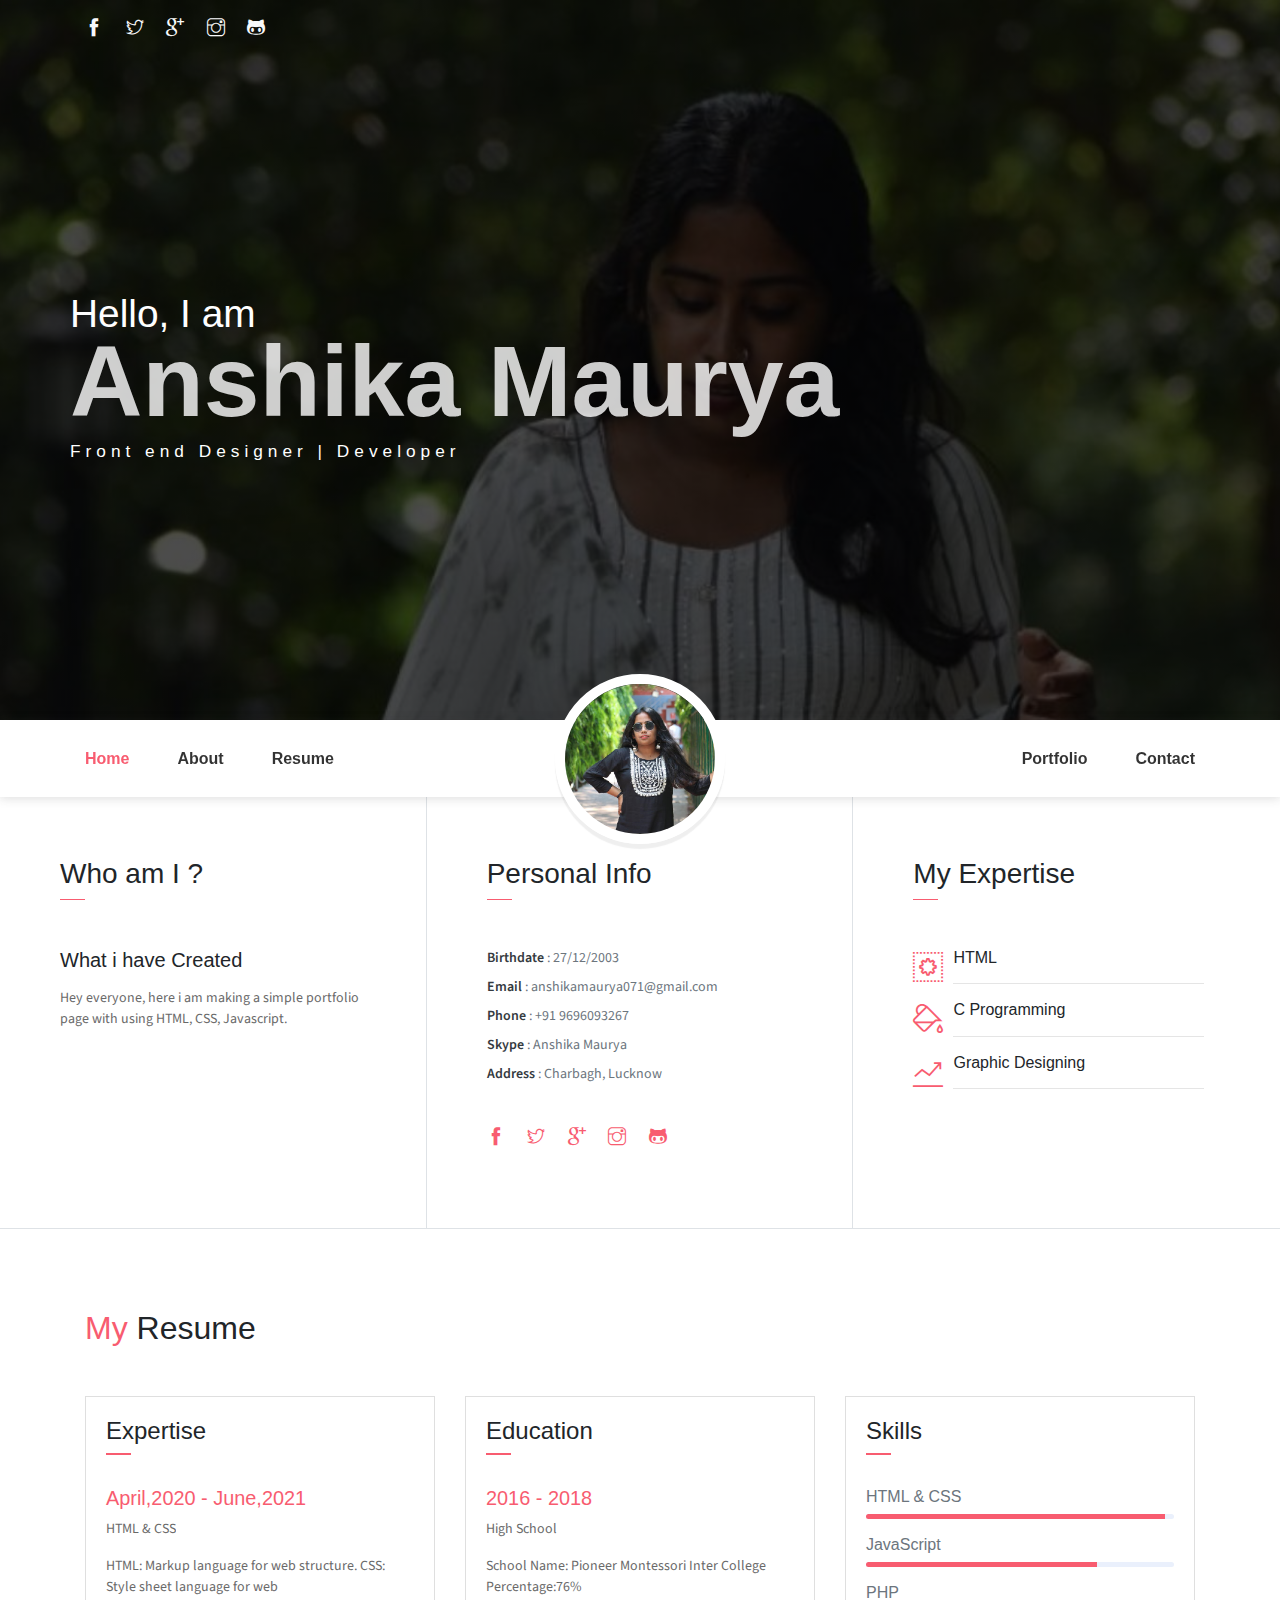
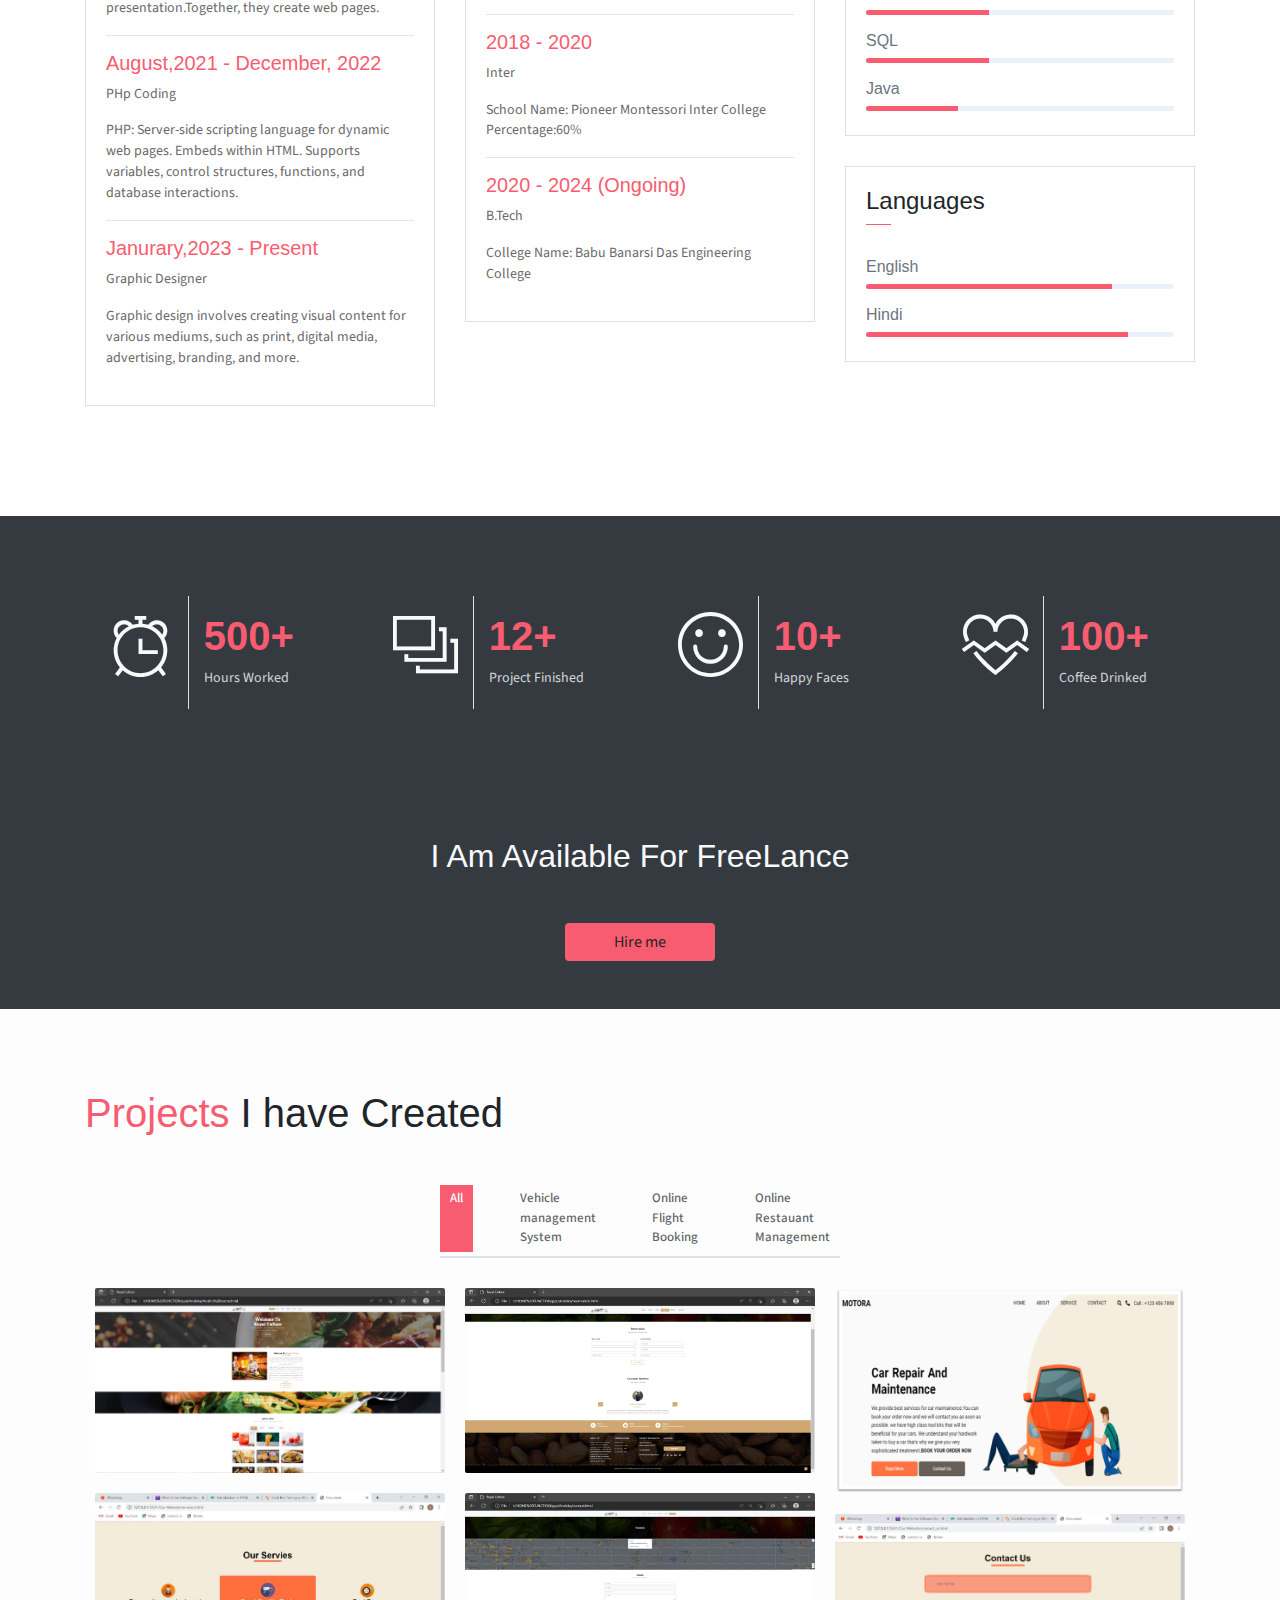
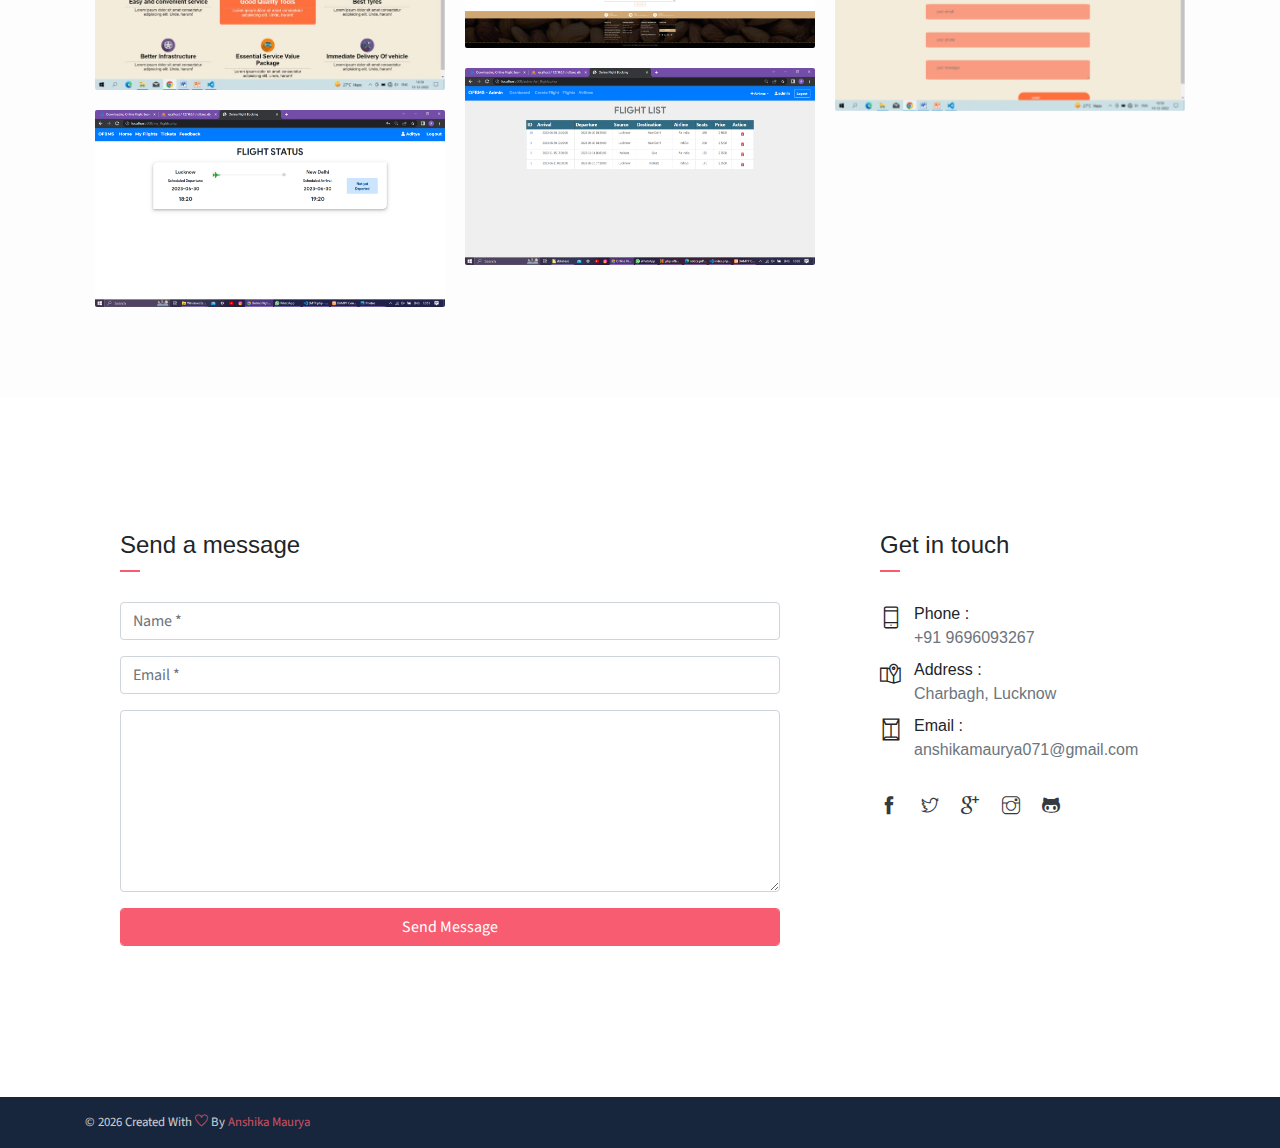
<file: Task 1/Portfolio/index.html>
<!DOCTYPE html>
<html lang="en">
<head>
	<meta charset="utf-8">
    <meta name="viewport" content="width=device-width, initial-scale=1, shrink-to-fit=no">
    <meta name="description" content="Start your development with Anshika Maurya landing page.">
    <meta name="author" content="Anshika">
    <title>Anshika Maurya Landing page | Free Bootstrap 4.3.x landing page</title>
    
    <link rel="stylesheet" href="assets/vendors/themify-icons/css/themify-icons.css">
   
	<link rel="stylesheet" href="assets/css/Style.css">
</head>
<body data-spy="scroll" data-target=".navbar" data-offset="40" id="home">
    <header class="header">
        <div class="container">
            <ul class="social-icons pt-3">
                <li class="social-item"><a class="social-link text-light" href="#"><i class="ti-facebook" aria-hidden="true"></i></a></li>
                <li class="social-item"><a class="social-link text-light" href="https://twitter.com/aashinchan07?t=FTQ0jx3XIH4JYIc_XwpByA&s=08"><i class="ti-twitter" aria-hidden="true"></i></a></li>
                <li class="social-item"><a class="social-link text-light" href="https://codepen.io/Anshika-Maurya"><i class="ti-google" aria-hidden="true"></i></a></li>
                <li class="social-item"><a class="social-link text-light" href="https://www.instagram.com/__ansh_i_/"><i class="ti-instagram" aria-hidden="true"></i></a></li>
                <li class="social-item"><a class="social-link text-light" href="https://github.com/Anshikmaurya2906"><i class="ti-github" aria-hidden="true"></i></a></li>
            </ul>  
            <div class="header-content">
                <h4 class="header-subtitle" >Hello, I am</h4>
                <h1 class="header-title">Anshika Maurya</h1>
                <h6 class="header-mono" >Front end Designer | Developer</h6>
                
            </div>
        </div>
    </header>
    <nav class="navbar sticky-top navbar-expand-lg navbar-light bg-white" data-spy="affix" data-offset-top="510">
        <div class="container">
            <button class="navbar-toggler ml-auto" type="button" data-toggle="collapse" data-target="#navbarSupportedContent" aria-controls="navbarSupportedContent" aria-expanded="false" aria-label="Toggle navigation">
                <span class="navbar-toggler-icon"></span>
            </button>
            <div class="collapse mt-sm-20 navbar-collapse" id="navbarSupportedContent">
                <ul class="navbar-nav mr-auto">
                    <li class="nav-item">
                        <a href="#home" class="nav-link">Home</a>
                    </li>
                    <li class="nav-item">
                        <a href="#about" class="nav-link">About</a>
                    </li>
                    <li class="nav-item">
                        <a href="#resume" class="nav-link">Resume</a>
                    </li>
                </ul>
                <ul class="navbar-nav brand">
                    <img src="assets/imgs/avatar.png" alt="" class="brand-img">
                    <li class="brand-txt">
                        <h5 class="brand-title">Anshika Maurya</h5>
                        <div class="brand-subtitle">Web Designer | Developer</div>
                    </li>
                </ul>
                <ul class="navbar-nav ml-auto">
                    <li class="nav-item">
                        <a href="#portfolio" class="nav-link">Portfolio</a>
                    </li>
                    <li class="nav-item last-item">
                        <a href="#contact" class="nav-link">Contact</a>
                    </li>
                </ul>
            </div>
        </div>
    </nav>
    <div class="container-fluid">
        <div id="about" class="row about-section">
            <div class="col-lg-4 about-card">
                <h3 class="font-weight-light">Who am I ?</h3>
                <span class="line mb-5"></span>
                <h5 class="mb-3">What i have Created</h5>
                <p class="mt-20">Hey everyone, here i am making a simple portfolio page with using HTML, CSS, Javascript.</p>
                 </div>
            <div class="col-lg-4 about-card">
                <h3 class="font-weight-light">Personal Info</h3>
                <span class="line mb-5"></span>
                <ul class="mt40 info list-unstyled">
                    <li><span>Birthdate</span> : 27/12/2003</li>
                    <li><span>Email</span> : anshikamaurya071@gmail.com</li>
                    <li><span>Phone</span> : +91 9696093267</li>
                    <li><span>Skype</span> : Anshika Maurya </li>
                    <li><span>Address</span> :  Charbagh, Lucknow</li>
                </ul>
                <ul class="social-icons pt-3">
                    <li class="social-item"><a class="social-link" href="#"><i class="ti-facebook" aria-hidden="true"></i></a></li>
                    <li class="social-item"><a class="social-link" href="https://twitter.com/aashinchan07?t=FTQ0jx3XIH4JYIc_XwpByA&s=08"><i class="ti-twitter" aria-hidden="true"></i></a></li>
                    <li class="social-item"><a class="social-link" href="https://codepen.io/Anshika-Maurya"><i class="ti-google" aria-hidden="true"></i></a></li>
                    <li class="social-item"><a class="social-link" href="https://www.instagram.com/__ansh_i_/"><i class="ti-instagram" aria-hidden="true"></i></a></li>
                    <li class="social-item"><a class="social-link" href="https://github.com/Anshikmaurya2906"><i class="ti-github" aria-hidden="true"></i></a></li></ul>  
            </div>
            <div class="col-lg-4 about-card">
                <h3 class="font-weight-light">My Expertise</h3>
                <span class="line mb-5"></span>
                <div class="row">
                    <div class="col-1 text-danger pt-1"><i class="ti-widget icon-lg"></i></div>
                    <div class="col-10 ml-auto mr-3">
                        <h6>HTML</h6>
                        <p class="subtitle"> </p>
                        <hr>
                    </div>
                </div>
                <div class="row">
                    <div class="col-1 text-danger pt-1"><i class="ti-paint-bucket icon-lg"></i></div>
                    <div class="col-10 ml-auto mr-3">
                        <h6>C Programming</h6>
                        <p class="subtitle"> </p>
                        <hr>
                    </div>
                </div>
                <div class="row">
                    <div class="col-1 text-danger pt-1"><i class="ti-stats-up icon-lg"></i></div>
                    <div class="col-10 ml-auto mr-3">
                        <h6>Graphic Designing</h6>
                        <p class="subtitle"></p>
                        <hr>
                    </div>
                </div>
            </div>
        </div>
    </div>

    <!--Resume Section-->
    <section class="section" id="resume">
        <div class="container">
            <h2 class="mb-5"><span class="text-danger">My</span> Resume</h2>
            <div class="row">
                <div class="col-md-6 col-lg-4">
                    <div class="card">
                       <div class="card-header">
                            <div class="mt-2">
                                <h4>Expertise</h4>
                                <span class="line"></span>  
                            </div>
                        </div>
                        <div class="card-body">
                            <h6 class="title text-danger">April,2020 - June,2021</h6>
                            <P>HTML & CSS</P>
                            <P class="subtitle">HTML: Markup language for web structure. CSS: Style sheet language for web presentation.Together, they create web pages.</P>
                            <hr>
                            <h6 class="title text-danger">August,2021 - December, 2022</h6>
                            <P>PHp Coding</P>
                            <P class="subtitle">PHP: Server-side scripting language for dynamic web pages. Embeds within HTML. Supports variables, control structures, functions, and database interactions.</P>
                            <hr>
                            <h6 class="title text-danger">Janurary,2023 - Present</h6>
                            <P>Graphic Designer</P>
                            <P class="subtitle">Graphic design involves creating visual content for various mediums, such as print, digital media, advertising, branding, and more.</P>
                        </div>
                    </div>
                </div>
                <div class="col-md-6 col-lg-4">
                    <div class="card">
                       <div class="card-header">
                            <div class="mt-2">
                                <h4>Education</h4>
                                <span class="line"></span>  
                            </div>
                        </div>
                        <div class="card-body">
                            <h6 class="title text-danger">2016 - 2018</h6>
                            <P>High School</P>
                            <P class="subtitle">School Name: Pioneer Montessori Inter College 
                                Percentage:76%
                            </P>
                            <hr>
                            <h6 class="title text-danger">2018 - 2020</h6>
                            <P>Inter </P>
                            <P class="subtitle">School Name: Pioneer Montessori Inter College 
                                Percentage:60%</P>
                            <hr>
                            <h6 class="title text-danger">2020 - 2024 (Ongoing)</h6>
                            <P>B.Tech </P>
                            <P class="subtitle">College Name: Babu Banarsi Das Engineering College
                            </P>
                            
                        </div>
                    </div>
                </div>
                <div class="col-lg-4">
                    <div class="card">
                       <div class="card-header">
                            <div class="pull-left">
                                <h4 class="mt-2">Skills</h4>
                                <span class="line"></span>  
                            </div>
                        </div>
                        <div class="card-body pb-2">
                           <h6>HTML &amp; CSS</h6>
                            <div class="progress mb-3">
                                <div class="progress-bar bg-danger" role="progressbar" style="width: 97%" aria-valuenow="25" aria-valuemin="0" aria-valuemax="100"></div>
                            </div>
                            <h6>JavaScript</h6>
                            <div class="progress mb-3">
                                <div class="progress-bar bg-danger" role="progressbar" style="width: 75%" aria-valuenow="25" aria-valuemin="0" aria-valuemax="100"></div>
                            </div>
                            <h6>PHP</h6>
                            <div class="progress mb-3">
                                <div class="progress-bar bg-danger" role="progressbar" style="width: 40%" aria-valuenow="50" aria-valuemin="0" aria-valuemax="100"></div>
                            </div>
                            <h6>SQL</h6>
                            <div class="progress mb-3">
                                <div class="progress-bar bg-danger" role="progressbar" style="width: 40%" aria-valuenow="75" aria-valuemin="0" aria-valuemax="100"></div>
                            </div>
                            <h6>Java</h6>
                            <div class="progress mb-3">
                                <div class="progress-bar bg-danger" role="progressbar" style="width: 30%" aria-valuenow="75" aria-valuemin="0" aria-valuemax="100"></div>
                            </div>
                        </div>
                    </div>
                    <div class="card">
                       <div class="card-header">
                            <div class="pull-left">
                                <h4 class="mt-2">Languages</h4>
                                <span class="line"></span>  
                            </div>
                        </div>
                        <div class="card-body pb-2">
                           <h6>English</h6>
                            <div class="progress mb-3">
                                <div class="progress-bar bg-danger" role="progressbar" style="width: 80%" aria-valuenow="25" aria-valuemin="0" aria-valuemax="100"></div>
                            </div>
                            <h6>Hindi</h6>
                            <div class="progress mb-3">
                                <div class="progress-bar bg-danger" role="progressbar" style="width: 85%" aria-valuenow="25" aria-valuemin="0" aria-valuemax="100"></div>
                            </div>
                        </div>
                    </div>
                </div>
            </div>
        </div>
    </section>

    <section class="section bg-dark text-center">
        <div class="container">
            <div class="row text-center">
                <div class="col-md-6 col-lg-3">
                    <div class="row ">
                        <div class="col-5 text-right text-light border-right py-3">
                            <div class="m-auto"><i class="ti-alarm-clock icon-xl"></i></div>
                        </div>
                        <div class="col-7 text-left py-3">
                            <h1 class="text-danger font-weight-bold font40">500+</h1>
                            <p class="text-light mb-1">Hours Worked</p>
                        </div>
                    </div>
                </div>
                <div class="col-md-6 col-lg-3">
                    <div class="row">
                        <div class="col-5 text-right text-light border-right py-3">
                            <div class="m-auto"><i class="ti-layers-alt icon-xl"></i></div>
                        </div>
                        <div class="col-7 text-left py-3">
                            <h1 class="text-danger font-weight-bold font40">12+</h1>
                            <p class="text-light mb-1">Project Finished</p>
                        </div>
                    </div>
                </div>
                <div class="col-md-6 col-lg-3">
                    <div class="row">
                        <div class="col-5 text-right text-light border-right py-3">
                            <div class="m-auto"><i class="ti-face-smile icon-xl"></i></div>
                        </div>
                        <div class="col-7 text-left py-3">
                            <h1 class="text-danger font-weight-bold font40">10+</h1>
                            <p class="text-light mb-1">Happy Faces</p>
                        </div>
                    </div>
                </div>
                <div class="col-md-6 col-lg-3">
                    <div class="row">
                        <div class="col-5 text-right text-light border-right py-3">
                            <div class="m-auto"><i class="ti-heart-broken icon-xl"></i></div>
                        </div>
                        <div class="col-7 text-left py-3">
                            <h1 class="text-danger font-weight-bold font40">100+</h1>
                            <p class="text-light mb-1">Coffee Drinked</p>
                        </div>
                    </div>
                </div>
            </div>
        </div>
    </section>

  
    </section>
    <section class="section bg-dark py-5">
        <div class="container text-center">
            <h2 class="text-light mb-5 font-weight-normal">I Am Available For FreeLance</h2>
            <button class="btn bg-primary w-lg" >Hire me</button>
        </div>
    </section>

    <!-- Portfolio Section -->
    <section class="section bg-custom-gray" id="portfolio">
        <div class="container">
            <h1 class="mb-5"><span class="text-danger">Projects</span> I have Created</h1>
            <div class="portfolio">
                <div class="filters">
                    <a href="#" data-filter=".new" class="active">
                        All
                    </a>
                    <a href="#" data-filter=".advertising">
                        Vehicle management System
                    </a>
                    <a href="#" data-filter=".branding">
                        Online Flight Booking
                    </a>
                    <a href="#" data-filter=".web">
                        Online Restauant Management
                    </a>
                </div>
                <div class="portfolio-container"> 
                    <div class="col-md-6 col-lg-4 web new">
                        <div class="portfolio-item"> 
                            <img src="assets/imgs/P1.1.png" class="img-fluid" alt="Download free bootstrap 4 admin dashboard, free boootstrap 4 templates">
                            <div class="content-holder">
                                <a class="img-popup" href="assets/imgs/P1.1.png"></a>
                                <div class="text-holder">
                                    <h6 class="title">Online Restauant Management</h6>
                                    <p class="subtitle">Home</p>
                                </div>
                            </div>   
                        </div>             
                    </div>
                    <div class="col-md-6 col-lg-4 web new">
                        <div class="portfolio-item">
                            <img src="assets/imgs/P1.2.png" class="img-fluid" alt="Download free bootstrap 4 admin dashboard, free boootstrap 4 templates">
                            <div class="content-holder">
                                <a class="img-popup" href="assets/imgs/P1.2.png"></a>
                                <div class="text-holder">
                                    <h6 class="title">Online Restauant Management</h6>
                                    <p class="subtitle">Contact Us</p>
                                </div>
                            </div> 
                        </div>                         
                    </div>
                    <div class="col-md-6 col-lg-4 advertising new">
                        <div class="portfolio-item">
                            <img src="assets/imgs/P2.2.png" class="img-fluid" alt="Download free bootstrap 4 admin dashboard, free boootstrap 4 templates">                         
                            <div class="content-holder">
                                <a class="img-popup" href="assets/imgs/P2.2.png"></a>
                                <div class="text-holder">
                                    <h6 class="title">Vehicle management System</h6>
                                    <p class="subtitle">Car Repair & Maintennance</p>
                                </div>
                            </div>    
                        </div>              
                    </div> 
                    <div class="col-md-6 col-lg-4 web">
                        <div class="portfolio-item">
                            <img src="assets/imgs/P1.4.png" class="img-fluid" alt="Download free bootstrap 4 admin dashboard, free boootstrap 4 templates">
                            <div class="content-holder">
                                <a class="img-popup" href="assets/imgs/P1.4.png"></a>
                                <div class="text-holder">
                                    <h6 class="title">Online Restauant Management</h6>
                                    <p class="subtitle">Feedback Page</p>
                                </div>
                            </div>
                        </div>                                                     
                    </div>

                    <div class="col-md-6 col-lg-4 advertising"> 
                        <div class="portfolio-item">
                            <img src="assets/imgs/P2.1.png" class="img-fluid" alt="Download free bootstrap 4 admin dashboard, free boootstrap 4 templates">                               
                            <div class="content-holder">
                                <a class="img-popup" href="assets/imgs/P2.1.png"></a>
                                <div class="text-holder">
                                    <h6 class="title">Vehicle management System</h6>
                                    <p class="subtitle">Home</p>
                                </div>
                            </div>
                        </div>                                                       
                    </div> 
                    <div class="col-md-6 col-lg-4 web new">
                        <div class="portfolio-item">
                            <img src="assets/imgs/P1.3.png" class="img-fluid" alt="Download free bootstrap 4 admin dashboard, free boootstrap 4 templates">  
                           <div class="content-holder">
                                <a class="img-popup" href="assets/imgs/P1.3.png"></a>
                                <div class="text-holder">
                                    <h6 class="title">Online Restauant Management</h6>
                                    <p class="subtitle">Feedback</p>
                                </div>
                            </div>
                        </div>                                                     
                    </div>
                    <div class="col-md-6 col-lg-4 advertising new">
                        <div class="portfolio-item">
                            <img src="assets/imgs/P2.3.png" class="img-fluid" alt="Download free bootstrap 4 admin dashboard, free boootstrap 4 templates">       
                           <div class="content-holder">
                                <a class="img-popup" href="assets/imgs/P2.3.png"></a>
                                <div class="text-holder">
                                    <h6 class="title">Vehicle management System</h6>
                                    <p class="subtitle">Our Services</p>
                                </div>
                            </div>
                        </div>                                                       
                    </div> 
                    <div class="col-md-6 col-lg-4 advertising new"> 
                        <div class="portfolio-item">
                            <img src="assets/imgs/P2.4.png" class="img-fluid" alt="Download free bootstrap 4 admin dashboard, free boootstrap 4 templates">            
                            <div class="content-holder">
                                <a class="img-popup" href="assets/imgs/P2.4.png"></a>
                                <div class="text-holder">
                                    <h6 class="title">Vehicle management System</h6>
                                    <p class="subtitle">Contact us</p>
                                </div>
                            </div>
                        </div>
                                
                    </div> 
                    <div class="col-md-6 col-lg-4 branding new">
                        <div class="portfolio-item">
                            <img src="assets/imgs/P3.1.png" class="img-fluid" alt="Download free bootstrap 4 admin dashboard, free boootstrap 4 templates">                        
                            <div class="content-holder">
                                <a class="img-popup" href="assets/imgs/P3.1.png"></a>
                                <div class="text-holder">
                                    <h6 class="title">Online Flight Booking</h6>
                                    <p class="subtitle">Flight List</p>
                                </div>
                            </div> 
                        </div>
                    </div> 
                    <div class="col-md-6 col-lg-4 branding">
                        <div class="portfolio-item">
                            <img src="assets/imgs/P3.2.png" class="img-fluid" alt="Download free bootstrap 4 admin dashboard, free boootstrap 4 templates">  
                            <div class="content-holder">
                                <a class="img-popup" href="assets/imgs/P3.2.png"></a>
                                <div class="text-holder">
                                    <h6 class="title">Online Flight Booking</h6>
                                    <p class="subtitle">Flight Scheduling</p>
                                </div>
                            </div>
                        </div>                                                     
                    </div> 
                    <div class="col-md-6 col-lg-4 branding new">
                        <div class="portfolio-item">
                            <img src="assets/imgs/P3.3.png" class="img-fluid" alt="Download free bootstrap 4 admin dashboard, free boootstrap 4 templates">   
                            <div class="content-holder">
                                <a class="img-popup" href="assets/imgs/P3.3.png"></a>
                                <div class="text-holder">
                                    <h6 class="title">Online Flight Booking</h6>
                                    <p class="subtitle">Flight Status</p>
                                </div>
                            </div>
                        </div>                                                    
                    </div> 
                    <div class="col-md-6 col-lg-4 branding">
                        <div class="portfolio-item">
                            <img src="assets/imgs/P3.4.png" class="img-fluid" alt="Download free bootstrap 4 admin dashboard, free boootstrap 4 templates">                      
                            <div class="content-holder">
                                <a class="img-popup" href="assets/imgs/P3.4.png"></a>
                                <div class="text-holder">
                                    <h6 class="title">Online Flight Booking</h6>
                                    <p class="subtitle">E-Ticket</p>
                                </div>
                            </div>
                        </div>                                                      
                    </div> 
                    <div class="col-md-6 col-lg-4 branding">
                        <div class="portfolio-item">
                            <img src="assets/imgs/P3.5.png" class="img-fluid" alt="Download free bootstrap 4 admin dashboard, free boootstrap 4 templates">          
                            <div class="content-holder">
                                <a class="img-popup" href="assets/imgs/P3.5.png"></a>
                                <div class="text-holder">
                                    <h6 class="title">Online Flight Booking</h6>
                                    <p class="subtitle">Add Flight Details</p>
                                </div>
                            </div>
                        </div>                                                   
                    </div>
                </div> 
            </div>  
        </div>            
    </section>
    <!-- End of portfolio section -->

    <div class="section contact" id="contact">
        <div id="map" class="map"></div>
        <div class="container">
            <div class="row">
                <div class="col-lg-8">
                    <div class="contact-form-card">
                        <h4 class="contact-title">Send a message</h4>
                        <form action="">
                            <div class="form-group">
                                <input  class="form-control" type="text" placeholder="Name *" required>
                            </div>
                            <div class="form-group">
                                <input class="form-control" type="email" placeholder="Email *" required>
                            </div>
                            <div class="form-group">
                                <textarea class="form-control" id=" placeholder="Message *" rows="7" required></textarea>
                            </div>
                            <div class="form-group ">
                                <button type="submit" class="form-control btn btn-primary" >Send Message</button>
                            </div>
                        </form>
                    </div>
                </div>
                <div class="col-lg-4">
                    <div class="contact-info-card">
                        <h4 class="contact-title">Get in touch</h4>
                        <div class="row mb-2">
                            <div class="col-1 pt-1 mr-1">
                                <i class="ti-mobile icon-md"></i>
                            </div>
                            <div class="col-10 ">
                                <h6 class="d-inline">Phone : <br> <span class="text-muted">+91 9696093267</span></h6>
                            </div>
                        </div>
                        <div class="row mb-2">
                            <div class="col-1 pt-1 mr-1">
                                <i class="ti-map-alt icon-md"></i>
                            </div>
                            <div class="col-10">
                                <h6 class="d-inline">Address :<br> <span class="text-muted">Charbagh, Lucknow</span></h6>
                            </div>
                        </div>
                        <div class="row mb-2">
                            <div class="col-1 pt-1 mr-1">
                                <i class="ti-envelope icon-md"></i>
                            </div>
                            <div class="col-10">
                                <h6 class="d-inline">Email :<br> <span class="text-muted">anshikamaurya071@gmail.com</span></h6>
                            </div>
                        </div>
                        <ul class="social-icons pt-4">
                            <li class="social-item"><a class="social-link text-dark" href="#"><i class="ti-facebook" aria-hidden="true"></i></a></li>
                            <li class="social-item"><a class="social-link text-dark" href="https://twitter.com/aashinchan07?t=FTQ0jx3XIH4JYIc_XwpByA&s=08"><i class="ti-twitter" aria-hidden="true"></i></a></li>
                            <li class="social-item"><a class="social-link text-dark" href="https://codepen.io/Anshika-Maurya"><i class="ti-google" aria-hidden="true"></i></a></li>
                            <li class="social-item"><a class="social-link text-dark" href="https://www.instagram.com/__ansh_i_/"><i class="ti-instagram" aria-hidden="true"></i></a></li>
                            <li class="social-item"><a class="social-link text-dark" href="https://github.com/Anshikmaurya2906"><i class="ti-github" aria-hidden="true"></i></a></li>
                        </ul> 
                    </div>
                </div>
            </div>

        </div>
    </div>
    <footer class="footer py-3">
        <div class="container">
            <p class="small mb-0 text-light">
                &copy; <script>document.write(new Date().getFullYear())</script> Created With <i class="ti-heart text-danger"></i> By <span class="text-danger" title="Bootstrap 4 Themes and Dashboards">Anshika Maurya</span></a> 
            </p>
        </div>
    </footer>

	<!-- core  -->
    <script src="assets/vendors/jquery/jquery-3.4.1.js"></script>
    <script src="assets/vendors/bootstrap/bootstrap.bundle.js"></script>

    <!-- bootstrap 3 affix -->
    <script src="assets/vendors/bootstrap/bootstrap.affix.js"></script>

    <!-- Isotope  -->
    <script src="assets/vendors/isotope/isotope.pkgd.js"></script>
    
   
    <!--  js -->
    <script src="assets/js/Javascript.js"></script>

</body>
</html>
</file>
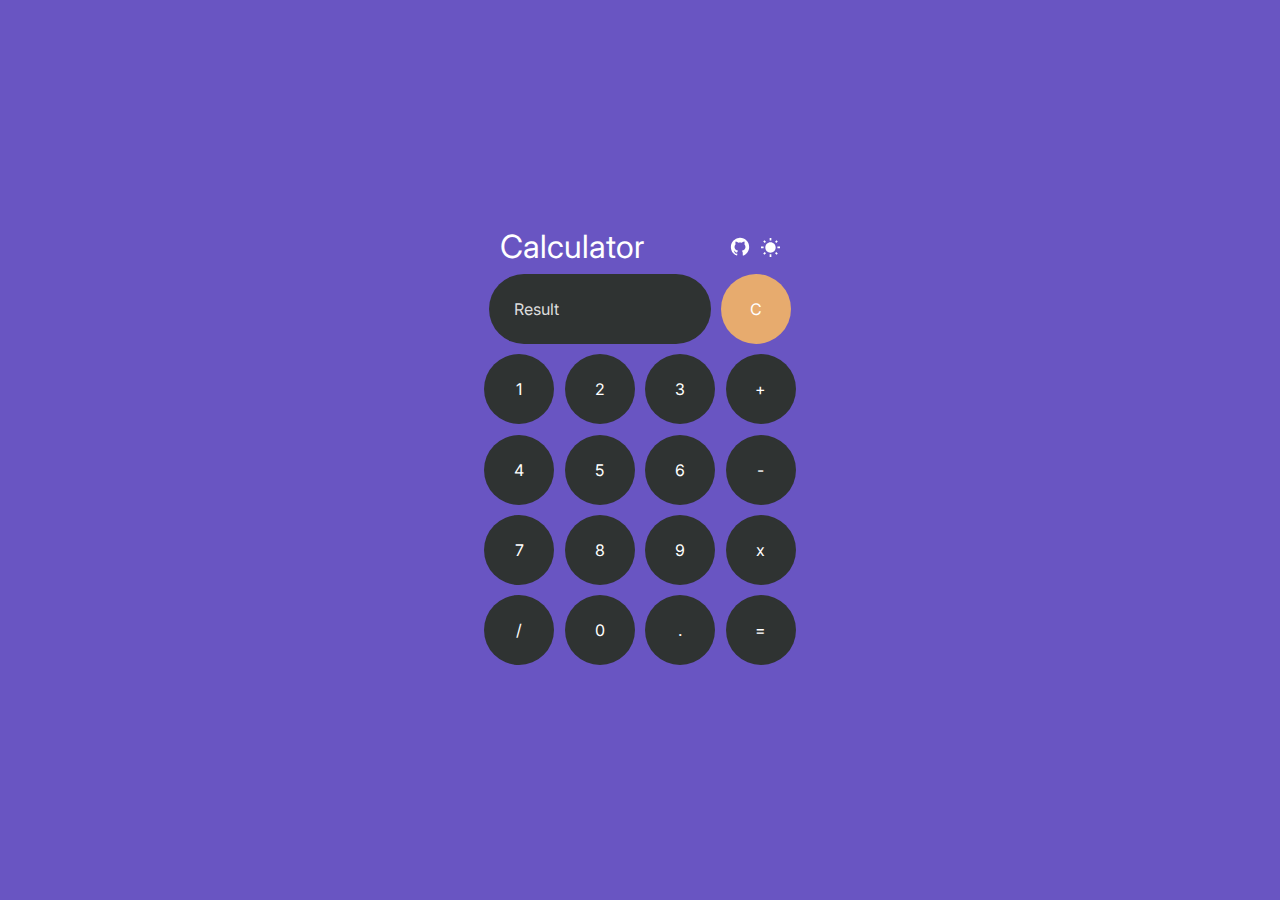
<file: Task 2/Calculator/index.html>
<!DOCTYPE html>
<html lang="en">

<head>
  <meta charset="utf-8" />
  <meta http-equiv="X-UA-Compatible" content="IE=edge" />
  <title>Calculator</title>
  <meta name="description" content="Simple Calculator With Dark Mode." />
  <meta name="viewport" content="width=device-width, initial-scale=1" />
  <link rel="icon" type="image/x-icon" href="assets/calculator.ico">
  <link rel="stylesheet" href="styles/dark.css" id="theme" />
  <link rel="preconnect" href="https://fonts.googleapis.com">
  <link rel="preconnect" href="https://fonts.gstatic.com" crossorigin>
  <link href="https://fonts.googleapis.com/css2?family=Inter:wght@300;400&display=swap" rel="stylesheet">
</head>

<body>
  <div class="wrapper">
    <div class="container">
      <div class="header-container">
        <!-- This heading also notifies about the theme change.-->
        <h1 id="toast">Calculator</h1>
        <div class="top-buttons">
          <a href="https://github.com/zxcodes/JavaScript-Calculator">
            <img src="assets/GitHubLight.svg" alt="Sun Icon" height="22.5" width="22.5" id="github-icon">
          </a>
          <button type="button" onclick="changeTheme()" class="theme-button">
            <img src="assets/SunIcon.svg" alt="Theme Icon" height="19" width="19" id="theme-icon">
          </button>
        </div>
      </div>
      <div class="first-row">
        <input type="text" name="result" id="result" placeholder="Result" readonly />
        <input type="button" value="C" onclick="result.value=''" id="clear-button" />
      </div>
      <div class="second-row">
        <input type="button" value="1" onclick="liveScreen(1)" />
        <input type="button" value="2" onclick="liveScreen(2)" />
        <input type="button" value="3" onclick="liveScreen(3)" />
        <input type="button" value="+" onclick="liveScreen('+')" />
      </div>
      <div class="third-row">
        <input type="button" value="4" onclick=" liveScreen(4)" />
        <input type="button" value="5" onclick=" liveScreen(5)" />
        <input type="button" value="6" onclick=" liveScreen(6)" />
        <input type="button" value="-" onclick="liveScreen('-')" />
      </div>
      <div class="fourth-row">
        <input type="button" value="7" onclick="liveScreen(7)" />
        <input type="button" value="8" onclick="liveScreen(8)" />
        <input type="button" value="9" onclick=" liveScreen(9)" />
        <input type="button" value="x" onclick="liveScreen('*')" />
      </div>
      <div class="fifth-row">
        <input type="button" value="/" onclick="liveScreen('/')" />
        <input type="button" value="0" onclick="liveScreen(0)" />
        <input type="button" value="." onclick="liveScreen('.')" />
        <input type="button" value="=" onclick="calculate(result.value)" />
      </div>
    </div>
  </div>
  <script src="scripts/script.js">
  </script>
</body>

</html>
</file>
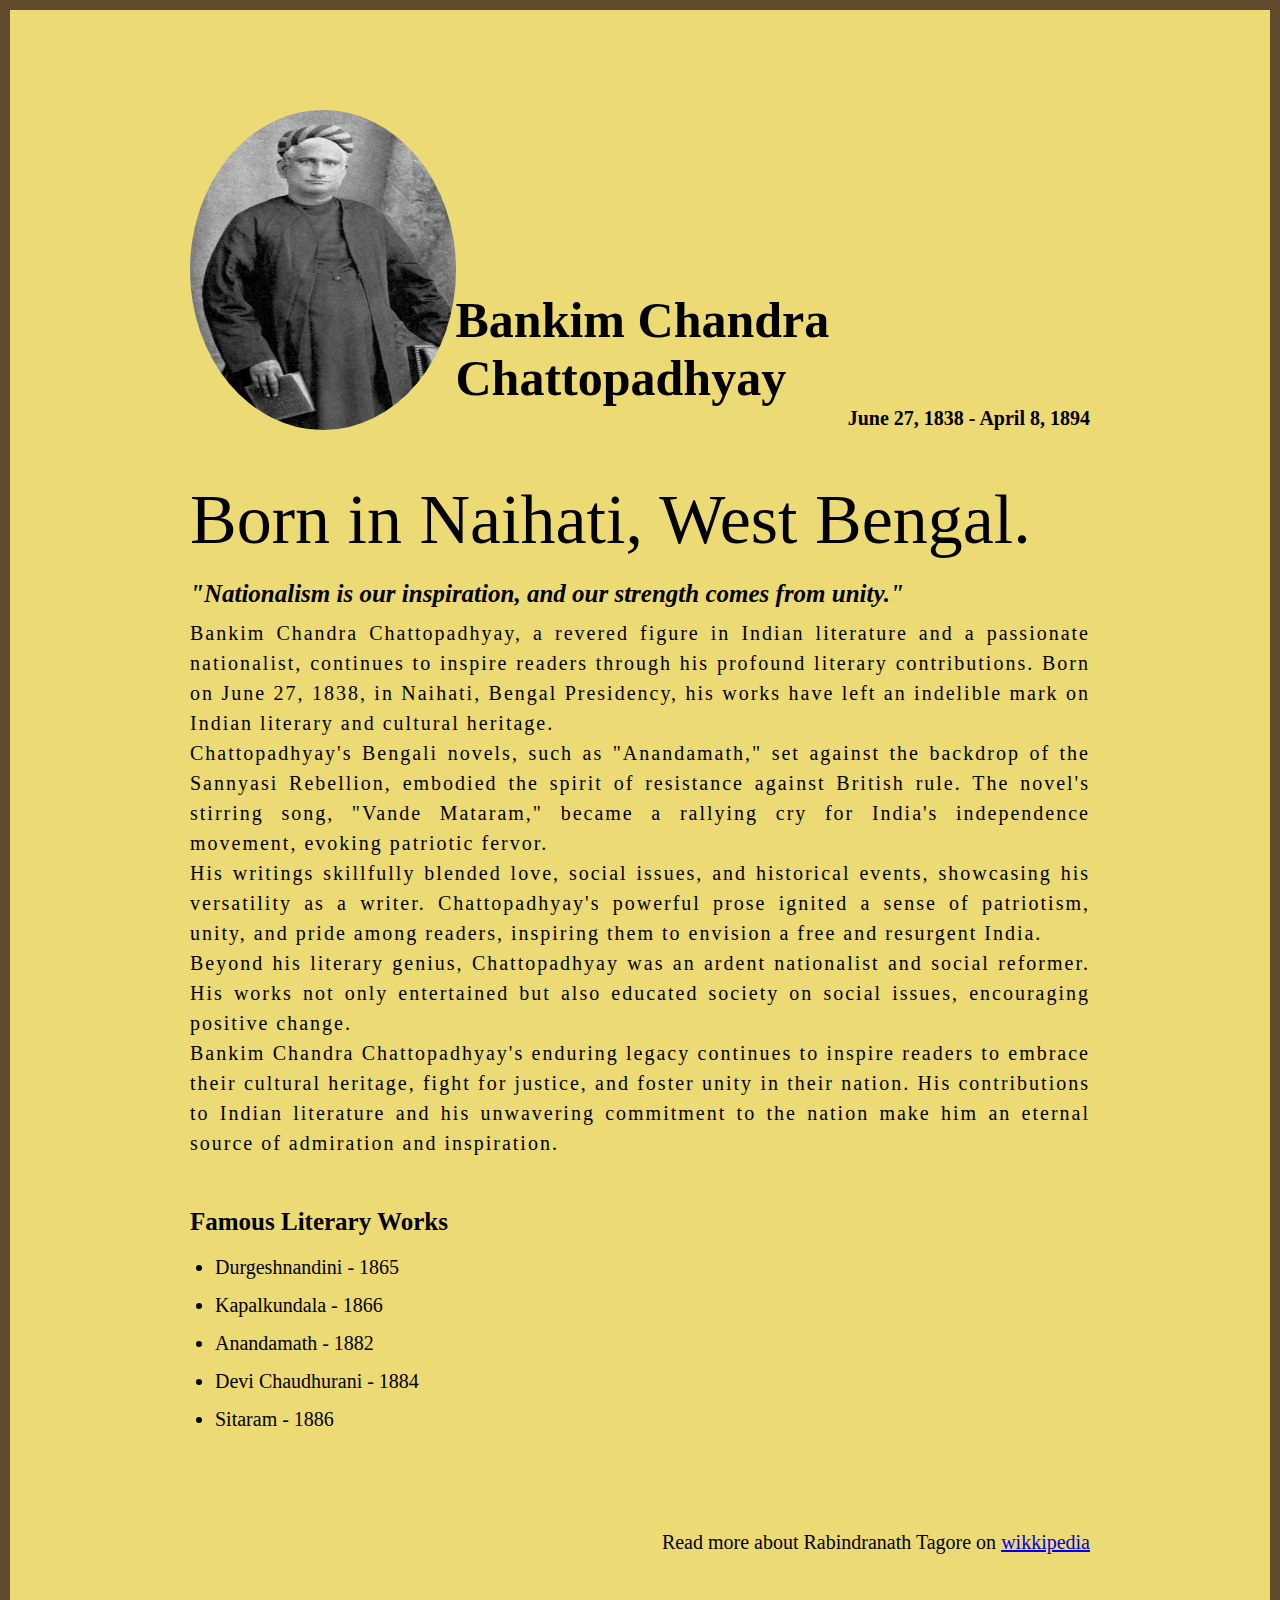
<file: Task 2/Tribute Webpag/index.html>
<!DOCTYPE html>
<html lang="en">
<head>
    <meta charset="UTF-8">
    <meta http-equiv="X-UA-Compatible" content="IE=edge">
    <meta name="viewport" content="width=device-width, initial-scale=1.0">
    <title>Tribute Website | Bankim Chandra Chattopadhyay</title>
    <link rel="stylesheet" href="style.css">
    
</head>
<body>
    <div class="container">
        <div class="content">
            <section class="top_section">
                <div class="image_container">
                    <img src="./images/Bankim_Chattapadhyay.jpg" alt="tribute" />
                </div>
                <div>
                    <h1>Bankim Chandra Chattopadhyay</h1>
                    <h4>June 27, 1838 - April 8, 1894</h4>
                </div>
            </section>
            <section class="about_section">
                <h2>Born in Naihati, West Bengal.</h2>
                <h5><i>"Nationalism is our inspiration, and our strength comes from unity."</i></h5>
                <p>Bankim Chandra Chattopadhyay, a revered figure in Indian literature and a passionate nationalist, continues to inspire readers through his profound literary contributions. Born on June 27, 1838, in Naihati, Bengal Presidency, his works have left an indelible mark on Indian literary and cultural heritage.
                     </p>
                     <p>
                    Chattopadhyay's Bengali novels, such as "Anandamath," set against the backdrop of the Sannyasi Rebellion, embodied the spirit of resistance against British rule. The novel's stirring song, "Vande Mataram," became a rallying cry for India's independence movement, evoking patriotic fervor.
                </p>
                    <p> His writings skillfully blended love, social issues, and historical events, showcasing his versatility as a writer. Chattopadhyay's powerful prose ignited a sense of patriotism, unity, and pride among readers, inspiring them to envision a free and resurgent India.
                    </p>                
                    <p>Beyond his literary genius, Chattopadhyay was an ardent nationalist and social reformer. His works not only entertained but also educated society on social issues, encouraging positive change.
                    </p>
                    <p>Bankim Chandra Chattopadhyay's enduring legacy continues to inspire readers to embrace their cultural heritage, fight for justice, and foster unity in their nation. His contributions to Indian literature and his unwavering commitment to the nation make him an eternal source of admiration and inspiration.
                    </p>
            </section>
            <section class="literary_works_section">
                <h3><b>Famous Literary Works</b></h3>
                <ul>
                    <li>Durgeshnandini - 1865</li>
                    <li>Kapalkundala - 1866</li>
                    <li>Anandamath - 1882</li>     
                    <li>Devi Chaudhurani - 1884</li>
                    <li>Sitaram - 1886</li>         
                </ul>
            </section>
            <footer>
                <p>Read more about Rabindranath Tagore on <a href="https://en.wikipedia.org/wiki/Bankim_Chandra_Chatterjee">wikkipedia</a></p>
            </footer>
        </div>
    </div>
</body>
</html>
</file>
<file: Task 1/Portfolio/assets/vendors/themify-icons/css/themify-icons.css>
@font-face {
	font-family: 'themify';
	src:url("../fonts/themify.eot?-fvbane");
	src:url("../fonts/themify.eot?#iefix-fvbane") format("embedded-opentype"),
		url("../fonts/themify.woff?-fvbane") format("woff"),
		url("../fonts/themify.ttf?-fvbane") format("truetype"),
		url("../fonts/themify.svg?-fvbane#themify") format("svg");
	font-weight: normal;
	font-style: normal;
}

[class^="ti-"], [class*=" ti-"] {
	font-family: 'themify';
	speak: none;
	font-style: normal;
	font-weight: normal;
	font-variant: normal;
	text-transform: none;
	line-height: 1;

	/* Better Font Rendering =========== */
	-webkit-font-smoothing: antialiased;
	-moz-osx-font-smoothing: grayscale;
}

.ti-wand:before {
	content: "\e600";
}
.ti-volume:before {
	content: "\e601";
}
.ti-user:before {
	content: "\e602";
}
.ti-unlock:before {
	content: "\e603";
}
.ti-unlink:before {
	content: "\e604";
}
.ti-trash:before {
	content: "\e605";
}
.ti-thought:before {
	content: "\e606";
}
.ti-target:before {
	content: "\e607";
}
.ti-tag:before {
	content: "\e608";
}
.ti-tablet:before {
	content: "\e609";
}
.ti-star:before {
	content: "\e60a";
}
.ti-spray:before {
	content: "\e60b";
}
.ti-signal:before {
	content: "\e60c";
}
.ti-shopping-cart:before {
	content: "\e60d";
}
.ti-shopping-cart-full:before {
	content: "\e60e";
}
.ti-settings:before {
	content: "\e60f";
}
.ti-search:before {
	content: "\e610";
}
.ti-zoom-in:before {
	content: "\e611";
}
.ti-zoom-out:before {
	content: "\e612";
}
.ti-cut:before {
	content: "\e613";
}
.ti-ruler:before {
	content: "\e614";
}
.ti-ruler-pencil:before {
	content: "\e615";
}
.ti-ruler-alt:before {
	content: "\e616";
}
.ti-bookmark:before {
	content: "\e617";
}
.ti-bookmark-alt:before {
	content: "\e618";
}
.ti-reload:before {
	content: "\e619";
}
.ti-plus:before {
	content: "\e61a";
}
.ti-pin:before {
	content: "\e61b";
}
.ti-pencil:before {
	content: "\e61c";
}
.ti-pencil-alt:before {
	content: "\e61d";
}
.ti-paint-roller:before {
	content: "\e61e";
}
.ti-paint-bucket:before {
	content: "\e61f";
}
.ti-na:before {
	content: "\e620";
}
.ti-mobile:before {
	content: "\e621";
}
.ti-minus:before {
	content: "\e622";
}
.ti-medall:before {
	content: "\e623";
}
.ti-medall-alt:before {
	content: "\e624";
}
.ti-marker:before {
	content: "\e625";
}
.ti-marker-alt:before {
	content: "\e626";
}
.ti-arrow-up:before {
	content: "\e627";
}
.ti-arrow-right:before {
	content: "\e628";
}
.ti-arrow-left:before {
	content: "\e629";
}
.ti-arrow-down:before {
	content: "\e62a";
}
.ti-lock:before {
	content: "\e62b";
}
.ti-location-arrow:before {
	content: "\e62c";
}
.ti-link:before {
	content: "\e62d";
}
.ti-layout:before {
	content: "\e62e";
}
.ti-layers:before {
	content: "\e62f";
}
.ti-layers-alt:before {
	content: "\e630";
}
.ti-key:before {
	content: "\e631";
}
.ti-import:before {
	content: "\e632";
}
.ti-image:before {
	content: "\e633";
}
.ti-heart:before {
	content: "\e634";
}
.ti-heart-broken:before {
	content: "\e635";
}
.ti-hand-stop:before {
	content: "\e636";
}
.ti-hand-open:before {
	content: "\e637";
}
.ti-hand-drag:before {
	content: "\e638";
}
.ti-folder:before {
	content: "\e639";
}
.ti-flag:before {
	content: "\e63a";
}
.ti-flag-alt:before {
	content: "\e63b";
}
.ti-flag-alt-2:before {
	content: "\e63c";
}
.ti-eye:before {
	content: "\e63d";
}
.ti-export:before {
	content: "\e63e";
}
.ti-exchange-vertical:before {
	content: "\e63f";
}
.ti-desktop:before {
	content: "\e640";
}
.ti-cup:before {
	content: "\e641";
}
.ti-crown:before {
	content: "\e642";
}
.ti-comments:before {
	content: "\e643";
}
.ti-comment:before {
	content: "\e644";
}
.ti-comment-alt:before {
	content: "\e645";
}
.ti-close:before {
	content: "\e646";
}
.ti-clip:before {
	content: "\e647";
}
.ti-angle-up:before {
	content: "\e648";
}
.ti-angle-right:before {
	content: "\e649";
}
.ti-angle-left:before {
	content: "\e64a";
}
.ti-angle-down:before {
	content: "\e64b";
}
.ti-check:before {
	content: "\e64c";
}
.ti-check-box:before {
	content: "\e64d";
}
.ti-camera:before {
	content: "\e64e";
}
.ti-announcement:before {
	content: "\e64f";
}
.ti-brush:before {
	content: "\e650";
}
.ti-briefcase:before {
	content: "\e651";
}
.ti-bolt:before {
	content: "\e652";
}
.ti-bolt-alt:before {
	content: "\e653";
}
.ti-blackboard:before {
	content: "\e654";
}
.ti-bag:before {
	content: "\e655";
}
.ti-move:before {
	content: "\e656";
}
.ti-arrows-vertical:before {
	content: "\e657";
}
.ti-arrows-horizontal:before {
	content: "\e658";
}
.ti-fullscreen:before {
	content: "\e659";
}
.ti-arrow-top-right:before {
	content: "\e65a";
}
.ti-arrow-top-left:before {
	content: "\e65b";
}
.ti-arrow-circle-up:before {
	content: "\e65c";
}
.ti-arrow-circle-right:before {
	content: "\e65d";
}
.ti-arrow-circle-left:before {
	content: "\e65e";
}
.ti-arrow-circle-down:before {
	content: "\e65f";
}
.ti-angle-double-up:before {
	content: "\e660";
}
.ti-angle-double-right:before {
	content: "\e661";
}
.ti-angle-double-left:before {
	content: "\e662";
}
.ti-angle-double-down:before {
	content: "\e663";
}
.ti-zip:before {
	content: "\e664";
}
.ti-world:before {
	content: "\e665";
}
.ti-wheelchair:before {
	content: "\e666";
}
.ti-view-list:before {
	content: "\e667";
}
.ti-view-list-alt:before {
	content: "\e668";
}
.ti-view-grid:before {
	content: "\e669";
}
.ti-uppercase:before {
	content: "\e66a";
}
.ti-upload:before {
	content: "\e66b";
}
.ti-underline:before {
	content: "\e66c";
}
.ti-truck:before {
	content: "\e66d";
}
.ti-timer:before {
	content: "\e66e";
}
.ti-ticket:before {
	content: "\e66f";
}
.ti-thumb-up:before {
	content: "\e670";
}
.ti-thumb-down:before {
	content: "\e671";
}
.ti-text:before {
	content: "\e672";
}
.ti-stats-up:before {
	content: "\e673";
}
.ti-stats-down:before {
	content: "\e674";
}
.ti-split-v:before {
	content: "\e675";
}
.ti-split-h:before {
	content: "\e676";
}
.ti-smallcap:before {
	content: "\e677";
}
.ti-shine:before {
	content: "\e678";
}
.ti-shift-right:before {
	content: "\e679";
}
.ti-shift-left:before {
	content: "\e67a";
}
.ti-shield:before {
	content: "\e67b";
}
.ti-notepad:before {
	content: "\e67c";
}
.ti-server:before {
	content: "\e67d";
}
.ti-quote-right:before {
	content: "\e67e";
}
.ti-quote-left:before {
	content: "\e67f";
}
.ti-pulse:before {
	content: "\e680";
}
.ti-printer:before {
	content: "\e681";
}
.ti-power-off:before {
	content: "\e682";
}
.ti-plug:before {
	content: "\e683";
}
.ti-pie-chart:before {
	content: "\e684";
}
.ti-paragraph:before {
	content: "\e685";
}
.ti-panel:before {
	content: "\e686";
}
.ti-package:before {
	content: "\e687";
}
.ti-music:before {
	content: "\e688";
}
.ti-music-alt:before {
	content: "\e689";
}
.ti-mouse:before {
	content: "\e68a";
}
.ti-mouse-alt:before {
	content: "\e68b";
}
.ti-money:before {
	content: "\e68c";
}
.ti-microphone:before {
	content: "\e68d";
}
.ti-menu:before {
	content: "\e68e";
}
.ti-menu-alt:before {
	content: "\e68f";
}
.ti-map:before {
	content: "\e690";
}
.ti-map-alt:before {
	content: "\e691";
}
.ti-loop:before {
	content: "\e692";
}
.ti-location-pin:before {
	content: "\e693";
}
.ti-list:before {
	content: "\e694";
}
.ti-light-bulb:before {
	content: "\e695";
}
.ti-Italic:before {
	content: "\e696";
}
.ti-info:before {
	content: "\e697";
}
.ti-infinite:before {
	content: "\e698";
}
.ti-id-badge:before {
	content: "\e699";
}
.ti-hummer:before {
	content: "\e69a";
}
.ti-home:before {
	content: "\e69b";
}
.ti-help:before {
	content: "\e69c";
}
.ti-headphone:before {
	content: "\e69d";
}
.ti-harddrives:before {
	content: "\e69e";
}
.ti-harddrive:before {
	content: "\e69f";
}
.ti-gift:before {
	content: "\e6a0";
}
.ti-game:before {
	content: "\e6a1";
}
.ti-filter:before {
	content: "\e6a2";
}
.ti-files:before {
	content: "\e6a3";
}
.ti-file:before {
	content: "\e6a4";
}
.ti-eraser:before {
	content: "\e6a5";
}
.ti-envelope:before {
	content: "\e6a6";
}
.ti-download:before {
	content: "\e6a7";
}
.ti-direction:before {
	content: "\e6a8";
}
.ti-direction-alt:before {
	content: "\e6a9";
}
.ti-dashboard:before {
	content: "\e6aa";
}
.ti-control-stop:before {
	content: "\e6ab";
}
.ti-control-shuffle:before {
	content: "\e6ac";
}
.ti-control-play:before {
	content: "\e6ad";
}
.ti-control-pause:before {
	content: "\e6ae";
}
.ti-control-forward:before {
	content: "\e6af";
}
.ti-control-backward:before {
	content: "\e6b0";
}
.ti-cloud:before {
	content: "\e6b1";
}
.ti-cloud-up:before {
	content: "\e6b2";
}
.ti-cloud-down:before {
	content: "\e6b3";
}
.ti-clipboard:before {
	content: "\e6b4";
}
.ti-car:before {
	content: "\e6b5";
}
.ti-calendar:before {
	content: "\e6b6";
}
.ti-book:before {
	content: "\e6b7";
}
.ti-bell:before {
	content: "\e6b8";
}
.ti-basketball:before {
	content: "\e6b9";
}
.ti-bar-chart:before {
	content: "\e6ba";
}
.ti-bar-chart-alt:before {
	content: "\e6bb";
}
.ti-back-right:before {
	content: "\e6bc";
}
.ti-back-left:before {
	content: "\e6bd";
}
.ti-arrows-corner:before {
	content: "\e6be";
}
.ti-archive:before {
	content: "\e6bf";
}
.ti-anchor:before {
	content: "\e6c0";
}
.ti-align-right:before {
	content: "\e6c1";
}
.ti-align-left:before {
	content: "\e6c2";
}
.ti-align-justify:before {
	content: "\e6c3";
}
.ti-align-center:before {
	content: "\e6c4";
}
.ti-alert:before {
	content: "\e6c5";
}
.ti-alarm-clock:before {
	content: "\e6c6";
}
.ti-agenda:before {
	content: "\e6c7";
}
.ti-write:before {
	content: "\e6c8";
}
.ti-window:before {
	content: "\e6c9";
}
.ti-widgetized:before {
	content: "\e6ca";
}
.ti-widget:before {
	content: "\e6cb";
}
.ti-widget-alt:before {
	content: "\e6cc";
}
.ti-wallet:before {
	content: "\e6cd";
}
.ti-video-clapper:before {
	content: "\e6ce";
}
.ti-video-camera:before {
	content: "\e6cf";
}
.ti-vector:before {
	content: "\e6d0";
}
.ti-themify-logo:before {
	content: "\e6d1";
}
.ti-themify-favicon:before {
	content: "\e6d2";
}
.ti-themify-favicon-alt:before {
	content: "\e6d3";
}
.ti-support:before {
	content: "\e6d4";
}
.ti-stamp:before {
	content: "\e6d5";
}
.ti-split-v-alt:before {
	content: "\e6d6";
}
.ti-slice:before {
	content: "\e6d7";
}
.ti-shortcode:before {
	content: "\e6d8";
}
.ti-shift-right-alt:before {
	content: "\e6d9";
}
.ti-shift-left-alt:before {
	content: "\e6da";
}
.ti-ruler-alt-2:before {
	content: "\e6db";
}
.ti-receipt:before {
	content: "\e6dc";
}
.ti-pin2:before {
	content: "\e6dd";
}
.ti-pin-alt:before {
	content: "\e6de";
}
.ti-pencil-alt2:before {
	content: "\e6df";
}
.ti-palette:before {
	content: "\e6e0";
}
.ti-more:before {
	content: "\e6e1";
}
.ti-more-alt:before {
	content: "\e6e2";
}
.ti-microphone-alt:before {
	content: "\e6e3";
}
.ti-magnet:before {
	content: "\e6e4";
}
.ti-line-double:before {
	content: "\e6e5";
}
.ti-line-dotted:before {
	content: "\e6e6";
}
.ti-line-dashed:before {
	content: "\e6e7";
}
.ti-layout-width-full:before {
	content: "\e6e8";
}
.ti-layout-width-default:before {
	content: "\e6e9";
}
.ti-layout-width-default-alt:before {
	content: "\e6ea";
}
.ti-layout-tab:before {
	content: "\e6eb";
}
.ti-layout-tab-window:before {
	content: "\e6ec";
}
.ti-layout-tab-v:before {
	content: "\e6ed";
}
.ti-layout-tab-min:before {
	content: "\e6ee";
}
.ti-layout-slider:before {
	content: "\e6ef";
}
.ti-layout-slider-alt:before {
	content: "\e6f0";
}
.ti-layout-sidebar-right:before {
	content: "\e6f1";
}
.ti-layout-sidebar-none:before {
	content: "\e6f2";
}
.ti-layout-sidebar-left:before {
	content: "\e6f3";
}
.ti-layout-placeholder:before {
	content: "\e6f4";
}
.ti-layout-menu:before {
	content: "\e6f5";
}
.ti-layout-menu-v:before {
	content: "\e6f6";
}
.ti-layout-menu-separated:before {
	content: "\e6f7";
}
.ti-layout-menu-full:before {
	content: "\e6f8";
}
.ti-layout-media-right-alt:before {
	content: "\e6f9";
}
.ti-layout-media-right:before {
	content: "\e6fa";
}
.ti-layout-media-overlay:before {
	content: "\e6fb";
}
.ti-layout-media-overlay-alt:before {
	content: "\e6fc";
}
.ti-layout-media-overlay-alt-2:before {
	content: "\e6fd";
}
.ti-layout-media-left-alt:before {
	content: "\e6fe";
}
.ti-layout-media-left:before {
	content: "\e6ff";
}
.ti-layout-media-center-alt:before {
	content: "\e700";
}
.ti-layout-media-center:before {
	content: "\e701";
}
.ti-layout-list-thumb:before {
	content: "\e702";
}
.ti-layout-list-thumb-alt:before {
	content: "\e703";
}
.ti-layout-list-post:before {
	content: "\e704";
}
.ti-layout-list-large-image:before {
	content: "\e705";
}
.ti-layout-line-solid:before {
	content: "\e706";
}
.ti-layout-grid4:before {
	content: "\e707";
}
.ti-layout-grid3:before {
	content: "\e708";
}
.ti-layout-grid2:before {
	content: "\e709";
}
.ti-layout-grid2-thumb:before {
	content: "\e70a";
}
.ti-layout-cta-right:before {
	content: "\e70b";
}
.ti-layout-cta-left:before {
	content: "\e70c";
}
.ti-layout-cta-center:before {
	content: "\e70d";
}
.ti-layout-cta-btn-right:before {
	content: "\e70e";
}
.ti-layout-cta-btn-left:before {
	content: "\e70f";
}
.ti-layout-column4:before {
	content: "\e710";
}
.ti-layout-column3:before {
	content: "\e711";
}
.ti-layout-column2:before {
	content: "\e712";
}
.ti-layout-accordion-separated:before {
	content: "\e713";
}
.ti-layout-accordion-merged:before {
	content: "\e714";
}
.ti-layout-accordion-list:before {
	content: "\e715";
}
.ti-ink-pen:before {
	content: "\e716";
}
.ti-info-alt:before {
	content: "\e717";
}
.ti-help-alt:before {
	content: "\e718";
}
.ti-headphone-alt:before {
	content: "\e719";
}
.ti-hand-point-up:before {
	content: "\e71a";
}
.ti-hand-point-right:before {
	content: "\e71b";
}
.ti-hand-point-left:before {
	content: "\e71c";
}
.ti-hand-point-down:before {
	content: "\e71d";
}
.ti-gallery:before {
	content: "\e71e";
}
.ti-face-smile:before {
	content: "\e71f";
}
.ti-face-sad:before {
	content: "\e720";
}
.ti-credit-card:before {
	content: "\e721";
}
.ti-control-skip-forward:before {
	content: "\e722";
}
.ti-control-skip-backward:before {
	content: "\e723";
}
.ti-control-record:before {
	content: "\e724";
}
.ti-control-eject:before {
	content: "\e725";
}
.ti-comments-smiley:before {
	content: "\e726";
}
.ti-brush-alt:before {
	content: "\e727";
}
.ti-youtube:before {
	content: "\e728";
}
.ti-vimeo:before {
	content: "\e729";
}
.ti-twitter:before {
	content: "\e72a";
}
.ti-time:before {
	content: "\e72b";
}
.ti-tumblr:before {
	content: "\e72c";
}
.ti-skype:before {
	content: "\e72d";
}
.ti-share:before {
	content: "\e72e";
}
.ti-share-alt:before {
	content: "\e72f";
}
.ti-rocket:before {
	content: "\e730";
}
.ti-pinterest:before {
	content: "\e731";
}
.ti-new-window:before {
	content: "\e732";
}
.ti-microsoft:before {
	content: "\e733";
}
.ti-list-ol:before {
	content: "\e734";
}
.ti-linkedin:before {
	content: "\e735";
}
.ti-layout-sidebar-2:before {
	content: "\e736";
}
.ti-layout-grid4-alt:before {
	content: "\e737";
}
.ti-layout-grid3-alt:before {
	content: "\e738";
}
.ti-layout-grid2-alt:before {
	content: "\e739";
}
.ti-layout-column4-alt:before {
	content: "\e73a";
}
.ti-layout-column3-alt:before {
	content: "\e73b";
}
.ti-layout-column2-alt:before {
	content: "\e73c";
}
.ti-instagram:before {
	content: "\e73d";
}
.ti-google:before {
	content: "\e73e";
}
.ti-github:before {
	content: "\e73f";
}
.ti-flickr:before {
	content: "\e740";
}
.ti-facebook:before {
	content: "\e741";
}
.ti-dropbox:before {
	content: "\e742";
}
.ti-dribbble:before {
	content: "\e743";
}
.ti-apple:before {
	content: "\e744";
}
.ti-android:before {
	content: "\e745";
}
.ti-save:before {
	content: "\e746";
}
.ti-save-alt:before {
	content: "\e747";
}
.ti-yahoo:before {
	content: "\e748";
}
.ti-wordpress:before {
	content: "\e749";
}
.ti-vimeo-alt:before {
	content: "\e74a";
}
.ti-twitter-alt:before {
	content: "\e74b";
}
.ti-tumblr-alt:before {
	content: "\e74c";
}
.ti-trello:before {
	content: "\e74d";
}
.ti-stack-overflow:before {
	content: "\e74e";
}
.ti-soundcloud:before {
	content: "\e74f";
}
.ti-sharethis:before {
	content: "\e750";
}
.ti-sharethis-alt:before {
	content: "\e751";
}
.ti-reddit:before {
	content: "\e752";
}
.ti-pinterest-alt:before {
	content: "\e753";
}
.ti-microsoft-alt:before {
	content: "\e754";
}
.ti-linux:before {
	content: "\e755";
}
.ti-jsfiddle:before {
	content: "\e756";
}
.ti-joomla:before {
	content: "\e757";
}
.ti-html5:before {
	content: "\e758";
}
.ti-flickr-alt:before {
	content: "\e759";
}
.ti-email:before {
	content: "\e75a";
}
.ti-drupal:before {
	content: "\e75b";
}
.ti-dropbox-alt:before {
	content: "\e75c";
}
.ti-css3:before {
	content: "\e75d";
}
.ti-rss:before {
	content: "\e75e";
}
.ti-rss-alt:before {
	content: "\e75f";
}
</file>
<file: Task 1/Portfolio/assets/css/Style.css>
@charset "UTF-8";

@import url("https://fonts.googleapis.com/css?family=Source+Sans+Pro:200,200i,300,300i,400,400i,600,600i,700,700i,900,900i&display=swap");
:root {
  --blue: #79A9F5;
  --indigo: #C45F90;
  --purple: #A16AE8;
  --pink: #FC8BC0;
  --red: #F85C70;
  --orange: #FF8882;
  --yellow: #FAD02C;
  --green: #A3C14A;
  --teal: #20c997;
  --cyan: #47D8E0;
  --white: #fff;
  --gray: #6c757d;
  --gray-dark: #343a40;
  --primary: #F85C70;
  --secondary: #6c757d;
  --success: #A3C14A;
  --info: #47D8E0;
  --warning: #FF8882;
  --danger: #F85C70;
  --light: #f8f9fa;
  --dark: #343a40;
  --breakpoint-xs: 0;
  --breakpoint-sm: 576px;
  --breakpoint-md: 768px;
  --breakpoint-lg: 992px;
  --breakpoint-xl: 1200px;
  --font-family-sans-serif: "Source Sans Pro", sans-serif;
  --font-family-monospace: SFMono-Regular, Menlo, Monaco, Consolas, "Liberation Mono", "Courier New", monospace;
}

*,
*::before,
*::after {
  box-sizing: border-box;
}

html {
  font-family: sans-serif;
  line-height: 1.15;
  -webkit-text-size-adjust: 100%;
  -webkit-tap-highlight-color: rgba(0, 0, 0, 0);
}

article, aside, figcaption, figure, footer, header, hgroup, main, nav, section {
  display: block;
}

body {
  margin: 0;
  font-family: "Source Sans Pro", sans-serif;
  font-size: 1rem;
  font-weight: 400;
  line-height: 1.5;
  color: #212529;
  text-align: left;
  background-color: #fff;
}

[tabindex="-1"]:focus {
  outline: 0 !important;
}

hr {
  box-sizing: content-box;
  height: 0;
  overflow: visible;
}

h1, h2, h3, h4, h5, h6 {
  margin-top: 0;
  margin-bottom: 0.5rem;
}

p {
  margin-top: 0;
  margin-bottom: 1rem;
}

abbr[title],
abbr[data-original-title] {
  text-decoration: underline;
  -webkit-text-decoration: underline dotted;
          text-decoration: underline dotted;
  cursor: help;
  border-bottom: 0;
  -webkit-text-decoration-skip-ink: none;
          text-decoration-skip-ink: none;
}

address {
  margin-bottom: 1rem;
  font-style: normal;
  line-height: inherit;
}

ol,
ul,
dl {
  margin-top: 0;
  margin-bottom: 1rem;
}

ol ol,
ul ul,
ol ul,
ul ol {
  margin-bottom: 0;
}

dt {
  font-weight: 700;
}

dd {
  margin-bottom: .5rem;
  margin-left: 0;
}

blockquote {
  margin: 0 0 1rem;
}

b,
strong {
  font-weight: bolder;
}

small {
  font-size: 80%;
}

sub,
sup {
  position: relative;
  font-size: 75%;
  line-height: 0;
  vertical-align: baseline;
}

sub {
  bottom: -.25em;
}

sup {
  top: -.5em;
}

a {
  color: #F85C70;
  text-decoration: none;
  background-color: transparent;
}

a:hover {
  color: #f51330;
  text-decoration: none;
}

a:not([href]):not([tabindex]) {
  color: inherit;
  text-decoration: none;
}

a:not([href]):not([tabindex]):hover, a:not([href]):not([tabindex]):focus {
  color: inherit;
  text-decoration: none;
}

a:not([href]):not([tabindex]):focus {
  outline: 0;
}

pre,
code,
kbd,
samp {
  font-family: SFMono-Regular, Menlo, Monaco, Consolas, "Liberation Mono", "Courier New", monospace;
  font-size: 1em;
}

pre {
  margin-top: 0;
  margin-bottom: 1rem;
  overflow: auto;
}

figure {
  margin: 0 0 1rem;
}

img {
  vertical-align: middle;
  border-style: none;
}

svg {
  overflow: hidden;
  vertical-align: middle;
}

table {
  border-collapse: collapse;
}

caption {
  padding-top: 0.75rem;
  padding-bottom: 0.75rem;
  color: #6c757d;
  text-align: left;
  caption-side: bottom;
}

th {
  text-align: inherit;
}

label {
  display: inline-block;
  margin-bottom: 0.5rem;
}

button {
  border-radius: 0;
}

button:focus {
  outline: 1px dotted;
  outline: 5px auto -webkit-focus-ring-color;
}

input,
button,
select,
optgroup,
textarea {
  margin: 0;
  font-family: inherit;
  font-size: inherit;
  line-height: inherit;
}

button,
input {
  overflow: visible;
}

button,
select {
  text-transform: none;
}

select {
  word-wrap: normal;
}

button,
[type="button"],
[type="reset"],
[type="submit"] {
  -webkit-appearance: button;
}

button:not(:disabled),
[type="button"]:not(:disabled),
[type="reset"]:not(:disabled),
[type="submit"]:not(:disabled) {
  cursor: pointer;
}

button::-moz-focus-inner,
[type="button"]::-moz-focus-inner,
[type="reset"]::-moz-focus-inner,
[type="submit"]::-moz-focus-inner {
  padding: 0;
  border-style: none;
}

input[type="radio"],
input[type="checkbox"] {
  box-sizing: border-box;
  padding: 0;
}

input[type="date"],
input[type="time"],
input[type="datetime-local"],
input[type="month"] {
  -webkit-appearance: listbox;
}

textarea {
  overflow: auto;
  resize: vertical;
}

fieldset {
  min-width: 0;
  padding: 0;
  margin: 0;
  border: 0;
}

legend {
  display: block;
  width: 100%;
  max-width: 100%;
  padding: 0;
  margin-bottom: .5rem;
  font-size: 1.5rem;
  line-height: inherit;
  color: inherit;
  white-space: normal;
}

progress {
  vertical-align: baseline;
}

[type="number"]::-webkit-inner-spin-button,
[type="number"]::-webkit-outer-spin-button {
  height: auto;
}

[type="search"] {
  outline-offset: -2px;
  -webkit-appearance: none;
}

[type="search"]::-webkit-search-decoration {
  -webkit-appearance: none;
}

::-webkit-file-upload-button {
  font: inherit;
  -webkit-appearance: button;
}

output {
  display: inline-block;
}

summary {
  display: list-item;
  cursor: pointer;
}

template {
  display: none;
}

[hidden] {
  display: none !important;
}

h1, h2, h3, h4, h5, h6,
.h1, .h2, .h3, .h4, .h5, .h6 {
  margin-bottom: 0.5rem;
  font-family: "Dosis", sans-serif;
  font-weight: 500;
  line-height: 1.2;
}

h1, .h1 {
  font-size: 2.5rem;
}

h2, .h2 {
  font-size: 2rem;
}

h3, .h3 {
  font-size: 1.75rem;
}

h4, .h4 {
  font-size: 1.5rem;
}

h5, .h5 {
  font-size: 1.25rem;
}

h6, .h6 {
  font-size: 1rem;
}

.lead {
  font-size: 1.25rem;
  font-weight: 300;
}

.display-1 {
  font-size: 6rem;
  font-weight: 300;
  line-height: 1.2;
}

.display-2 {
  font-size: 5.5rem;
  font-weight: 300;
  line-height: 1.2;
}

.display-3 {
  font-size: 4.5rem;
  font-weight: 300;
  line-height: 1.2;
}

.display-4 {
  font-size: 3.5rem;
  font-weight: 300;
  line-height: 1.2;
}

hr {
  margin-top: 1rem;
  margin-bottom: 1rem;
  border: 0;
  border-top: 1px solid rgba(0, 0, 0, 0.1);
}

small,
.small {
  font-size: 80%;
  font-weight: 400;
}

mark,
.mark {
  padding: 0.2em;
  background-color: #fcf8e3;
}

.list-unstyled {
  padding-left: 0;
  list-style: none;
}

.list-inline {
  padding-left: 0;
  list-style: none;
}

.list-inline-item {
  display: inline-block;
}

.list-inline-item:not(:last-child) {
  margin-right: 0.5rem;
}

.initialism {
  font-size: 90%;
  text-transform: uppercase;
}

.blockquote {
  margin-bottom: 1rem;
  font-size: 1.25rem;
}

.blockquote-footer {
  display: block;
  font-size: 80%;
  color: #6c757d;
}

.blockquote-footer::before {
  content: "\2014\00A0";
}

.img-fluid {
  max-width: 100%;
  height: auto;
}

.img-thumbnail {
  padding: 0.25rem;
  background-color: #fff;
  border: 1px solid #dee2e6;
  border-radius: 0.25rem;
  max-width: 100%;
  height: auto;
}

.figure {
  display: inline-block;
}

.figure-img {
  margin-bottom: 0.5rem;
  line-height: 1;
}

.figure-caption {
  font-size: 90%;
  color: #6c757d;
}

code {
  font-size: 87.5%;
  color: #FC8BC0;
  word-break: break-word;
}

a > code {
  color: inherit;
}

kbd {
  padding: 0.2rem 0.4rem;
  font-size: 87.5%;
  color: #fff;
  background-color: #212529;
  border-radius: 0.2rem;
}

kbd kbd {
  padding: 0;
  font-size: 100%;
  font-weight: 700;
}

pre {
  display: block;
  font-size: 87.5%;
  color: #212529;
}

pre code {
  font-size: inherit;
  color: inherit;
  word-break: normal;
}

.pre-scrollable {
  max-height: 340px;
  overflow-y: scroll;
}

.container {
  width: 100%;
  padding-right: 15px;
  padding-left: 15px;
  margin-right: auto;
  margin-left: auto;
}

@media (min-width: 576px) {
  .container {
    max-width: 540px;
  }
}

@media (min-width: 768px) {
  .container {
    max-width: 720px;
  }
}

@media (min-width: 992px) {
  .container {
    max-width: 960px;
  }
}

@media (min-width: 1200px) {
  .container {
    max-width: 1140px;
  }
}

.container-fluid {
  width: 100%;
  padding-right: 15px;
  padding-left: 15px;
  margin-right: auto;
  margin-left: auto;
}

.row {
  display: -webkit-box;
  display: -webkit-flex;
  display: -ms-flexbox;
  display: flex;
  -webkit-flex-wrap: wrap;
      -ms-flex-wrap: wrap;
          flex-wrap: wrap;
  margin-right: -15px;
  margin-left: -15px;
}

.no-gutters {
  margin-right: 0;
  margin-left: 0;
}

.no-gutters > .col,
.no-gutters > [class*="col-"] {
  padding-right: 0;
  padding-left: 0;
}

.col-1, .col-2, .col-3, .col-4, .col-5, .col-6, .col-7, .col-8, .col-9, .col-10, .col-11, .col-12, .col,
.col-auto, .col-sm-1, .col-sm-2, .col-sm-3, .col-sm-4, .col-sm-5, .col-sm-6, .col-sm-7, .col-sm-8, .col-sm-9, .col-sm-10, .col-sm-11, .col-sm-12, .col-sm,
.col-sm-auto, .col-md-1, .col-md-2, .col-md-3, .col-md-4, .col-md-5, .col-md-6, .col-md-7, .col-md-8, .col-md-9, .col-md-10, .col-md-11, .col-md-12, .col-md,
.col-md-auto, .col-lg-1, .col-lg-2, .col-lg-3, .col-lg-4, .col-lg-5, .col-lg-6, .col-lg-7, .col-lg-8, .col-lg-9, .col-lg-10, .col-lg-11, .col-lg-12, .col-lg,
.col-lg-auto, .col-xl-1, .col-xl-2, .col-xl-3, .col-xl-4, .col-xl-5, .col-xl-6, .col-xl-7, .col-xl-8, .col-xl-9, .col-xl-10, .col-xl-11, .col-xl-12, .col-xl,
.col-xl-auto {
  position: relative;
  width: 100%;
  padding-right: 15px;
  padding-left: 15px;
}

.col {
  -webkit-flex-basis: 0;
      -ms-flex-preferred-size: 0;
          flex-basis: 0;
  -webkit-box-flex: 1;
  -webkit-flex-grow: 1;
      -ms-flex-positive: 1;
          flex-grow: 1;
  max-width: 100%;
}

.col-auto {
  -webkit-box-flex: 0;
  -webkit-flex: 0 0 auto;
      -ms-flex: 0 0 auto;
          flex: 0 0 auto;
  width: auto;
  max-width: 100%;
}

.col-1 {
  -webkit-box-flex: 0;
  -webkit-flex: 0 0 8.33333%;
      -ms-flex: 0 0 8.33333%;
          flex: 0 0 8.33333%;
  max-width: 8.33333%;
}

.col-2 {
  -webkit-box-flex: 0;
  -webkit-flex: 0 0 16.66667%;
      -ms-flex: 0 0 16.66667%;
          flex: 0 0 16.66667%;
  max-width: 16.66667%;
}

.col-3 {
  -webkit-box-flex: 0;
  -webkit-flex: 0 0 25%;
      -ms-flex: 0 0 25%;
          flex: 0 0 25%;
  max-width: 25%;
}

.col-4 {
  -webkit-box-flex: 0;
  -webkit-flex: 0 0 33.33333%;
      -ms-flex: 0 0 33.33333%;
          flex: 0 0 33.33333%;
  max-width: 33.33333%;
}

.col-5 {
  -webkit-box-flex: 0;
  -webkit-flex: 0 0 41.66667%;
      -ms-flex: 0 0 41.66667%;
          flex: 0 0 41.66667%;
  max-width: 41.66667%;
}

.col-6 {
  -webkit-box-flex: 0;
  -webkit-flex: 0 0 50%;
      -ms-flex: 0 0 50%;
          flex: 0 0 50%;
  max-width: 50%;
}

.col-7 {
  -webkit-box-flex: 0;
  -webkit-flex: 0 0 58.33333%;
      -ms-flex: 0 0 58.33333%;
          flex: 0 0 58.33333%;
  max-width: 58.33333%;
}

.col-8 {
  -webkit-box-flex: 0;
  -webkit-flex: 0 0 66.66667%;
      -ms-flex: 0 0 66.66667%;
          flex: 0 0 66.66667%;
  max-width: 66.66667%;
}

.col-9 {
  -webkit-box-flex: 0;
  -webkit-flex: 0 0 75%;
      -ms-flex: 0 0 75%;
          flex: 0 0 75%;
  max-width: 75%;
}

.col-10 {
  -webkit-box-flex: 0;
  -webkit-flex: 0 0 83.33333%;
      -ms-flex: 0 0 83.33333%;
          flex: 0 0 83.33333%;
  max-width: 83.33333%;
}

.col-11 {
  -webkit-box-flex: 0;
  -webkit-flex: 0 0 91.66667%;
      -ms-flex: 0 0 91.66667%;
          flex: 0 0 91.66667%;
  max-width: 91.66667%;
}

.col-12 {
  -webkit-box-flex: 0;
  -webkit-flex: 0 0 100%;
      -ms-flex: 0 0 100%;
          flex: 0 0 100%;
  max-width: 100%;
}

.order-first {
  -webkit-box-ordinal-group: 0;
  -webkit-order: -1;
      -ms-flex-order: -1;
          order: -1;
}

.order-last {
  -webkit-box-ordinal-group: 14;
  -webkit-order: 13;
      -ms-flex-order: 13;
          order: 13;
}

.order-0 {
  -webkit-box-ordinal-group: 1;
  -webkit-order: 0;
      -ms-flex-order: 0;
          order: 0;
}

.order-1 {
  -webkit-box-ordinal-group: 2;
  -webkit-order: 1;
      -ms-flex-order: 1;
          order: 1;
}

.order-2 {
  -webkit-box-ordinal-group: 3;
  -webkit-order: 2;
      -ms-flex-order: 2;
          order: 2;
}

.order-3 {
  -webkit-box-ordinal-group: 4;
  -webkit-order: 3;
      -ms-flex-order: 3;
          order: 3;
}

.order-4 {
  -webkit-box-ordinal-group: 5;
  -webkit-order: 4;
      -ms-flex-order: 4;
          order: 4;
}

.order-5 {
  -webkit-box-ordinal-group: 6;
  -webkit-order: 5;
      -ms-flex-order: 5;
          order: 5;
}

.order-6 {
  -webkit-box-ordinal-group: 7;
  -webkit-order: 6;
      -ms-flex-order: 6;
          order: 6;
}

.order-7 {
  -webkit-box-ordinal-group: 8;
  -webkit-order: 7;
      -ms-flex-order: 7;
          order: 7;
}

.order-8 {
  -webkit-box-ordinal-group: 9;
  -webkit-order: 8;
      -ms-flex-order: 8;
          order: 8;
}

.order-9 {
  -webkit-box-ordinal-group: 10;
  -webkit-order: 9;
      -ms-flex-order: 9;
          order: 9;
}

.order-10 {
  -webkit-box-ordinal-group: 11;
  -webkit-order: 10;
      -ms-flex-order: 10;
          order: 10;
}

.order-11 {
  -webkit-box-ordinal-group: 12;
  -webkit-order: 11;
      -ms-flex-order: 11;
          order: 11;
}

.order-12 {
  -webkit-box-ordinal-group: 13;
  -webkit-order: 12;
      -ms-flex-order: 12;
          order: 12;
}

.offset-1 {
  margin-left: 8.33333%;
}

.offset-2 {
  margin-left: 16.66667%;
}

.offset-3 {
  margin-left: 25%;
}

.offset-4 {
  margin-left: 33.33333%;
}

.offset-5 {
  margin-left: 41.66667%;
}

.offset-6 {
  margin-left: 50%;
}

.offset-7 {
  margin-left: 58.33333%;
}

.offset-8 {
  margin-left: 66.66667%;
}

.offset-9 {
  margin-left: 75%;
}

.offset-10 {
  margin-left: 83.33333%;
}

.offset-11 {
  margin-left: 91.66667%;
}

@media (min-width: 576px) {
  .col-sm {
    -webkit-flex-basis: 0;
        -ms-flex-preferred-size: 0;
            flex-basis: 0;
    -webkit-box-flex: 1;
    -webkit-flex-grow: 1;
        -ms-flex-positive: 1;
            flex-grow: 1;
    max-width: 100%;
  }
  .col-sm-auto {
    -webkit-box-flex: 0;
    -webkit-flex: 0 0 auto;
        -ms-flex: 0 0 auto;
            flex: 0 0 auto;
    width: auto;
    max-width: 100%;
  }
  .col-sm-1 {
    -webkit-box-flex: 0;
    -webkit-flex: 0 0 8.33333%;
        -ms-flex: 0 0 8.33333%;
            flex: 0 0 8.33333%;
    max-width: 8.33333%;
  }
  .col-sm-2 {
    -webkit-box-flex: 0;
    -webkit-flex: 0 0 16.66667%;
        -ms-flex: 0 0 16.66667%;
            flex: 0 0 16.66667%;
    max-width: 16.66667%;
  }
  .col-sm-3 {
    -webkit-box-flex: 0;
    -webkit-flex: 0 0 25%;
        -ms-flex: 0 0 25%;
            flex: 0 0 25%;
    max-width: 25%;
  }
  .col-sm-4 {
    -webkit-box-flex: 0;
    -webkit-flex: 0 0 33.33333%;
        -ms-flex: 0 0 33.33333%;
            flex: 0 0 33.33333%;
    max-width: 33.33333%;
  }
  .col-sm-5 {
    -webkit-box-flex: 0;
    -webkit-flex: 0 0 41.66667%;
        -ms-flex: 0 0 41.66667%;
            flex: 0 0 41.66667%;
    max-width: 41.66667%;
  }
  .col-sm-6 {
    -webkit-box-flex: 0;
    -webkit-flex: 0 0 50%;
        -ms-flex: 0 0 50%;
            flex: 0 0 50%;
    max-width: 50%;
  }
  .col-sm-7 {
    -webkit-box-flex: 0;
    -webkit-flex: 0 0 58.33333%;
        -ms-flex: 0 0 58.33333%;
            flex: 0 0 58.33333%;
    max-width: 58.33333%;
  }
  .col-sm-8 {
    -webkit-box-flex: 0;
    -webkit-flex: 0 0 66.66667%;
        -ms-flex: 0 0 66.66667%;
            flex: 0 0 66.66667%;
    max-width: 66.66667%;
  }
  .col-sm-9 {
    -webkit-box-flex: 0;
    -webkit-flex: 0 0 75%;
        -ms-flex: 0 0 75%;
            flex: 0 0 75%;
    max-width: 75%;
  }
  .col-sm-10 {
    -webkit-box-flex: 0;
    -webkit-flex: 0 0 83.33333%;
        -ms-flex: 0 0 83.33333%;
            flex: 0 0 83.33333%;
    max-width: 83.33333%;
  }
  .col-sm-11 {
    -webkit-box-flex: 0;
    -webkit-flex: 0 0 91.66667%;
        -ms-flex: 0 0 91.66667%;
            flex: 0 0 91.66667%;
    max-width: 91.66667%;
  }
  .col-sm-12 {
    -webkit-box-flex: 0;
    -webkit-flex: 0 0 100%;
        -ms-flex: 0 0 100%;
            flex: 0 0 100%;
    max-width: 100%;
  }
  .order-sm-first {
    -webkit-box-ordinal-group: 0;
    -webkit-order: -1;
        -ms-flex-order: -1;
            order: -1;
  }
  .order-sm-last {
    -webkit-box-ordinal-group: 14;
    -webkit-order: 13;
        -ms-flex-order: 13;
            order: 13;
  }
  .order-sm-0 {
    -webkit-box-ordinal-group: 1;
    -webkit-order: 0;
        -ms-flex-order: 0;
            order: 0;
  }
  .order-sm-1 {
    -webkit-box-ordinal-group: 2;
    -webkit-order: 1;
        -ms-flex-order: 1;
            order: 1;
  }
  .order-sm-2 {
    -webkit-box-ordinal-group: 3;
    -webkit-order: 2;
        -ms-flex-order: 2;
            order: 2;
  }
  .order-sm-3 {
    -webkit-box-ordinal-group: 4;
    -webkit-order: 3;
        -ms-flex-order: 3;
            order: 3;
  }
  .order-sm-4 {
    -webkit-box-ordinal-group: 5;
    -webkit-order: 4;
        -ms-flex-order: 4;
            order: 4;
  }
  .order-sm-5 {
    -webkit-box-ordinal-group: 6;
    -webkit-order: 5;
        -ms-flex-order: 5;
            order: 5;
  }
  .order-sm-6 {
    -webkit-box-ordinal-group: 7;
    -webkit-order: 6;
        -ms-flex-order: 6;
            order: 6;
  }
  .order-sm-7 {
    -webkit-box-ordinal-group: 8;
    -webkit-order: 7;
        -ms-flex-order: 7;
            order: 7;
  }
  .order-sm-8 {
    -webkit-box-ordinal-group: 9;
    -webkit-order: 8;
        -ms-flex-order: 8;
            order: 8;
  }
  .order-sm-9 {
    -webkit-box-ordinal-group: 10;
    -webkit-order: 9;
        -ms-flex-order: 9;
            order: 9;
  }
  .order-sm-10 {
    -webkit-box-ordinal-group: 11;
    -webkit-order: 10;
        -ms-flex-order: 10;
            order: 10;
  }
  .order-sm-11 {
    -webkit-box-ordinal-group: 12;
    -webkit-order: 11;
        -ms-flex-order: 11;
            order: 11;
  }
  .order-sm-12 {
    -webkit-box-ordinal-group: 13;
    -webkit-order: 12;
        -ms-flex-order: 12;
            order: 12;
  }
  .offset-sm-0 {
    margin-left: 0;
  }
  .offset-sm-1 {
    margin-left: 8.33333%;
  }
  .offset-sm-2 {
    margin-left: 16.66667%;
  }
  .offset-sm-3 {
    margin-left: 25%;
  }
  .offset-sm-4 {
    margin-left: 33.33333%;
  }
  .offset-sm-5 {
    margin-left: 41.66667%;
  }
  .offset-sm-6 {
    margin-left: 50%;
  }
  .offset-sm-7 {
    margin-left: 58.33333%;
  }
  .offset-sm-8 {
    margin-left: 66.66667%;
  }
  .offset-sm-9 {
    margin-left: 75%;
  }
  .offset-sm-10 {
    margin-left: 83.33333%;
  }
  .offset-sm-11 {
    margin-left: 91.66667%;
  }
}

@media (min-width: 768px) {
  .col-md {
    -webkit-flex-basis: 0;
        -ms-flex-preferred-size: 0;
            flex-basis: 0;
    -webkit-box-flex: 1;
    -webkit-flex-grow: 1;
        -ms-flex-positive: 1;
            flex-grow: 1;
    max-width: 100%;
  }
  .col-md-auto {
    -webkit-box-flex: 0;
    -webkit-flex: 0 0 auto;
        -ms-flex: 0 0 auto;
            flex: 0 0 auto;
    width: auto;
    max-width: 100%;
  }
  .col-md-1 {
    -webkit-box-flex: 0;
    -webkit-flex: 0 0 8.33333%;
        -ms-flex: 0 0 8.33333%;
            flex: 0 0 8.33333%;
    max-width: 8.33333%;
  }
  .col-md-2 {
    -webkit-box-flex: 0;
    -webkit-flex: 0 0 16.66667%;
        -ms-flex: 0 0 16.66667%;
            flex: 0 0 16.66667%;
    max-width: 16.66667%;
  }
  .col-md-3 {
    -webkit-box-flex: 0;
    -webkit-flex: 0 0 25%;
        -ms-flex: 0 0 25%;
            flex: 0 0 25%;
    max-width: 25%;
  }
  .col-md-4 {
    -webkit-box-flex: 0;
    -webkit-flex: 0 0 33.33333%;
        -ms-flex: 0 0 33.33333%;
            flex: 0 0 33.33333%;
    max-width: 33.33333%;
  }
  .col-md-5 {
    -webkit-box-flex: 0;
    -webkit-flex: 0 0 41.66667%;
        -ms-flex: 0 0 41.66667%;
            flex: 0 0 41.66667%;
    max-width: 41.66667%;
  }
  .col-md-6 {
    -webkit-box-flex: 0;
    -webkit-flex: 0 0 50%;
        -ms-flex: 0 0 50%;
            flex: 0 0 50%;
    max-width: 50%;
  }
  .col-md-7 {
    -webkit-box-flex: 0;
    -webkit-flex: 0 0 58.33333%;
        -ms-flex: 0 0 58.33333%;
            flex: 0 0 58.33333%;
    max-width: 58.33333%;
  }
  .col-md-8 {
    -webkit-box-flex: 0;
    -webkit-flex: 0 0 66.66667%;
        -ms-flex: 0 0 66.66667%;
            flex: 0 0 66.66667%;
    max-width: 66.66667%;
  }
  .col-md-9 {
    -webkit-box-flex: 0;
    -webkit-flex: 0 0 75%;
        -ms-flex: 0 0 75%;
            flex: 0 0 75%;
    max-width: 75%;
  }
  .col-md-10 {
    -webkit-box-flex: 0;
    -webkit-flex: 0 0 83.33333%;
        -ms-flex: 0 0 83.33333%;
            flex: 0 0 83.33333%;
    max-width: 83.33333%;
  }
  .col-md-11 {
    -webkit-box-flex: 0;
    -webkit-flex: 0 0 91.66667%;
        -ms-flex: 0 0 91.66667%;
            flex: 0 0 91.66667%;
    max-width: 91.66667%;
  }
  .col-md-12 {
    -webkit-box-flex: 0;
    -webkit-flex: 0 0 100%;
        -ms-flex: 0 0 100%;
            flex: 0 0 100%;
    max-width: 100%;
  }
  .order-md-first {
    -webkit-box-ordinal-group: 0;
    -webkit-order: -1;
        -ms-flex-order: -1;
            order: -1;
  }
  .order-md-last {
    -webkit-box-ordinal-group: 14;
    -webkit-order: 13;
        -ms-flex-order: 13;
            order: 13;
  }
  .order-md-0 {
    -webkit-box-ordinal-group: 1;
    -webkit-order: 0;
        -ms-flex-order: 0;
            order: 0;
  }
  .order-md-1 {
    -webkit-box-ordinal-group: 2;
    -webkit-order: 1;
        -ms-flex-order: 1;
            order: 1;
  }
  .order-md-2 {
    -webkit-box-ordinal-group: 3;
    -webkit-order: 2;
        -ms-flex-order: 2;
            order: 2;
  }
  .order-md-3 {
    -webkit-box-ordinal-group: 4;
    -webkit-order: 3;
        -ms-flex-order: 3;
            order: 3;
  }
  .order-md-4 {
    -webkit-box-ordinal-group: 5;
    -webkit-order: 4;
        -ms-flex-order: 4;
            order: 4;
  }
  .order-md-5 {
    -webkit-box-ordinal-group: 6;
    -webkit-order: 5;
        -ms-flex-order: 5;
            order: 5;
  }
  .order-md-6 {
    -webkit-box-ordinal-group: 7;
    -webkit-order: 6;
        -ms-flex-order: 6;
            order: 6;
  }
  .order-md-7 {
    -webkit-box-ordinal-group: 8;
    -webkit-order: 7;
        -ms-flex-order: 7;
            order: 7;
  }
  .order-md-8 {
    -webkit-box-ordinal-group: 9;
    -webkit-order: 8;
        -ms-flex-order: 8;
            order: 8;
  }
  .order-md-9 {
    -webkit-box-ordinal-group: 10;
    -webkit-order: 9;
        -ms-flex-order: 9;
            order: 9;
  }
  .order-md-10 {
    -webkit-box-ordinal-group: 11;
    -webkit-order: 10;
        -ms-flex-order: 10;
            order: 10;
  }
  .order-md-11 {
    -webkit-box-ordinal-group: 12;
    -webkit-order: 11;
        -ms-flex-order: 11;
            order: 11;
  }
  .order-md-12 {
    -webkit-box-ordinal-group: 13;
    -webkit-order: 12;
        -ms-flex-order: 12;
            order: 12;
  }
  .offset-md-0 {
    margin-left: 0;
  }
  .offset-md-1 {
    margin-left: 8.33333%;
  }
  .offset-md-2 {
    margin-left: 16.66667%;
  }
  .offset-md-3 {
    margin-left: 25%;
  }
  .offset-md-4 {
    margin-left: 33.33333%;
  }
  .offset-md-5 {
    margin-left: 41.66667%;
  }
  .offset-md-6 {
    margin-left: 50%;
  }
  .offset-md-7 {
    margin-left: 58.33333%;
  }
  .offset-md-8 {
    margin-left: 66.66667%;
  }
  .offset-md-9 {
    margin-left: 75%;
  }
  .offset-md-10 {
    margin-left: 83.33333%;
  }
  .offset-md-11 {
    margin-left: 91.66667%;
  }
}

@media (min-width: 992px) {
  .col-lg {
    -webkit-flex-basis: 0;
        -ms-flex-preferred-size: 0;
            flex-basis: 0;
    -webkit-box-flex: 1;
    -webkit-flex-grow: 1;
        -ms-flex-positive: 1;
            flex-grow: 1;
    max-width: 100%;
  }
  .col-lg-auto {
    -webkit-box-flex: 0;
    -webkit-flex: 0 0 auto;
        -ms-flex: 0 0 auto;
            flex: 0 0 auto;
    width: auto;
    max-width: 100%;
  }
  .col-lg-1 {
    -webkit-box-flex: 0;
    -webkit-flex: 0 0 8.33333%;
        -ms-flex: 0 0 8.33333%;
            flex: 0 0 8.33333%;
    max-width: 8.33333%;
  }
  .col-lg-2 {
    -webkit-box-flex: 0;
    -webkit-flex: 0 0 16.66667%;
        -ms-flex: 0 0 16.66667%;
            flex: 0 0 16.66667%;
    max-width: 16.66667%;
  }
  .col-lg-3 {
    -webkit-box-flex: 0;
    -webkit-flex: 0 0 25%;
        -ms-flex: 0 0 25%;
            flex: 0 0 25%;
    max-width: 25%;
  }
  .col-lg-4 {
    -webkit-box-flex: 0;
    -webkit-flex: 0 0 33.33333%;
        -ms-flex: 0 0 33.33333%;
            flex: 0 0 33.33333%;
    max-width: 33.33333%;
  }
  .col-lg-5 {
    -webkit-box-flex: 0;
    -webkit-flex: 0 0 41.66667%;
        -ms-flex: 0 0 41.66667%;
            flex: 0 0 41.66667%;
    max-width: 41.66667%;
  }
  .col-lg-6 {
    -webkit-box-flex: 0;
    -webkit-flex: 0 0 50%;
        -ms-flex: 0 0 50%;
            flex: 0 0 50%;
    max-width: 50%;
  }
  .col-lg-7 {
    -webkit-box-flex: 0;
    -webkit-flex: 0 0 58.33333%;
        -ms-flex: 0 0 58.33333%;
            flex: 0 0 58.33333%;
    max-width: 58.33333%;
  }
  .col-lg-8 {
    -webkit-box-flex: 0;
    -webkit-flex: 0 0 66.66667%;
        -ms-flex: 0 0 66.66667%;
            flex: 0 0 66.66667%;
    max-width: 66.66667%;
  }
  .col-lg-9 {
    -webkit-box-flex: 0;
    -webkit-flex: 0 0 75%;
        -ms-flex: 0 0 75%;
            flex: 0 0 75%;
    max-width: 75%;
  }
  .col-lg-10 {
    -webkit-box-flex: 0;
    -webkit-flex: 0 0 83.33333%;
        -ms-flex: 0 0 83.33333%;
            flex: 0 0 83.33333%;
    max-width: 83.33333%;
  }
  .col-lg-11 {
    -webkit-box-flex: 0;
    -webkit-flex: 0 0 91.66667%;
        -ms-flex: 0 0 91.66667%;
            flex: 0 0 91.66667%;
    max-width: 91.66667%;
  }
  .col-lg-12 {
    -webkit-box-flex: 0;
    -webkit-flex: 0 0 100%;
        -ms-flex: 0 0 100%;
            flex: 0 0 100%;
    max-width: 100%;
  }
  .order-lg-first {
    -webkit-box-ordinal-group: 0;
    -webkit-order: -1;
        -ms-flex-order: -1;
            order: -1;
  }
  .order-lg-last {
    -webkit-box-ordinal-group: 14;
    -webkit-order: 13;
        -ms-flex-order: 13;
            order: 13;
  }
  .order-lg-0 {
    -webkit-box-ordinal-group: 1;
    -webkit-order: 0;
        -ms-flex-order: 0;
            order: 0;
  }
  .order-lg-1 {
    -webkit-box-ordinal-group: 2;
    -webkit-order: 1;
        -ms-flex-order: 1;
            order: 1;
  }
  .order-lg-2 {
    -webkit-box-ordinal-group: 3;
    -webkit-order: 2;
        -ms-flex-order: 2;
            order: 2;
  }
  .order-lg-3 {
    -webkit-box-ordinal-group: 4;
    -webkit-order: 3;
        -ms-flex-order: 3;
            order: 3;
  }
  .order-lg-4 {
    -webkit-box-ordinal-group: 5;
    -webkit-order: 4;
        -ms-flex-order: 4;
            order: 4;
  }
  .order-lg-5 {
    -webkit-box-ordinal-group: 6;
    -webkit-order: 5;
        -ms-flex-order: 5;
            order: 5;
  }
  .order-lg-6 {
    -webkit-box-ordinal-group: 7;
    -webkit-order: 6;
        -ms-flex-order: 6;
            order: 6;
  }
  .order-lg-7 {
    -webkit-box-ordinal-group: 8;
    -webkit-order: 7;
        -ms-flex-order: 7;
            order: 7;
  }
  .order-lg-8 {
    -webkit-box-ordinal-group: 9;
    -webkit-order: 8;
        -ms-flex-order: 8;
            order: 8;
  }
  .order-lg-9 {
    -webkit-box-ordinal-group: 10;
    -webkit-order: 9;
        -ms-flex-order: 9;
            order: 9;
  }
  .order-lg-10 {
    -webkit-box-ordinal-group: 11;
    -webkit-order: 10;
        -ms-flex-order: 10;
            order: 10;
  }
  .order-lg-11 {
    -webkit-box-ordinal-group: 12;
    -webkit-order: 11;
        -ms-flex-order: 11;
            order: 11;
  }
  .order-lg-12 {
    -webkit-box-ordinal-group: 13;
    -webkit-order: 12;
        -ms-flex-order: 12;
            order: 12;
  }
  .offset-lg-0 {
    margin-left: 0;
  }
  .offset-lg-1 {
    margin-left: 8.33333%;
  }
  .offset-lg-2 {
    margin-left: 16.66667%;
  }
  .offset-lg-3 {
    margin-left: 25%;
  }
  .offset-lg-4 {
    margin-left: 33.33333%;
  }
  .offset-lg-5 {
    margin-left: 41.66667%;
  }
  .offset-lg-6 {
    margin-left: 50%;
  }
  .offset-lg-7 {
    margin-left: 58.33333%;
  }
  .offset-lg-8 {
    margin-left: 66.66667%;
  }
  .offset-lg-9 {
    margin-left: 75%;
  }
  .offset-lg-10 {
    margin-left: 83.33333%;
  }
  .offset-lg-11 {
    margin-left: 91.66667%;
  }
}

@media (min-width: 1200px) {
  .col-xl {
    -webkit-flex-basis: 0;
        -ms-flex-preferred-size: 0;
            flex-basis: 0;
    -webkit-box-flex: 1;
    -webkit-flex-grow: 1;
        -ms-flex-positive: 1;
            flex-grow: 1;
    max-width: 100%;
  }
  .col-xl-auto {
    -webkit-box-flex: 0;
    -webkit-flex: 0 0 auto;
        -ms-flex: 0 0 auto;
            flex: 0 0 auto;
    width: auto;
    max-width: 100%;
  }
  .col-xl-1 {
    -webkit-box-flex: 0;
    -webkit-flex: 0 0 8.33333%;
        -ms-flex: 0 0 8.33333%;
            flex: 0 0 8.33333%;
    max-width: 8.33333%;
  }
  .col-xl-2 {
    -webkit-box-flex: 0;
    -webkit-flex: 0 0 16.66667%;
        -ms-flex: 0 0 16.66667%;
            flex: 0 0 16.66667%;
    max-width: 16.66667%;
  }
  .col-xl-3 {
    -webkit-box-flex: 0;
    -webkit-flex: 0 0 25%;
        -ms-flex: 0 0 25%;
            flex: 0 0 25%;
    max-width: 25%;
  }
  .col-xl-4 {
    -webkit-box-flex: 0;
    -webkit-flex: 0 0 33.33333%;
        -ms-flex: 0 0 33.33333%;
            flex: 0 0 33.33333%;
    max-width: 33.33333%;
  }
  .col-xl-5 {
    -webkit-box-flex: 0;
    -webkit-flex: 0 0 41.66667%;
        -ms-flex: 0 0 41.66667%;
            flex: 0 0 41.66667%;
    max-width: 41.66667%;
  }
  .col-xl-6 {
    -webkit-box-flex: 0;
    -webkit-flex: 0 0 50%;
        -ms-flex: 0 0 50%;
            flex: 0 0 50%;
    max-width: 50%;
  }
  .col-xl-7 {
    -webkit-box-flex: 0;
    -webkit-flex: 0 0 58.33333%;
        -ms-flex: 0 0 58.33333%;
            flex: 0 0 58.33333%;
    max-width: 58.33333%;
  }
  .col-xl-8 {
    -webkit-box-flex: 0;
    -webkit-flex: 0 0 66.66667%;
        -ms-flex: 0 0 66.66667%;
            flex: 0 0 66.66667%;
    max-width: 66.66667%;
  }
  .col-xl-9 {
    -webkit-box-flex: 0;
    -webkit-flex: 0 0 75%;
        -ms-flex: 0 0 75%;
            flex: 0 0 75%;
    max-width: 75%;
  }
  .col-xl-10 {
    -webkit-box-flex: 0;
    -webkit-flex: 0 0 83.33333%;
        -ms-flex: 0 0 83.33333%;
            flex: 0 0 83.33333%;
    max-width: 83.33333%;
  }
  .col-xl-11 {
    -webkit-box-flex: 0;
    -webkit-flex: 0 0 91.66667%;
        -ms-flex: 0 0 91.66667%;
            flex: 0 0 91.66667%;
    max-width: 91.66667%;
  }
  .col-xl-12 {
    -webkit-box-flex: 0;
    -webkit-flex: 0 0 100%;
        -ms-flex: 0 0 100%;
            flex: 0 0 100%;
    max-width: 100%;
  }
  .order-xl-first {
    -webkit-box-ordinal-group: 0;
    -webkit-order: -1;
        -ms-flex-order: -1;
            order: -1;
  }
  .order-xl-last {
    -webkit-box-ordinal-group: 14;
    -webkit-order: 13;
        -ms-flex-order: 13;
            order: 13;
  }
  .order-xl-0 {
    -webkit-box-ordinal-group: 1;
    -webkit-order: 0;
        -ms-flex-order: 0;
            order: 0;
  }
  .order-xl-1 {
    -webkit-box-ordinal-group: 2;
    -webkit-order: 1;
        -ms-flex-order: 1;
            order: 1;
  }
  .order-xl-2 {
    -webkit-box-ordinal-group: 3;
    -webkit-order: 2;
        -ms-flex-order: 2;
            order: 2;
  }
  .order-xl-3 {
    -webkit-box-ordinal-group: 4;
    -webkit-order: 3;
        -ms-flex-order: 3;
            order: 3;
  }
  .order-xl-4 {
    -webkit-box-ordinal-group: 5;
    -webkit-order: 4;
        -ms-flex-order: 4;
            order: 4;
  }
  .order-xl-5 {
    -webkit-box-ordinal-group: 6;
    -webkit-order: 5;
        -ms-flex-order: 5;
            order: 5;
  }
  .order-xl-6 {
    -webkit-box-ordinal-group: 7;
    -webkit-order: 6;
        -ms-flex-order: 6;
            order: 6;
  }
  .order-xl-7 {
    -webkit-box-ordinal-group: 8;
    -webkit-order: 7;
        -ms-flex-order: 7;
            order: 7;
  }
  .order-xl-8 {
    -webkit-box-ordinal-group: 9;
    -webkit-order: 8;
        -ms-flex-order: 8;
            order: 8;
  }
  .order-xl-9 {
    -webkit-box-ordinal-group: 10;
    -webkit-order: 9;
        -ms-flex-order: 9;
            order: 9;
  }
  .order-xl-10 {
    -webkit-box-ordinal-group: 11;
    -webkit-order: 10;
        -ms-flex-order: 10;
            order: 10;
  }
  .order-xl-11 {
    -webkit-box-ordinal-group: 12;
    -webkit-order: 11;
        -ms-flex-order: 11;
            order: 11;
  }
  .order-xl-12 {
    -webkit-box-ordinal-group: 13;
    -webkit-order: 12;
        -ms-flex-order: 12;
            order: 12;
  }
  .offset-xl-0 {
    margin-left: 0;
  }
  .offset-xl-1 {
    margin-left: 8.33333%;
  }
  .offset-xl-2 {
    margin-left: 16.66667%;
  }
  .offset-xl-3 {
    margin-left: 25%;
  }
  .offset-xl-4 {
    margin-left: 33.33333%;
  }
  .offset-xl-5 {
    margin-left: 41.66667%;
  }
  .offset-xl-6 {
    margin-left: 50%;
  }
  .offset-xl-7 {
    margin-left: 58.33333%;
  }
  .offset-xl-8 {
    margin-left: 66.66667%;
  }
  .offset-xl-9 {
    margin-left: 75%;
  }
  .offset-xl-10 {
    margin-left: 83.33333%;
  }
  .offset-xl-11 {
    margin-left: 91.66667%;
  }
}

.table {
  width: 100%;
  margin-bottom: 1rem;
  color: #212529;
}

.table th,
.table td {
  padding: 0.75rem;
  vertical-align: top;
  border-top: 1px solid #dee2e6;
}

.table thead th {
  vertical-align: bottom;
  border-bottom: 2px solid #dee2e6;
}

.table tbody + tbody {
  border-top: 2px solid #dee2e6;
}

.table-sm th,
.table-sm td {
  padding: 0.3rem;
}

.table-bordered {
  border: 1px solid #dee2e6;
}

.table-bordered th,
.table-bordered td {
  border: 1px solid #dee2e6;
}

.table-bordered thead th,
.table-bordered thead td {
  border-bottom-width: 2px;
}

.table-borderless th,
.table-borderless td,
.table-borderless thead th,
.table-borderless tbody + tbody {
  border: 0;
}

.table-striped tbody tr:nth-of-type(odd) {
  background-color: rgba(0, 0, 0, 0.05);
}

.table-hover tbody tr:hover {
  color: #212529;
  background-color: rgba(0, 0, 0, 0.075);
}

.table-primary,
.table-primary > th,
.table-primary > td {
  background-color: #fdd1d7;
}

.table-primary th,
.table-primary td,
.table-primary thead th,
.table-primary tbody + tbody {
  border-color: #fbaab5;
}

.table-hover .table-primary:hover {
  background-color: #fcb9c2;
}

.table-hover .table-primary:hover > td,
.table-hover .table-primary:hover > th {
  background-color: #fcb9c2;
}

.table-secondary,
.table-secondary > th,
.table-secondary > td {
  background-color: #d6d8db;
}

.table-secondary th,
.table-secondary td,
.table-secondary thead th,
.table-secondary tbody + tbody {
  border-color: #b3b7bb;
}

.table-hover .table-secondary:hover {
  background-color: #c8cbcf;
}

.table-hover .table-secondary:hover > td,
.table-hover .table-secondary:hover > th {
  background-color: #c8cbcf;
}

.table-success,
.table-success > th,
.table-success > td {
  background-color: #e5eecc;
}

.table-success th,
.table-success td,
.table-success thead th,
.table-success tbody + tbody {
  border-color: #cfdfa1;
}

.table-hover .table-success:hover {
  background-color: #dbe8b9;
}

.table-hover .table-success:hover > td,
.table-hover .table-success:hover > th {
  background-color: #dbe8b9;
}

.table-info,
.table-info > th,
.table-info > td {
  background-color: #cbf4f6;
}

.table-info th,
.table-info td,
.table-info thead th,
.table-info tbody + tbody {
  border-color: #9febef;
}

.table-hover .table-info:hover {
  background-color: #b5eff2;
}

.table-hover .table-info:hover > td,
.table-hover .table-info:hover > th {
  background-color: #b5eff2;
}

.table-warning,
.table-warning > th,
.table-warning > td {
  background-color: #ffdedc;
}

.table-warning th,
.table-warning td,
.table-warning thead th,
.table-warning tbody + tbody {
  border-color: #ffc1be;
}

.table-hover .table-warning:hover {
  background-color: #ffc6c3;
}

.table-hover .table-warning:hover > td,
.table-hover .table-warning:hover > th {
  background-color: #ffc6c3;
}

.table-danger,
.table-danger > th,
.table-danger > td {
  background-color: #fdd1d7;
}

.table-danger th,
.table-danger td,
.table-danger thead th,
.table-danger tbody + tbody {
  border-color: #fbaab5;
}

.table-hover .table-danger:hover {
  background-color: #fcb9c2;
}

.table-hover .table-danger:hover > td,
.table-hover .table-danger:hover > th {
  background-color: #fcb9c2;
}

.table-light,
.table-light > th,
.table-light > td {
  background-color: #fdfdfe;
}

.table-light th,
.table-light td,
.table-light thead th,
.table-light tbody + tbody {
  border-color: #fbfcfc;
}

.table-hover .table-light:hover {
  background-color: #ececf6;
}

.table-hover .table-light:hover > td,
.table-hover .table-light:hover > th {
  background-color: #ececf6;
}

.table-dark,
.table-dark > th,
.table-dark > td {
  background-color: #c6c8ca;
}

.table-dark th,
.table-dark td,
.table-dark thead th,
.table-dark tbody + tbody {
  border-color: #95999c;
}

.table-hover .table-dark:hover {
  background-color: #b9bbbe;
}

.table-hover .table-dark:hover > td,
.table-hover .table-dark:hover > th {
  background-color: #b9bbbe;
}

.table-active,
.table-active > th,
.table-active > td {
  background-color: rgba(0, 0, 0, 0.075);
}

.table-hover .table-active:hover {
  background-color: rgba(0, 0, 0, 0.075);
}

.table-hover .table-active:hover > td,
.table-hover .table-active:hover > th {
  background-color: rgba(0, 0, 0, 0.075);
}

.table .thead-dark th {
  color: #fff;
  background-color: #343a40;
  border-color: #454d55;
}

.table .thead-light th {
  color: #495057;
  background-color: #eaf0fc;
  border-color: #dee2e6;
}

.table-dark {
  color: #fff;
  background-color: #343a40;
}

.table-dark th,
.table-dark td,
.table-dark thead th {
  border-color: #454d55;
}

.table-dark.table-bordered {
  border: 0;
}

.table-dark.table-striped tbody tr:nth-of-type(odd) {
  background-color: rgba(255, 255, 255, 0.05);
}

.table-dark.table-hover tbody tr:hover {
  color: #fff;
  background-color: rgba(255, 255, 255, 0.075);
}

@media (max-width: 575.98px) {
  .table-responsive-sm {
    display: block;
    width: 100%;
    overflow-x: auto;
    -webkit-overflow-scrolling: touch;
  }
  .table-responsive-sm > .table-bordered {
    border: 0;
  }
}

@media (max-width: 767.98px) {
  .table-responsive-md {
    display: block;
    width: 100%;
    overflow-x: auto;
    -webkit-overflow-scrolling: touch;
  }
  .table-responsive-md > .table-bordered {
    border: 0;
  }
}

@media (max-width: 991.98px) {
  .table-responsive-lg {
    display: block;
    width: 100%;
    overflow-x: auto;
    -webkit-overflow-scrolling: touch;
  }
  .table-responsive-lg > .table-bordered {
    border: 0;
  }
}

@media (max-width: 1199.98px) {
  .table-responsive-xl {
    display: block;
    width: 100%;
    overflow-x: auto;
    -webkit-overflow-scrolling: touch;
  }
  .table-responsive-xl > .table-bordered {
    border: 0;
  }
}

.table-responsive {
  display: block;
  width: 100%;
  overflow-x: auto;
  -webkit-overflow-scrolling: touch;
}

.table-responsive > .table-bordered {
  border: 0;
}

.form-control {
  display: block;
  width: 100%;
  height: calc(1.5em + 0.75rem + 2px);
  padding: 0.375rem 0.75rem;
  font-size: 1rem;
  font-weight: 400;
  line-height: 1.5;
  color: #495057;
  background-color: #fff;
  background-clip: padding-box;
  border: 1px solid #ced4da;
  border-radius: 0.25rem;
  -webkit-transition: border-color 0.15s ease-in-out, box-shadow 0.15s ease-in-out;
  transition: border-color 0.15s ease-in-out, box-shadow 0.15s ease-in-out;
}

@media (prefers-reduced-motion: reduce) {
  .form-control {
    -webkit-transition: none;
    transition: none;
  }
}

.form-control::-ms-expand {
  background-color: transparent;
  border: 0;
}

.form-control:focus {
  color: #495057;
  background-color: #fff;
  border-color: #fdd6db;
  outline: 0;
  box-shadow: 0 0 0 0.2rem rgba(248, 92, 112, 0.25);
}

.form-control::-webkit-input-placeholder {
  color: #6c757d;
  opacity: 1;
}

.form-control::-moz-placeholder {
  color: #6c757d;
  opacity: 1;
}

.form-control:-ms-input-placeholder {
  color: #6c757d;
  opacity: 1;
}

.form-control::-ms-input-placeholder {
  color: #6c757d;
  opacity: 1;
}

.form-control::placeholder {
  color: #6c757d;
  opacity: 1;
}

.form-control:disabled, .form-control[readonly] {
  background-color: #eaf0fc;
  opacity: 1;
}

select.form-control:focus::-ms-value {
  color: #495057;
  background-color: #fff;
}

.form-control-file,
.form-control-range {
  display: block;
  width: 100%;
}

.col-form-label {
  padding-top: calc(0.375rem + 1px);
  padding-bottom: calc(0.375rem + 1px);
  margin-bottom: 0;
  font-size: inherit;
  line-height: 1.5;
}

.col-form-label-lg {
  padding-top: calc(0.5rem + 1px);
  padding-bottom: calc(0.5rem + 1px);
  font-size: 1.25rem;
  line-height: 1.5;
}

.col-form-label-sm {
  padding-top: calc(0.25rem + 1px);
  padding-bottom: calc(0.25rem + 1px);
  font-size: 0.875rem;
  line-height: 1.5;
}

.form-control-plaintext {
  display: block;
  width: 100%;
  padding-top: 0.375rem;
  padding-bottom: 0.375rem;
  margin-bottom: 0;
  line-height: 1.5;
  color: #212529;
  background-color: transparent;
  border: solid transparent;
  border-width: 1px 0;
}

.form-control-plaintext.form-control-sm, .form-control-plaintext.form-control-lg {
  padding-right: 0;
  padding-left: 0;
}

.form-control-sm {
  height: calc(1.5em + 0.5rem + 2px);
  padding: 0.25rem 0.5rem;
  font-size: 0.875rem;
  line-height: 1.5;
  border-radius: 0.2rem;
}

.form-control-lg {
  height: calc(1.5em + 1rem + 2px);
  padding: 0.5rem 1rem;
  font-size: 1.25rem;
  line-height: 1.5;
  border-radius: 0.3rem;
}

select.form-control[size], select.form-control[multiple] {
  height: auto;
}

textarea.form-control {
  height: auto;
}

.form-group {
  margin-bottom: 1rem;
}

.form-text {
  display: block;
  margin-top: 0.25rem;
}

.form-row {
  display: -webkit-box;
  display: -webkit-flex;
  display: -ms-flexbox;
  display: flex;
  -webkit-flex-wrap: wrap;
      -ms-flex-wrap: wrap;
          flex-wrap: wrap;
  margin-right: -5px;
  margin-left: -5px;
}

.form-row > .col,
.form-row > [class*="col-"] {
  padding-right: 5px;
  padding-left: 5px;
}

.form-check {
  position: relative;
  display: block;
  padding-left: 1.25rem;
}

.form-check-input {
  position: absolute;
  margin-top: 0.3rem;
  margin-left: -1.25rem;
}

.form-check-input:disabled ~ .form-check-label {
  color: #6c757d;
}

.form-check-label {
  margin-bottom: 0;
}

.form-check-inline {
  display: -webkit-inline-box;
  display: -webkit-inline-flex;
  display: -ms-inline-flexbox;
  display: inline-flex;
  -webkit-box-align: center;
  -webkit-align-items: center;
      -ms-flex-align: center;
          align-items: center;
  padding-left: 0;
  margin-right: 0.75rem;
}

.form-check-inline .form-check-input {
  position: static;
  margin-top: 0;
  margin-right: 0.3125rem;
  margin-left: 0;
}

.valid-feedback {
  display: none;
  width: 100%;
  margin-top: 0.25rem;
  font-size: 80%;
  color: #A3C14A;
}

.valid-tooltip {
  position: absolute;
  top: 100%;
  z-index: 5;
  display: none;
  max-width: 100%;
  padding: 0.25rem 0.5rem;
  margin-top: .1rem;
  font-size: 0.875rem;
  line-height: 1.5;
  color: #212529;
  background-color: rgba(163, 193, 74, 0.9);
  border-radius: 0.25rem;
}

.was-validated .form-control:valid, .form-control.is-valid {
  border-color: #A3C14A;
  padding-right: calc(1.5em + 0.75rem);
  background-image: url("data:image/svg+xml,%3csvg xmlns='http://www.w3.org/2000/svg' viewBox='0 0 8 8'%3e%3cpath fill='%23A3C14A' d='M2.3 6.73L.6 4.53c-.4-1.04.46-1.4 1.1-.8l1.1 1.4 3.4-3.8c.6-.63 1.6-.27 1.2.7l-4 4.6c-.43.5-.8.4-1.1.1z'/%3e%3c/svg%3e");
  background-repeat: no-repeat;
  background-position: center right calc(0.375em + 0.1875rem);
  background-size: calc(0.75em + 0.375rem) calc(0.75em + 0.375rem);
}

.was-validated .form-control:valid:focus, .form-control.is-valid:focus {
  border-color: #A3C14A;
  box-shadow: 0 0 0 0.2rem rgba(163, 193, 74, 0.25);
}

.was-validated .form-control:valid ~ .valid-feedback,
.was-validated .form-control:valid ~ .valid-tooltip, .form-control.is-valid ~ .valid-feedback,
.form-control.is-valid ~ .valid-tooltip {
  display: block;
}

.was-validated textarea.form-control:valid, textarea.form-control.is-valid {
  padding-right: calc(1.5em + 0.75rem);
  background-position: top calc(0.375em + 0.1875rem) right calc(0.375em + 0.1875rem);
}

.was-validated .custom-select:valid, .custom-select.is-valid {
  border-color: #A3C14A;
  padding-right: calc((1em + 0.75rem) * 3 / 4 + 1.75rem);
  background: url("data:image/svg+xml,%3csvg xmlns='http://www.w3.org/2000/svg' viewBox='0 0 4 5'%3e%3cpath fill='%23343a40' d='M2 0L0 2h4zm0 5L0 3h4z'/%3e%3c/svg%3e") no-repeat right 0.75rem center/8px 10px, url("data:image/svg+xml,%3csvg xmlns='http://www.w3.org/2000/svg' viewBox='0 0 8 8'%3e%3cpath fill='%23A3C14A' d='M2.3 6.73L.6 4.53c-.4-1.04.46-1.4 1.1-.8l1.1 1.4 3.4-3.8c.6-.63 1.6-.27 1.2.7l-4 4.6c-.43.5-.8.4-1.1.1z'/%3e%3c/svg%3e") #fff no-repeat center right 1.75rem/calc(0.75em + 0.375rem) calc(0.75em + 0.375rem);
}

.was-validated .custom-select:valid:focus, .custom-select.is-valid:focus {
  border-color: #A3C14A;
  box-shadow: 0 0 0 0.2rem rgba(163, 193, 74, 0.25);
}

.was-validated .custom-select:valid ~ .valid-feedback,
.was-validated .custom-select:valid ~ .valid-tooltip, .custom-select.is-valid ~ .valid-feedback,
.custom-select.is-valid ~ .valid-tooltip {
  display: block;
}

.was-validated .form-control-file:valid ~ .valid-feedback,
.was-validated .form-control-file:valid ~ .valid-tooltip, .form-control-file.is-valid ~ .valid-feedback,
.form-control-file.is-valid ~ .valid-tooltip {
  display: block;
}

.was-validated .form-check-input:valid ~ .form-check-label, .form-check-input.is-valid ~ .form-check-label {
  color: #A3C14A;
}

.was-validated .form-check-input:valid ~ .valid-feedback,
.was-validated .form-check-input:valid ~ .valid-tooltip, .form-check-input.is-valid ~ .valid-feedback,
.form-check-input.is-valid ~ .valid-tooltip {
  display: block;
}

.was-validated .custom-control-input:valid ~ .custom-control-label, .custom-control-input.is-valid ~ .custom-control-label {
  color: #A3C14A;
}

.was-validated .custom-control-input:valid ~ .custom-control-label::before, .custom-control-input.is-valid ~ .custom-control-label::before {
  border-color: #A3C14A;
}

.was-validated .custom-control-input:valid ~ .valid-feedback,
.was-validated .custom-control-input:valid ~ .valid-tooltip, .custom-control-input.is-valid ~ .valid-feedback,
.custom-control-input.is-valid ~ .valid-tooltip {
  display: block;
}

.was-validated .custom-control-input:valid:checked ~ .custom-control-label::before, .custom-control-input.is-valid:checked ~ .custom-control-label::before {
  border-color: #b6ce70;
  background-color: #b6ce70;
}

.was-validated .custom-control-input:valid:focus ~ .custom-control-label::before, .custom-control-input.is-valid:focus ~ .custom-control-label::before {
  box-shadow: 0 0 0 0.2rem rgba(163, 193, 74, 0.25);
}

.was-validated .custom-control-input:valid:focus:not(:checked) ~ .custom-control-label::before, .custom-control-input.is-valid:focus:not(:checked) ~ .custom-control-label::before {
  border-color: #A3C14A;
}

.was-validated .custom-file-input:valid ~ .custom-file-label, .custom-file-input.is-valid ~ .custom-file-label {
  border-color: #A3C14A;
}

.was-validated .custom-file-input:valid ~ .valid-feedback,
.was-validated .custom-file-input:valid ~ .valid-tooltip, .custom-file-input.is-valid ~ .valid-feedback,
.custom-file-input.is-valid ~ .valid-tooltip {
  display: block;
}

.was-validated .custom-file-input:valid:focus ~ .custom-file-label, .custom-file-input.is-valid:focus ~ .custom-file-label {
  border-color: #A3C14A;
  box-shadow: 0 0 0 0.2rem rgba(163, 193, 74, 0.25);
}

.invalid-feedback {
  display: none;
  width: 100%;
  margin-top: 0.25rem;
  font-size: 80%;
  color: #F85C70;
}

.invalid-tooltip {
  position: absolute;
  top: 100%;
  z-index: 5;
  display: none;
  max-width: 100%;
  padding: 0.25rem 0.5rem;
  margin-top: .1rem;
  font-size: 0.875rem;
  line-height: 1.5;
  color: #fff;
  background-color: rgba(248, 92, 112, 0.9);
  border-radius: 0.25rem;
}

.was-validated .form-control:invalid, .form-control.is-invalid {
  border-color: #F85C70;
  padding-right: calc(1.5em + 0.75rem);
  background-image: url("data:image/svg+xml,%3csvg xmlns='http://www.w3.org/2000/svg' fill='%23F85C70' viewBox='-2 -2 7 7'%3e%3cpath stroke='%23F85C70' d='M0 0l3 3m0-3L0 3'/%3e%3ccircle r='.5'/%3e%3ccircle cx='3' r='.5'/%3e%3ccircle cy='3' r='.5'/%3e%3ccircle cx='3' cy='3' r='.5'/%3e%3c/svg%3E");
  background-repeat: no-repeat;
  background-position: center right calc(0.375em + 0.1875rem);
  background-size: calc(0.75em + 0.375rem) calc(0.75em + 0.375rem);
}

.was-validated .form-control:invalid:focus, .form-control.is-invalid:focus {
  border-color: #F85C70;
  box-shadow: 0 0 0 0.2rem rgba(248, 92, 112, 0.25);
}

.was-validated .form-control:invalid ~ .invalid-feedback,
.was-validated .form-control:invalid ~ .invalid-tooltip, .form-control.is-invalid ~ .invalid-feedback,
.form-control.is-invalid ~ .invalid-tooltip {
  display: block;
}

.was-validated textarea.form-control:invalid, textarea.form-control.is-invalid {
  padding-right: calc(1.5em + 0.75rem);
  background-position: top calc(0.375em + 0.1875rem) right calc(0.375em + 0.1875rem);
}

.was-validated .custom-select:invalid, .custom-select.is-invalid {
  border-color: #F85C70;
  padding-right: calc((1em + 0.75rem) * 3 / 4 + 1.75rem);
  background: url("data:image/svg+xml,%3csvg xmlns='http://www.w3.org/2000/svg' viewBox='0 0 4 5'%3e%3cpath fill='%23343a40' d='M2 0L0 2h4zm0 5L0 3h4z'/%3e%3c/svg%3e") no-repeat right 0.75rem center/8px 10px, url("data:image/svg+xml,%3csvg xmlns='http://www.w3.org/2000/svg' fill='%23F85C70' viewBox='-2 -2 7 7'%3e%3cpath stroke='%23F85C70' d='M0 0l3 3m0-3L0 3'/%3e%3ccircle r='.5'/%3e%3ccircle cx='3' r='.5'/%3e%3ccircle cy='3' r='.5'/%3e%3ccircle cx='3' cy='3' r='.5'/%3e%3c/svg%3E") #fff no-repeat center right 1.75rem/calc(0.75em + 0.375rem) calc(0.75em + 0.375rem);
}

.was-validated .custom-select:invalid:focus, .custom-select.is-invalid:focus {
  border-color: #F85C70;
  box-shadow: 0 0 0 0.2rem rgba(248, 92, 112, 0.25);
}

.was-validated .custom-select:invalid ~ .invalid-feedback,
.was-validated .custom-select:invalid ~ .invalid-tooltip, .custom-select.is-invalid ~ .invalid-feedback,
.custom-select.is-invalid ~ .invalid-tooltip {
  display: block;
}

.was-validated .form-control-file:invalid ~ .invalid-feedback,
.was-validated .form-control-file:invalid ~ .invalid-tooltip, .form-control-file.is-invalid ~ .invalid-feedback,
.form-control-file.is-invalid ~ .invalid-tooltip {
  display: block;
}

.was-validated .form-check-input:invalid ~ .form-check-label, .form-check-input.is-invalid ~ .form-check-label {
  color: #F85C70;
}

.was-validated .form-check-input:invalid ~ .invalid-feedback,
.was-validated .form-check-input:invalid ~ .invalid-tooltip, .form-check-input.is-invalid ~ .invalid-feedback,
.form-check-input.is-invalid ~ .invalid-tooltip {
  display: block;
}

.was-validated .custom-control-input:invalid ~ .custom-control-label, .custom-control-input.is-invalid ~ .custom-control-label {
  color: #F85C70;
}

.was-validated .custom-control-input:invalid ~ .custom-control-label::before, .custom-control-input.is-invalid ~ .custom-control-label::before {
  border-color: #F85C70;
}

.was-validated .custom-control-input:invalid ~ .invalid-feedback,
.was-validated .custom-control-input:invalid ~ .invalid-tooltip, .custom-control-input.is-invalid ~ .invalid-feedback,
.custom-control-input.is-invalid ~ .invalid-tooltip {
  display: block;
}

.was-validated .custom-control-input:invalid:checked ~ .custom-control-label::before, .custom-control-input.is-invalid:checked ~ .custom-control-label::before {
  border-color: #fa8d9b;
  background-color: #fa8d9b;
}

.was-validated .custom-control-input:invalid:focus ~ .custom-control-label::before, .custom-control-input.is-invalid:focus ~ .custom-control-label::before {
  box-shadow: 0 0 0 0.2rem rgba(248, 92, 112, 0.25);
}

.was-validated .custom-control-input:invalid:focus:not(:checked) ~ .custom-control-label::before, .custom-control-input.is-invalid:focus:not(:checked) ~ .custom-control-label::before {
  border-color: #F85C70;
}

.was-validated .custom-file-input:invalid ~ .custom-file-label, .custom-file-input.is-invalid ~ .custom-file-label {
  border-color: #F85C70;
}

.was-validated .custom-file-input:invalid ~ .invalid-feedback,
.was-validated .custom-file-input:invalid ~ .invalid-tooltip, .custom-file-input.is-invalid ~ .invalid-feedback,
.custom-file-input.is-invalid ~ .invalid-tooltip {
  display: block;
}

.was-validated .custom-file-input:invalid:focus ~ .custom-file-label, .custom-file-input.is-invalid:focus ~ .custom-file-label {
  border-color: #F85C70;
  box-shadow: 0 0 0 0.2rem rgba(248, 92, 112, 0.25);
}

.form-inline {
  display: -webkit-box;
  display: -webkit-flex;
  display: -ms-flexbox;
  display: flex;
  -webkit-box-orient: horizontal;
  -webkit-box-direction: normal;
  -webkit-flex-flow: row wrap;
      -ms-flex-flow: row wrap;
          flex-flow: row wrap;
  -webkit-box-align: center;
  -webkit-align-items: center;
      -ms-flex-align: center;
          align-items: center;
}

.form-inline .form-check {
  width: 100%;
}

@media (min-width: 576px) {
  .form-inline label {
    display: -webkit-box;
    display: -webkit-flex;
    display: -ms-flexbox;
    display: flex;
    -webkit-box-align: center;
    -webkit-align-items: center;
        -ms-flex-align: center;
            align-items: center;
    -webkit-box-pack: center;
    -webkit-justify-content: center;
        -ms-flex-pack: center;
            justify-content: center;
    margin-bottom: 0;
  }
  .form-inline .form-group {
    display: -webkit-box;
    display: -webkit-flex;
    display: -ms-flexbox;
    display: flex;
    -webkit-box-flex: 0;
    -webkit-flex: 0 0 auto;
        -ms-flex: 0 0 auto;
            flex: 0 0 auto;
    -webkit-box-orient: horizontal;
    -webkit-box-direction: normal;
    -webkit-flex-flow: row wrap;
        -ms-flex-flow: row wrap;
            flex-flow: row wrap;
    -webkit-box-align: center;
    -webkit-align-items: center;
        -ms-flex-align: center;
            align-items: center;
    margin-bottom: 0;
  }
  .form-inline .form-control {
    display: inline-block;
    width: auto;
    vertical-align: middle;
  }
  .form-inline .form-control-plaintext {
    display: inline-block;
  }
  .form-inline .input-group,
  .form-inline .custom-select {
    width: auto;
  }
  .form-inline .form-check {
    display: -webkit-box;
    display: -webkit-flex;
    display: -ms-flexbox;
    display: flex;
    -webkit-box-align: center;
    -webkit-align-items: center;
        -ms-flex-align: center;
            align-items: center;
    -webkit-box-pack: center;
    -webkit-justify-content: center;
        -ms-flex-pack: center;
            justify-content: center;
    width: auto;
    padding-left: 0;
  }
  .form-inline .form-check-input {
    position: relative;
    -webkit-flex-shrink: 0;
        -ms-flex-negative: 0;
            flex-shrink: 0;
    margin-top: 0;
    margin-right: 0.25rem;
    margin-left: 0;
  }
  .form-inline .custom-control {
    -webkit-box-align: center;
    -webkit-align-items: center;
        -ms-flex-align: center;
            align-items: center;
    -webkit-box-pack: center;
    -webkit-justify-content: center;
        -ms-flex-pack: center;
            justify-content: center;
  }
  .form-inline .custom-control-label {
    margin-bottom: 0;
  }
}

.btn {
  display: inline-block;
  font-weight: 400;
  color: #212529;
  text-align: center;
  vertical-align: middle;
  -webkit-user-select: none;
     -moz-user-select: none;
      -ms-user-select: none;
          user-select: none;
  background-color: transparent;
  border: 1px solid transparent;
  padding: 0.375rem 0.75rem;
  font-size: 1rem;
  line-height: 1.5;
  border-radius: 0.25rem;
  -webkit-transition: color 0.15s ease-in-out, background-color 0.15s ease-in-out, border-color 0.15s ease-in-out, box-shadow 0.15s ease-in-out;
  transition: color 0.15s ease-in-out, background-color 0.15s ease-in-out, border-color 0.15s ease-in-out, box-shadow 0.15s ease-in-out;
}

@media (prefers-reduced-motion: reduce) {
  .btn {
    -webkit-transition: none;
    transition: none;
  }
}

.btn:hover {
  color: #212529;
  text-decoration: none;
}

.btn:focus, .btn.focus {
  outline: 0;
  box-shadow: 0 0 0 0.2rem rgba(248, 92, 112, 0.25);
}

.btn.disabled, .btn:disabled {
  opacity: 0.65;
}

a.btn.disabled,
fieldset:disabled a.btn {
  pointer-events: none;
}

.btn-primary {
  color: #fff;
  background-color: #F85C70;
  border-color: #F85C70;
}

.btn-primary:hover {
  color: #fff;
  background-color: #f63750;
  border-color: #f62b45;
}

.btn-primary:focus, .btn-primary.focus {
  box-shadow: 0 0 0 0.2rem rgba(249, 116, 133, 0.5);
}

.btn-primary.disabled, .btn-primary:disabled {
  color: #fff;
  background-color: #F85C70;
  border-color: #F85C70;
}

.btn-primary:not(:disabled):not(.disabled):active, .btn-primary:not(:disabled):not(.disabled).active,
.show > .btn-primary.dropdown-toggle {
  color: #fff;
  background-color: #f62b45;
  border-color: #f51f3a;
}

.btn-primary:not(:disabled):not(.disabled):active:focus, .btn-primary:not(:disabled):not(.disabled).active:focus,
.show > .btn-primary.dropdown-toggle:focus {
  box-shadow: 0 0 0 0.2rem rgba(249, 116, 133, 0.5);
}

.btn-secondary {
  color: #fff;
  background-color: #6c757d;
  border-color: #6c757d;
}

.btn-secondary:hover {
  color: #fff;
  background-color: #5a6268;
  border-color: #545b62;
}

.btn-secondary:focus, .btn-secondary.focus {
  box-shadow: 0 0 0 0.2rem rgba(130, 138, 145, 0.5);
}

.btn-secondary.disabled, .btn-secondary:disabled {
  color: #fff;
  background-color: #6c757d;
  border-color: #6c757d;
}

.btn-secondary:not(:disabled):not(.disabled):active, .btn-secondary:not(:disabled):not(.disabled).active,
.show > .btn-secondary.dropdown-toggle {
  color: #fff;
  background-color: #545b62;
  border-color: #4e555b;
}

.btn-secondary:not(:disabled):not(.disabled):active:focus, .btn-secondary:not(:disabled):not(.disabled).active:focus,
.show > .btn-secondary.dropdown-toggle:focus {
  box-shadow: 0 0 0 0.2rem rgba(130, 138, 145, 0.5);
}

.btn-success {
  color: #212529;
  background-color: #A3C14A;
  border-color: #A3C14A;
}

.btn-success:hover {
  color: #fff;
  background-color: #8eaa3a;
  border-color: #86a137;
}

.btn-success:focus, .btn-success.focus {
  box-shadow: 0 0 0 0.2rem rgba(144, 170, 69, 0.5);
}

.btn-success.disabled, .btn-success:disabled {
  color: #212529;
  background-color: #A3C14A;
  border-color: #A3C14A;
}

.btn-success:not(:disabled):not(.disabled):active, .btn-success:not(:disabled):not(.disabled).active,
.show > .btn-success.dropdown-toggle {
  color: #fff;
  background-color: #86a137;
  border-color: #7e9734;
}

.btn-success:not(:disabled):not(.disabled):active:focus, .btn-success:not(:disabled):not(.disabled).active:focus,
.show > .btn-success.dropdown-toggle:focus {
  box-shadow: 0 0 0 0.2rem rgba(144, 170, 69, 0.5);
}

.btn-info {
  color: #212529;
  background-color: #47D8E0;
  border-color: #47D8E0;
}

.btn-info:hover {
  color: #212529;
  background-color: #26d1da;
  border-color: #23c8d1;
}

.btn-info:focus, .btn-info.focus {
  box-shadow: 0 0 0 0.2rem rgba(65, 189, 197, 0.5);
}

.btn-info.disabled, .btn-info:disabled {
  color: #212529;
  background-color: #47D8E0;
  border-color: #47D8E0;
}

.btn-info:not(:disabled):not(.disabled):active, .btn-info:not(:disabled):not(.disabled).active,
.show > .btn-info.dropdown-toggle {
  color: #212529;
  background-color: #23c8d1;
  border-color: #21bdc6;
}

.btn-info:not(:disabled):not(.disabled):active:focus, .btn-info:not(:disabled):not(.disabled).active:focus,
.show > .btn-info.dropdown-toggle:focus {
  box-shadow: 0 0 0 0.2rem rgba(65, 189, 197, 0.5);
}

.btn-warning {
  color: #212529;
  background-color: #FF8882;
  border-color: #FF8882;
}

.btn-warning:hover {
  color: #fff;
  background-color: #ff645c;
  border-color: #ff574f;
}

.btn-warning:focus, .btn-warning.focus {
  box-shadow: 0 0 0 0.2rem rgba(222, 121, 117, 0.5);
}

.btn-warning.disabled, .btn-warning:disabled {
  color: #212529;
  background-color: #FF8882;
  border-color: #FF8882;
}

.btn-warning:not(:disabled):not(.disabled):active, .btn-warning:not(:disabled):not(.disabled).active,
.show > .btn-warning.dropdown-toggle {
  color: #fff;
  background-color: #ff574f;
  border-color: #ff4b42;
}

.btn-warning:not(:disabled):not(.disabled):active:focus, .btn-warning:not(:disabled):not(.disabled).active:focus,
.show > .btn-warning.dropdown-toggle:focus {
  box-shadow: 0 0 0 0.2rem rgba(222, 121, 117, 0.5);
}

.btn-danger {
  color: #fff;
  background-color: #F85C70;
  border-color: #F85C70;
}

.btn-danger:hover {
  color: #fff;
  background-color: #f63750;
  border-color: #f62b45;
}

.btn-danger:focus, .btn-danger.focus {
  box-shadow: 0 0 0 0.2rem rgba(249, 116, 133, 0.5);
}

.btn-danger.disabled, .btn-danger:disabled {
  color: #fff;
  background-color: #F85C70;
  border-color: #F85C70;
}

.btn-danger:not(:disabled):not(.disabled):active, .btn-danger:not(:disabled):not(.disabled).active,
.show > .btn-danger.dropdown-toggle {
  color: #fff;
  background-color: #f62b45;
  border-color: #f51f3a;
}

.btn-danger:not(:disabled):not(.disabled):active:focus, .btn-danger:not(:disabled):not(.disabled).active:focus,
.show > .btn-danger.dropdown-toggle:focus {
  box-shadow: 0 0 0 0.2rem rgba(249, 116, 133, 0.5);
}

.btn-light {
  color: #212529;
  background-color: #f8f9fa;
  border-color: #f8f9fa;
}

.btn-light:hover {
  color: #212529;
  background-color: #e2e6ea;
  border-color: #dae0e5;
}

.btn-light:focus, .btn-light.focus {
  box-shadow: 0 0 0 0.2rem rgba(216, 217, 219, 0.5);
}

.btn-light.disabled, .btn-light:disabled {
  color: #212529;
  background-color: #f8f9fa;
  border-color: #f8f9fa;
}

.btn-light:not(:disabled):not(.disabled):active, .btn-light:not(:disabled):not(.disabled).active,
.show > .btn-light.dropdown-toggle {
  color: #212529;
  background-color: #dae0e5;
  border-color: #d3d9df;
}

.btn-light:not(:disabled):not(.disabled):active:focus, .btn-light:not(:disabled):not(.disabled).active:focus,
.show > .btn-light.dropdown-toggle:focus {
  box-shadow: 0 0 0 0.2rem rgba(216, 217, 219, 0.5);
}

.btn-dark {
  color: #fff;
  background-color: #343a40;
  border-color: #343a40;
}

.btn-dark:hover {
  color: #fff;
  background-color: #23272b;
  border-color: #1d2124;
}

.btn-dark:focus, .btn-dark.focus {
  box-shadow: 0 0 0 0.2rem rgba(82, 88, 93, 0.5);
}

.btn-dark.disabled, .btn-dark:disabled {
  color: #fff;
  background-color: #343a40;
  border-color: #343a40;
}

.btn-dark:not(:disabled):not(.disabled):active, .btn-dark:not(:disabled):not(.disabled).active,
.show > .btn-dark.dropdown-toggle {
  color: #fff;
  background-color: #1d2124;
  border-color: #171a1d;
}

.btn-dark:not(:disabled):not(.disabled):active:focus, .btn-dark:not(:disabled):not(.disabled).active:focus,
.show > .btn-dark.dropdown-toggle:focus {
  box-shadow: 0 0 0 0.2rem rgba(82, 88, 93, 0.5);
}

.btn-outline-primary {
  color: #F85C70;
  border-color: #F85C70;
}

.btn-outline-primary:hover {
  color: #fff;
  background-color: #F85C70;
  border-color: #F85C70;
}

.btn-outline-primary:focus, .btn-outline-primary.focus {
  box-shadow: 0 0 0 0.2rem rgba(248, 92, 112, 0.5);
}

.btn-outline-primary.disabled, .btn-outline-primary:disabled {
  color: #F85C70;
  background-color: transparent;
}

.btn-outline-primary:not(:disabled):not(.disabled):active, .btn-outline-primary:not(:disabled):not(.disabled).active,
.show > .btn-outline-primary.dropdown-toggle {
  color: #fff;
  background-color: #F85C70;
  border-color: #F85C70;
}

.btn-outline-primary:not(:disabled):not(.disabled):active:focus, .btn-outline-primary:not(:disabled):not(.disabled).active:focus,
.show > .btn-outline-primary.dropdown-toggle:focus {
  box-shadow: 0 0 0 0.2rem rgba(248, 92, 112, 0.5);
}

.btn-outline-secondary {
  color: #6c757d;
  border-color: #6c757d;
}

.btn-outline-secondary:hover {
  color: #fff;
  background-color: #6c757d;
  border-color: #6c757d;
}

.btn-outline-secondary:focus, .btn-outline-secondary.focus {
  box-shadow: 0 0 0 0.2rem rgba(108, 117, 125, 0.5);
}

.btn-outline-secondary.disabled, .btn-outline-secondary:disabled {
  color: #6c757d;
  background-color: transparent;
}

.btn-outline-secondary:not(:disabled):not(.disabled):active, .btn-outline-secondary:not(:disabled):not(.disabled).active,
.show > .btn-outline-secondary.dropdown-toggle {
  color: #fff;
  background-color: #6c757d;
  border-color: #6c757d;
}

.btn-outline-secondary:not(:disabled):not(.disabled):active:focus, .btn-outline-secondary:not(:disabled):not(.disabled).active:focus,
.show > .btn-outline-secondary.dropdown-toggle:focus {
  box-shadow: 0 0 0 0.2rem rgba(108, 117, 125, 0.5);
}

.btn-outline-success {
  color: #A3C14A;
  border-color: #A3C14A;
}

.btn-outline-success:hover {
  color: #212529;
  background-color: #A3C14A;
  border-color: #A3C14A;
}

.btn-outline-success:focus, .btn-outline-success.focus {
  box-shadow: 0 0 0 0.2rem rgba(163, 193, 74, 0.5);
}

.btn-outline-success.disabled, .btn-outline-success:disabled {
  color: #A3C14A;
  background-color: transparent;
}

.btn-outline-success:not(:disabled):not(.disabled):active, .btn-outline-success:not(:disabled):not(.disabled).active,
.show > .btn-outline-success.dropdown-toggle {
  color: #212529;
  background-color: #A3C14A;
  border-color: #A3C14A;
}

.btn-outline-success:not(:disabled):not(.disabled):active:focus, .btn-outline-success:not(:disabled):not(.disabled).active:focus,
.show > .btn-outline-success.dropdown-toggle:focus {
  box-shadow: 0 0 0 0.2rem rgba(163, 193, 74, 0.5);
}

.btn-outline-info {
  color: #47D8E0;
  border-color: #47D8E0;
}

.btn-outline-info:hover {
  color: #212529;
  background-color: #47D8E0;
  border-color: #47D8E0;
}

.btn-outline-info:focus, .btn-outline-info.focus {
  box-shadow: 0 0 0 0.2rem rgba(71, 216, 224, 0.5);
}

.btn-outline-info.disabled, .btn-outline-info:disabled {
  color: #47D8E0;
  background-color: transparent;
}

.btn-outline-info:not(:disabled):not(.disabled):active, .btn-outline-info:not(:disabled):not(.disabled).active,
.show > .btn-outline-info.dropdown-toggle {
  color: #212529;
  background-color: #47D8E0;
  border-color: #47D8E0;
}

.btn-outline-info:not(:disabled):not(.disabled):active:focus, .btn-outline-info:not(:disabled):not(.disabled).active:focus,
.show > .btn-outline-info.dropdown-toggle:focus {
  box-shadow: 0 0 0 0.2rem rgba(71, 216, 224, 0.5);
}

.btn-outline-warning {
  color: #FF8882;
  border-color: #FF8882;
}

.btn-outline-warning:hover {
  color: #212529;
  background-color: #FF8882;
  border-color: #FF8882;
}

.btn-outline-warning:focus, .btn-outline-warning.focus {
  box-shadow: 0 0 0 0.2rem rgba(255, 136, 130, 0.5);
}

.btn-outline-warning.disabled, .btn-outline-warning:disabled {
  color: #FF8882;
  background-color: transparent;
}

.btn-outline-warning:not(:disabled):not(.disabled):active, .btn-outline-warning:not(:disabled):not(.disabled).active,
.show > .btn-outline-warning.dropdown-toggle {
  color: #212529;
  background-color: #FF8882;
  border-color: #FF8882;
}

.btn-outline-warning:not(:disabled):not(.disabled):active:focus, .btn-outline-warning:not(:disabled):not(.disabled).active:focus,
.show > .btn-outline-warning.dropdown-toggle:focus {
  box-shadow: 0 0 0 0.2rem rgba(255, 136, 130, 0.5);
}

.btn-outline-danger {
  color: #F85C70;
  border-color: #F85C70;
}

.btn-outline-danger:hover {
  color: #fff;
  background-color: #F85C70;
  border-color: #F85C70;
}

.btn-outline-danger:focus, .btn-outline-danger.focus {
  box-shadow: 0 0 0 0.2rem rgba(248, 92, 112, 0.5);
}

.btn-outline-danger.disabled, .btn-outline-danger:disabled {
  color: #F85C70;
  background-color: transparent;
}

.btn-outline-danger:not(:disabled):not(.disabled):active, .btn-outline-danger:not(:disabled):not(.disabled).active,
.show > .btn-outline-danger.dropdown-toggle {
  color: #fff;
  background-color: #F85C70;
  border-color: #F85C70;
}

.btn-outline-danger:not(:disabled):not(.disabled):active:focus, .btn-outline-danger:not(:disabled):not(.disabled).active:focus,
.show > .btn-outline-danger.dropdown-toggle:focus {
  box-shadow: 0 0 0 0.2rem rgba(248, 92, 112, 0.5);
}

.btn-outline-light {
  color: #f8f9fa;
  border-color: #f8f9fa;
}

.btn-outline-light:hover {
  color: #212529;
  background-color: #f8f9fa;
  border-color: #f8f9fa;
}

.btn-outline-light:focus, .btn-outline-light.focus {
  box-shadow: 0 0 0 0.2rem rgba(248, 249, 250, 0.5);
}

.btn-outline-light.disabled, .btn-outline-light:disabled {
  color: #f8f9fa;
  background-color: transparent;
}

.btn-outline-light:not(:disabled):not(.disabled):active, .btn-outline-light:not(:disabled):not(.disabled).active,
.show > .btn-outline-light.dropdown-toggle {
  color: #212529;
  background-color: #f8f9fa;
  border-color: #f8f9fa;
}

.btn-outline-light:not(:disabled):not(.disabled):active:focus, .btn-outline-light:not(:disabled):not(.disabled).active:focus,
.show > .btn-outline-light.dropdown-toggle:focus {
  box-shadow: 0 0 0 0.2rem rgba(248, 249, 250, 0.5);
}

.btn-outline-dark {
  color: #343a40;
  border-color: #343a40;
}

.btn-outline-dark:hover {
  color: #fff;
  background-color: #343a40;
  border-color: #343a40;
}

.btn-outline-dark:focus, .btn-outline-dark.focus {
  box-shadow: 0 0 0 0.2rem rgba(52, 58, 64, 0.5);
}

.btn-outline-dark.disabled, .btn-outline-dark:disabled {
  color: #343a40;
  background-color: transparent;
}

.btn-outline-dark:not(:disabled):not(.disabled):active, .btn-outline-dark:not(:disabled):not(.disabled).active,
.show > .btn-outline-dark.dropdown-toggle {
  color: #fff;
  background-color: #343a40;
  border-color: #343a40;
}

.btn-outline-dark:not(:disabled):not(.disabled):active:focus, .btn-outline-dark:not(:disabled):not(.disabled).active:focus,
.show > .btn-outline-dark.dropdown-toggle:focus {
  box-shadow: 0 0 0 0.2rem rgba(52, 58, 64, 0.5);
}

.btn-link {
  font-weight: 400;
  color: #F85C70;
  text-decoration: none;
}

.btn-link:hover {
  color: #f51330;
  text-decoration: none;
}

.btn-link:focus, .btn-link.focus {
  text-decoration: none;
  box-shadow: none;
}

.btn-link:disabled, .btn-link.disabled {
  color: #6c757d;
  pointer-events: none;
}

.btn-lg, .btn-group-lg > .btn {
  padding: 0.5rem 1rem;
  font-size: 1.25rem;
  line-height: 1.5;
  border-radius: 0.3rem;
}

.btn-sm, .btn-group-sm > .btn {
  padding: 0.25rem 0.5rem;
  font-size: 0.875rem;
  line-height: 1.5;
  border-radius: 0.2rem;
}

.btn-block {
  display: block;
  width: 100%;
}

.btn-block + .btn-block {
  margin-top: 0.5rem;
}

input[type="submit"].btn-block,
input[type="reset"].btn-block,
input[type="button"].btn-block {
  width: 100%;
}

.fade {
  -webkit-transition: opacity 0.15s linear;
  transition: opacity 0.15s linear;
}

@media (prefers-reduced-motion: reduce) {
  .fade {
    -webkit-transition: none;
    transition: none;
  }
}

.fade:not(.show) {
  opacity: 0;
}

.collapse:not(.show) {
  display: none;
}

.collapsing {
  position: relative;
  height: 0;
  overflow: hidden;
  -webkit-transition: height 0.35s ease;
  transition: height 0.35s ease;
}

@media (prefers-reduced-motion: reduce) {
  .collapsing {
    -webkit-transition: none;
    transition: none;
  }
}

.dropup,
.dropright,
.dropdown,
.dropleft {
  position: relative;
}

.dropdown-toggle {
  white-space: nowrap;
}

.dropdown-toggle::after {
  display: inline-block;
  margin-left: 0.255em;
  vertical-align: 0.255em;
  content: "";
  border-top: 0.3em solid;
  border-right: 0.3em solid transparent;
  border-bottom: 0;
  border-left: 0.3em solid transparent;
}

.dropdown-toggle:empty::after {
  margin-left: 0;
}

.dropdown-menu {
  position: absolute;
  top: 100%;
  left: 0;
  z-index: 1000;
  display: none;
  float: left;
  min-width: 10rem;
  padding: 0.5rem 0;
  margin: 0.125rem 0 0;
  font-size: 1rem;
  color: #212529;
  text-align: left;
  list-style: none;
  background-color: #fff;
  background-clip: padding-box;
  border: 1px solid rgba(0, 0, 0, 0.15);
  border-radius: 0.25rem;
}

.dropdown-menu-left {
  right: auto;
  left: 0;
}

.dropdown-menu-right {
  right: 0;
  left: auto;
}

@media (min-width: 576px) {
  .dropdown-menu-sm-left {
    right: auto;
    left: 0;
  }
  .dropdown-menu-sm-right {
    right: 0;
    left: auto;
  }
}

@media (min-width: 768px) {
  .dropdown-menu-md-left {
    right: auto;
    left: 0;
  }
  .dropdown-menu-md-right {
    right: 0;
    left: auto;
  }
}

@media (min-width: 992px) {
  .dropdown-menu-lg-left {
    right: auto;
    left: 0;
  }
  .dropdown-menu-lg-right {
    right: 0;
    left: auto;
  }
}

@media (min-width: 1200px) {
  .dropdown-menu-xl-left {
    right: auto;
    left: 0;
  }
  .dropdown-menu-xl-right {
    right: 0;
    left: auto;
  }
}

.dropup .dropdown-menu {
  top: auto;
  bottom: 100%;
  margin-top: 0;
  margin-bottom: 0.125rem;
}

.dropup .dropdown-toggle::after {
  display: inline-block;
  margin-left: 0.255em;
  vertical-align: 0.255em;
  content: "";
  border-top: 0;
  border-right: 0.3em solid transparent;
  border-bottom: 0.3em solid;
  border-left: 0.3em solid transparent;
}

.dropup .dropdown-toggle:empty::after {
  margin-left: 0;
}

.dropright .dropdown-menu {
  top: 0;
  right: auto;
  left: 100%;
  margin-top: 0;
  margin-left: 0.125rem;
}

.dropright .dropdown-toggle::after {
  display: inline-block;
  margin-left: 0.255em;
  vertical-align: 0.255em;
  content: "";
  border-top: 0.3em solid transparent;
  border-right: 0;
  border-bottom: 0.3em solid transparent;
  border-left: 0.3em solid;
}

.dropright .dropdown-toggle:empty::after {
  margin-left: 0;
}

.dropright .dropdown-toggle::after {
  vertical-align: 0;
}

.dropleft .dropdown-menu {
  top: 0;
  right: 100%;
  left: auto;
  margin-top: 0;
  margin-right: 0.125rem;
}

.dropleft .dropdown-toggle::after {
  display: inline-block;
  margin-left: 0.255em;
  vertical-align: 0.255em;
  content: "";
}

.dropleft .dropdown-toggle::after {
  display: none;
}

.dropleft .dropdown-toggle::before {
  display: inline-block;
  margin-right: 0.255em;
  vertical-align: 0.255em;
  content: "";
  border-top: 0.3em solid transparent;
  border-right: 0.3em solid;
  border-bottom: 0.3em solid transparent;
}

.dropleft .dropdown-toggle:empty::after {
  margin-left: 0;
}

.dropleft .dropdown-toggle::before {
  vertical-align: 0;
}

.dropdown-menu[x-placement^="top"], .dropdown-menu[x-placement^="right"], .dropdown-menu[x-placement^="bottom"], .dropdown-menu[x-placement^="left"] {
  right: auto;
  bottom: auto;
}

.dropdown-divider {
  height: 0;
  margin: 0.5rem 0;
  overflow: hidden;
  border-top: 1px solid #eaf0fc;
}

.dropdown-item {
  display: block;
  width: 100%;
  padding: 0.25rem 1.5rem;
  clear: both;
  font-weight: 400;
  color: #212529;
  text-align: inherit;
  white-space: nowrap;
  background-color: transparent;
  border: 0;
}

.dropdown-item:hover, .dropdown-item:focus {
  color: #16181b;
  text-decoration: none;
  background-color: #f8f9fa;
}

.dropdown-item.active, .dropdown-item:active {
  color: #fff;
  text-decoration: none;
  background-color: #F85C70;
}

.dropdown-item.disabled, .dropdown-item:disabled {
  color: #6c757d;
  pointer-events: none;
  background-color: transparent;
}

.dropdown-menu.show {
  display: block;
}

.dropdown-header {
  display: block;
  padding: 0.5rem 1.5rem;
  margin-bottom: 0;
  font-size: 0.875rem;
  color: #6c757d;
  white-space: nowrap;
}

.dropdown-item-text {
  display: block;
  padding: 0.25rem 1.5rem;
  color: #212529;
}

.btn-group,
.btn-group-vertical {
  position: relative;
  display: -webkit-inline-box;
  display: -webkit-inline-flex;
  display: -ms-inline-flexbox;
  display: inline-flex;
  vertical-align: middle;
}

.btn-group > .btn,
.btn-group-vertical > .btn {
  position: relative;
  -webkit-box-flex: 1;
  -webkit-flex: 1 1 auto;
      -ms-flex: 1 1 auto;
          flex: 1 1 auto;
}

.btn-group > .btn:hover,
.btn-group-vertical > .btn:hover {
  z-index: 1;
}

.btn-group > .btn:focus, .btn-group > .btn:active, .btn-group > .btn.active,
.btn-group-vertical > .btn:focus,
.btn-group-vertical > .btn:active,
.btn-group-vertical > .btn.active {
  z-index: 1;
}

.btn-toolbar {
  display: -webkit-box;
  display: -webkit-flex;
  display: -ms-flexbox;
  display: flex;
  -webkit-flex-wrap: wrap;
      -ms-flex-wrap: wrap;
          flex-wrap: wrap;
  -webkit-box-pack: start;
  -webkit-justify-content: flex-start;
      -ms-flex-pack: start;
          justify-content: flex-start;
}

.btn-toolbar .input-group {
  width: auto;
}

.btn-group > .btn:not(:first-child),
.btn-group > .btn-group:not(:first-child) {
  margin-left: -1px;
}

.btn-group > .btn:not(:last-child):not(.dropdown-toggle),
.btn-group > .btn-group:not(:last-child) > .btn {
  border-top-right-radius: 0;
  border-bottom-right-radius: 0;
}

.btn-group > .btn:not(:first-child),
.btn-group > .btn-group:not(:first-child) > .btn {
  border-top-left-radius: 0;
  border-bottom-left-radius: 0;
}

.dropdown-toggle-split {
  padding-right: 0.5625rem;
  padding-left: 0.5625rem;
}

.dropdown-toggle-split::after,
.dropup .dropdown-toggle-split::after,
.dropright .dropdown-toggle-split::after {
  margin-left: 0;
}

.dropleft .dropdown-toggle-split::before {
  margin-right: 0;
}

.btn-sm + .dropdown-toggle-split, .btn-group-sm > .btn + .dropdown-toggle-split {
  padding-right: 0.375rem;
  padding-left: 0.375rem;
}

.btn-lg + .dropdown-toggle-split, .btn-group-lg > .btn + .dropdown-toggle-split {
  padding-right: 0.75rem;
  padding-left: 0.75rem;
}

.btn-group-vertical {
  -webkit-box-orient: vertical;
  -webkit-box-direction: normal;
  -webkit-flex-direction: column;
      -ms-flex-direction: column;
          flex-direction: column;
  -webkit-box-align: start;
  -webkit-align-items: flex-start;
      -ms-flex-align: start;
          align-items: flex-start;
  -webkit-box-pack: center;
  -webkit-justify-content: center;
      -ms-flex-pack: center;
          justify-content: center;
}

.btn-group-vertical > .btn,
.btn-group-vertical > .btn-group {
  width: 100%;
}

.btn-group-vertical > .btn:not(:first-child),
.btn-group-vertical > .btn-group:not(:first-child) {
  margin-top: -1px;
}

.btn-group-vertical > .btn:not(:last-child):not(.dropdown-toggle),
.btn-group-vertical > .btn-group:not(:last-child) > .btn {
  border-bottom-right-radius: 0;
  border-bottom-left-radius: 0;
}

.btn-group-vertical > .btn:not(:first-child),
.btn-group-vertical > .btn-group:not(:first-child) > .btn {
  border-top-left-radius: 0;
  border-top-right-radius: 0;
}

.btn-group-toggle > .btn,
.btn-group-toggle > .btn-group > .btn {
  margin-bottom: 0;
}

.btn-group-toggle > .btn input[type="radio"],
.btn-group-toggle > .btn input[type="checkbox"],
.btn-group-toggle > .btn-group > .btn input[type="radio"],
.btn-group-toggle > .btn-group > .btn input[type="checkbox"] {
  position: absolute;
  clip: rect(0, 0, 0, 0);
  pointer-events: none;
}

.input-group {
  position: relative;
  display: -webkit-box;
  display: -webkit-flex;
  display: -ms-flexbox;
  display: flex;
  -webkit-flex-wrap: wrap;
      -ms-flex-wrap: wrap;
          flex-wrap: wrap;
  -webkit-box-align: stretch;
  -webkit-align-items: stretch;
      -ms-flex-align: stretch;
          align-items: stretch;
  width: 100%;
}

.input-group > .form-control,
.input-group > .form-control-plaintext,
.input-group > .custom-select,
.input-group > .custom-file {
  position: relative;
  -webkit-box-flex: 1;
  -webkit-flex: 1 1 auto;
      -ms-flex: 1 1 auto;
          flex: 1 1 auto;
  width: 1%;
  margin-bottom: 0;
}

.input-group > .form-control + .form-control,
.input-group > .form-control + .custom-select,
.input-group > .form-control + .custom-file,
.input-group > .form-control-plaintext + .form-control,
.input-group > .form-control-plaintext + .custom-select,
.input-group > .form-control-plaintext + .custom-file,
.input-group > .custom-select + .form-control,
.input-group > .custom-select + .custom-select,
.input-group > .custom-select + .custom-file,
.input-group > .custom-file + .form-control,
.input-group > .custom-file + .custom-select,
.input-group > .custom-file + .custom-file {
  margin-left: -1px;
}

.input-group > .form-control:focus,
.input-group > .custom-select:focus,
.input-group > .custom-file .custom-file-input:focus ~ .custom-file-label {
  z-index: 3;
}

.input-group > .custom-file .custom-file-input:focus {
  z-index: 4;
}

.input-group > .form-control:not(:last-child),
.input-group > .custom-select:not(:last-child) {
  border-top-right-radius: 0;
  border-bottom-right-radius: 0;
}

.input-group > .form-control:not(:first-child),
.input-group > .custom-select:not(:first-child) {
  border-top-left-radius: 0;
  border-bottom-left-radius: 0;
}

.input-group > .custom-file {
  display: -webkit-box;
  display: -webkit-flex;
  display: -ms-flexbox;
  display: flex;
  -webkit-box-align: center;
  -webkit-align-items: center;
      -ms-flex-align: center;
          align-items: center;
}

.input-group > .custom-file:not(:last-child) .custom-file-label,
.input-group > .custom-file:not(:last-child) .custom-file-label::after {
  border-top-right-radius: 0;
  border-bottom-right-radius: 0;
}

.input-group > .custom-file:not(:first-child) .custom-file-label {
  border-top-left-radius: 0;
  border-bottom-left-radius: 0;
}

.input-group-prepend,
.input-group-append {
  display: -webkit-box;
  display: -webkit-flex;
  display: -ms-flexbox;
  display: flex;
}

.input-group-prepend .btn,
.input-group-append .btn {
  position: relative;
  z-index: 2;
}

.input-group-prepend .btn:focus,
.input-group-append .btn:focus {
  z-index: 3;
}

.input-group-prepend .btn + .btn,
.input-group-prepend .btn + .input-group-text,
.input-group-prepend .input-group-text + .input-group-text,
.input-group-prepend .input-group-text + .btn,
.input-group-append .btn + .btn,
.input-group-append .btn + .input-group-text,
.input-group-append .input-group-text + .input-group-text,
.input-group-append .input-group-text + .btn {
  margin-left: -1px;
}

.input-group-prepend {
  margin-right: -1px;
}

.input-group-append {
  margin-left: -1px;
}

.input-group-text {
  display: -webkit-box;
  display: -webkit-flex;
  display: -ms-flexbox;
  display: flex;
  -webkit-box-align: center;
  -webkit-align-items: center;
      -ms-flex-align: center;
          align-items: center;
  padding: 0.375rem 0.75rem;
  margin-bottom: 0;
  font-size: 1rem;
  font-weight: 400;
  line-height: 1.5;
  color: #495057;
  text-align: center;
  white-space: nowrap;
  background-color: #eaf0fc;
  border: 1px solid #ced4da;
  border-radius: 0.25rem;
}

.input-group-text input[type="radio"],
.input-group-text input[type="checkbox"] {
  margin-top: 0;
}

.input-group-lg > .form-control:not(textarea),
.input-group-lg > .custom-select {
  height: calc(1.5em + 1rem + 2px);
}

.input-group-lg > .form-control,
.input-group-lg > .custom-select,
.input-group-lg > .input-group-prepend > .input-group-text,
.input-group-lg > .input-group-append > .input-group-text,
.input-group-lg > .input-group-prepend > .btn,
.input-group-lg > .input-group-append > .btn {
  padding: 0.5rem 1rem;
  font-size: 1.25rem;
  line-height: 1.5;
  border-radius: 0.3rem;
}

.input-group-sm > .form-control:not(textarea),
.input-group-sm > .custom-select {
  height: calc(1.5em + 0.5rem + 2px);
}

.input-group-sm > .form-control,
.input-group-sm > .custom-select,
.input-group-sm > .input-group-prepend > .input-group-text,
.input-group-sm > .input-group-append > .input-group-text,
.input-group-sm > .input-group-prepend > .btn,
.input-group-sm > .input-group-append > .btn {
  padding: 0.25rem 0.5rem;
  font-size: 0.875rem;
  line-height: 1.5;
  border-radius: 0.2rem;
}

.input-group-lg > .custom-select,
.input-group-sm > .custom-select {
  padding-right: 1.75rem;
}

.input-group > .input-group-prepend > .btn,
.input-group > .input-group-prepend > .input-group-text,
.input-group > .input-group-append:not(:last-child) > .btn,
.input-group > .input-group-append:not(:last-child) > .input-group-text,
.input-group > .input-group-append:last-child > .btn:not(:last-child):not(.dropdown-toggle),
.input-group > .input-group-append:last-child > .input-group-text:not(:last-child) {
  border-top-right-radius: 0;
  border-bottom-right-radius: 0;
}

.input-group > .input-group-append > .btn,
.input-group > .input-group-append > .input-group-text,
.input-group > .input-group-prepend:not(:first-child) > .btn,
.input-group > .input-group-prepend:not(:first-child) > .input-group-text,
.input-group > .input-group-prepend:first-child > .btn:not(:first-child),
.input-group > .input-group-prepend:first-child > .input-group-text:not(:first-child) {
  border-top-left-radius: 0;
  border-bottom-left-radius: 0;
}

.custom-control {
  position: relative;
  display: block;
  min-height: 1.5rem;
  padding-left: 1.5rem;
}

.custom-control-inline {
  display: -webkit-inline-box;
  display: -webkit-inline-flex;
  display: -ms-inline-flexbox;
  display: inline-flex;
  margin-right: 1rem;
}

.custom-control-input {
  position: absolute;
  z-index: -1;
  opacity: 0;
}

.custom-control-input:checked ~ .custom-control-label::before {
  color: #fff;
  border-color: #F85C70;
  background-color: #F85C70;
}

.custom-control-input:focus ~ .custom-control-label::before {
  box-shadow: 0 0 0 0.2rem rgba(248, 92, 112, 0.25);
}

.custom-control-input:focus:not(:checked) ~ .custom-control-label::before {
  border-color: #fdd6db;
}

.custom-control-input:not(:disabled):active ~ .custom-control-label::before {
  color: #fff;
  background-color: white;
  border-color: white;
}

.custom-control-input:disabled ~ .custom-control-label {
  color: #6c757d;
}

.custom-control-input:disabled ~ .custom-control-label::before {
  background-color: #eaf0fc;
}

.custom-control-label {
  position: relative;
  margin-bottom: 0;
  vertical-align: top;
}

.custom-control-label::before {
  position: absolute;
  top: 0.25rem;
  left: -1.5rem;
  display: block;
  width: 1rem;
  height: 1rem;
  pointer-events: none;
  content: "";
  background-color: #fff;
  border: #adb5bd solid 1px;
}

.custom-control-label::after {
  position: absolute;
  top: 0.25rem;
  left: -1.5rem;
  display: block;
  width: 1rem;
  height: 1rem;
  content: "";
  background: no-repeat 50% / 50% 50%;
}

.custom-checkbox .custom-control-label::before {
  border-radius: 0.25rem;
}

.custom-checkbox .custom-control-input:checked ~ .custom-control-label::after {
  background-image: url("data:image/svg+xml,%3csvg xmlns='http://www.w3.org/2000/svg' viewBox='0 0 8 8'%3e%3cpath fill='%23fff' d='M6.564.75l-3.59 3.612-1.538-1.55L0 4.26 2.974 7.25 8 2.193z'/%3e%3c/svg%3e");
}

.custom-checkbox .custom-control-input:indeterminate ~ .custom-control-label::before {
  border-color: #F85C70;
  background-color: #F85C70;
}

.custom-checkbox .custom-control-input:indeterminate ~ .custom-control-label::after {
  background-image: url("data:image/svg+xml,%3csvg xmlns='http://www.w3.org/2000/svg' viewBox='0 0 4 4'%3e%3cpath stroke='%23fff' d='M0 2h4'/%3e%3c/svg%3e");
}

.custom-checkbox .custom-control-input:disabled:checked ~ .custom-control-label::before {
  background-color: rgba(248, 92, 112, 0.5);
}

.custom-checkbox .custom-control-input:disabled:indeterminate ~ .custom-control-label::before {
  background-color: rgba(248, 92, 112, 0.5);
}

.custom-radio .custom-control-label::before {
  border-radius: 50%;
}

.custom-radio .custom-control-input:checked ~ .custom-control-label::after {
  background-image: url("data:image/svg+xml,%3csvg xmlns='http://www.w3.org/2000/svg' viewBox='-4 -4 8 8'%3e%3ccircle r='3' fill='%23fff'/%3e%3c/svg%3e");
}

.custom-radio .custom-control-input:disabled:checked ~ .custom-control-label::before {
  background-color: rgba(248, 92, 112, 0.5);
}

.custom-switch {
  padding-left: 2.25rem;
}

.custom-switch .custom-control-label::before {
  left: -2.25rem;
  width: 1.75rem;
  pointer-events: all;
  border-radius: 0.5rem;
}

.custom-switch .custom-control-label::after {
  top: calc(0.25rem + 2px);
  left: calc(-2.25rem + 2px);
  width: calc(1rem - 4px);
  height: calc(1rem - 4px);
  background-color: #adb5bd;
  border-radius: 0.5rem;
  -webkit-transition: background-color 0.15s ease-in-out, border-color 0.15s ease-in-out, box-shadow 0.15s ease-in-out, -webkit-transform 0.15s ease-in-out;
  transition: background-color 0.15s ease-in-out, border-color 0.15s ease-in-out, box-shadow 0.15s ease-in-out, -webkit-transform 0.15s ease-in-out;
  transition: transform 0.15s ease-in-out, background-color 0.15s ease-in-out, border-color 0.15s ease-in-out, box-shadow 0.15s ease-in-out;
  transition: transform 0.15s ease-in-out, background-color 0.15s ease-in-out, border-color 0.15s ease-in-out, box-shadow 0.15s ease-in-out, -webkit-transform 0.15s ease-in-out;
}

@media (prefers-reduced-motion: reduce) {
  .custom-switch .custom-control-label::after {
    -webkit-transition: none;
    transition: none;
  }
}

.custom-switch .custom-control-input:checked ~ .custom-control-label::after {
  background-color: #fff;
  -webkit-transform: translateX(0.75rem);
      -ms-transform: translateX(0.75rem);
          transform: translateX(0.75rem);
}

.custom-switch .custom-control-input:disabled:checked ~ .custom-control-label::before {
  background-color: rgba(248, 92, 112, 0.5);
}

.custom-select {
  display: inline-block;
  width: 100%;
  height: calc(1.5em + 0.75rem + 2px);
  padding: 0.375rem 1.75rem 0.375rem 0.75rem;
  font-size: 1rem;
  font-weight: 400;
  line-height: 1.5;
  color: #495057;
  vertical-align: middle;
  background: url("data:image/svg+xml,%3csvg xmlns='http://www.w3.org/2000/svg' viewBox='0 0 4 5'%3e%3cpath fill='%23343a40' d='M2 0L0 2h4zm0 5L0 3h4z'/%3e%3c/svg%3e") no-repeat right 0.75rem center/8px 10px;
  background-color: #fff;
  border: 1px solid #ced4da;
  border-radius: 0.25rem;
  -webkit-appearance: none;
     -moz-appearance: none;
          appearance: none;
}

.custom-select:focus {
  border-color: #fdd6db;
  outline: 0;
  box-shadow: 0 0 0 0.2rem rgba(248, 92, 112, 0.25);
}

.custom-select:focus::-ms-value {
  color: #495057;
  background-color: #fff;
}

.custom-select[multiple], .custom-select[size]:not([size="1"]) {
  height: auto;
  padding-right: 0.75rem;
  background-image: none;
}

.custom-select:disabled {
  color: #6c757d;
  background-color: #eaf0fc;
}

.custom-select::-ms-expand {
  display: none;
}

.custom-select-sm {
  height: calc(1.5em + 0.5rem + 2px);
  padding-top: 0.25rem;
  padding-bottom: 0.25rem;
  padding-left: 0.5rem;
  font-size: 0.875rem;
}

.custom-select-lg {
  height: calc(1.5em + 1rem + 2px);
  padding-top: 0.5rem;
  padding-bottom: 0.5rem;
  padding-left: 1rem;
  font-size: 1.25rem;
}

.custom-file {
  position: relative;
  display: inline-block;
  width: 100%;
  height: calc(1.5em + 0.75rem + 2px);
  margin-bottom: 0;
}

.custom-file-input {
  position: relative;
  z-index: 2;
  width: 100%;
  height: calc(1.5em + 0.75rem + 2px);
  margin: 0;
  opacity: 0;
}

.custom-file-input:focus ~ .custom-file-label {
  border-color: #fdd6db;
  box-shadow: 0 0 0 0.2rem rgba(248, 92, 112, 0.25);
}

.custom-file-input:disabled ~ .custom-file-label {
  background-color: #eaf0fc;
}

.custom-file-input:lang(en) ~ .custom-file-label::after {
  content: "Browse";
}

.custom-file-input ~ .custom-file-label[data-browse]::after {
  content: attr(data-browse);
}

.custom-file-label {
  position: absolute;
  top: 0;
  right: 0;
  left: 0;
  z-index: 1;
  height: calc(1.5em + 0.75rem + 2px);
  padding: 0.375rem 0.75rem;
  font-weight: 400;
  line-height: 1.5;
  color: #495057;
  background-color: #fff;
  border: 1px solid #ced4da;
  border-radius: 0.25rem;
}

.custom-file-label::after {
  position: absolute;
  top: 0;
  right: 0;
  bottom: 0;
  z-index: 3;
  display: block;
  height: calc(1.5em + 0.75rem);
  padding: 0.375rem 0.75rem;
  line-height: 1.5;
  color: #495057;
  content: "Browse";
  background-color: #eaf0fc;
  border-left: inherit;
  border-radius: 0 0.25rem 0.25rem 0;
}

.custom-range {
  width: 100%;
  height: calc(1rem + 0.4rem);
  padding: 0;
  background-color: transparent;
  -webkit-appearance: none;
     -moz-appearance: none;
          appearance: none;
}

.custom-range:focus {
  outline: none;
}

.custom-range:focus::-webkit-slider-thumb {
  box-shadow: 0 0 0 1px #fff, 0 0 0 0.2rem rgba(248, 92, 112, 0.25);
}

.custom-range:focus::-moz-range-thumb {
  box-shadow: 0 0 0 1px #fff, 0 0 0 0.2rem rgba(248, 92, 112, 0.25);
}

.custom-range:focus::-ms-thumb {
  box-shadow: 0 0 0 1px #fff, 0 0 0 0.2rem rgba(248, 92, 112, 0.25);
}

.custom-range::-moz-focus-outer {
  border: 0;
}

.custom-range::-webkit-slider-thumb {
  width: 1rem;
  height: 1rem;
  margin-top: -0.25rem;
  background-color: #F85C70;
  border: 0;
  border-radius: 1rem;
  -webkit-transition: background-color 0.15s ease-in-out, border-color 0.15s ease-in-out, box-shadow 0.15s ease-in-out;
  transition: background-color 0.15s ease-in-out, border-color 0.15s ease-in-out, box-shadow 0.15s ease-in-out;
  -webkit-appearance: none;
          appearance: none;
}

@media (prefers-reduced-motion: reduce) {
  .custom-range::-webkit-slider-thumb {
    -webkit-transition: none;
    transition: none;
  }
}

.custom-range::-webkit-slider-thumb:active {
  background-color: white;
}

.custom-range::-webkit-slider-runnable-track {
  width: 100%;
  height: 0.5rem;
  color: transparent;
  cursor: pointer;
  background-color: #dee2e6;
  border-color: transparent;
  border-radius: 1rem;
}

.custom-range::-moz-range-thumb {
  width: 1rem;
  height: 1rem;
  background-color: #F85C70;
  border: 0;
  border-radius: 1rem;
  -webkit-transition: background-color 0.15s ease-in-out, border-color 0.15s ease-in-out, box-shadow 0.15s ease-in-out;
  transition: background-color 0.15s ease-in-out, border-color 0.15s ease-in-out, box-shadow 0.15s ease-in-out;
  -moz-appearance: none;
       appearance: none;
}

@media (prefers-reduced-motion: reduce) {
  .custom-range::-moz-range-thumb {
    -webkit-transition: none;
    transition: none;
  }
}

.custom-range::-moz-range-thumb:active {
  background-color: white;
}

.custom-range::-moz-range-track {
  width: 100%;
  height: 0.5rem;
  color: transparent;
  cursor: pointer;
  background-color: #dee2e6;
  border-color: transparent;
  border-radius: 1rem;
}

.custom-range::-ms-thumb {
  width: 1rem;
  height: 1rem;
  margin-top: 0;
  margin-right: 0.2rem;
  margin-left: 0.2rem;
  background-color: #F85C70;
  border: 0;
  border-radius: 1rem;
  -webkit-transition: background-color 0.15s ease-in-out, border-color 0.15s ease-in-out, box-shadow 0.15s ease-in-out;
  transition: background-color 0.15s ease-in-out, border-color 0.15s ease-in-out, box-shadow 0.15s ease-in-out;
  appearance: none;
}

@media (prefers-reduced-motion: reduce) {
  .custom-range::-ms-thumb {
    -webkit-transition: none;
    transition: none;
  }
}

.custom-range::-ms-thumb:active {
  background-color: white;
}

.custom-range::-ms-track {
  width: 100%;
  height: 0.5rem;
  color: transparent;
  cursor: pointer;
  background-color: transparent;
  border-color: transparent;
  border-width: 0.5rem;
}

.custom-range::-ms-fill-lower {
  background-color: #dee2e6;
  border-radius: 1rem;
}

.custom-range::-ms-fill-upper {
  margin-right: 15px;
  background-color: #dee2e6;
  border-radius: 1rem;
}

.custom-range:disabled::-webkit-slider-thumb {
  background-color: #adb5bd;
}

.custom-range:disabled::-webkit-slider-runnable-track {
  cursor: default;
}

.custom-range:disabled::-moz-range-thumb {
  background-color: #adb5bd;
}

.custom-range:disabled::-moz-range-track {
  cursor: default;
}

.custom-range:disabled::-ms-thumb {
  background-color: #adb5bd;
}

.custom-control-label::before,
.custom-file-label,
.custom-select {
  -webkit-transition: background-color 0.15s ease-in-out, border-color 0.15s ease-in-out, box-shadow 0.15s ease-in-out;
  transition: background-color 0.15s ease-in-out, border-color 0.15s ease-in-out, box-shadow 0.15s ease-in-out;
}

@media (prefers-reduced-motion: reduce) {
  .custom-control-label::before,
  .custom-file-label,
  .custom-select {
    -webkit-transition: none;
    transition: none;
  }
}

.nav {
  display: -webkit-box;
  display: -webkit-flex;
  display: -ms-flexbox;
  display: flex;
  -webkit-flex-wrap: wrap;
      -ms-flex-wrap: wrap;
          flex-wrap: wrap;
  padding-left: 0;
  margin-bottom: 0;
  list-style: none;
}

.nav-link {
  display: block;
  padding: 0.5rem 1rem;
}

.nav-link:hover, .nav-link:focus {
  text-decoration: none;
}

.nav-link.disabled {
  color: #6c757d;
  pointer-events: none;
  cursor: default;
}

.nav-tabs {
  border-bottom: 1px solid #dee2e6;
}

.nav-tabs .nav-item {
  margin-bottom: -1px;
}

.nav-tabs .nav-link {
  border: 1px solid transparent;
  border-top-left-radius: 0.25rem;
  border-top-right-radius: 0.25rem;
}

.nav-tabs .nav-link:hover, .nav-tabs .nav-link:focus {
  border-color: #eaf0fc #eaf0fc #dee2e6;
}

.nav-tabs .nav-link.disabled {
  color: #6c757d;
  background-color: transparent;
  border-color: transparent;
}

.nav-tabs .nav-link.active,
.nav-tabs .nav-item.show .nav-link {
  color: #495057;
  background-color: #fff;
  border-color: #dee2e6 #dee2e6 #fff;
}

.nav-tabs .dropdown-menu {
  margin-top: -1px;
  border-top-left-radius: 0;
  border-top-right-radius: 0;
}

.nav-pills .nav-link {
  border-radius: 0.25rem;
}

.nav-pills .nav-link.active,
.nav-pills .show > .nav-link {
  color: #fff;
  background-color: #F85C70;
}

.nav-fill .nav-item {
  -webkit-box-flex: 1;
  -webkit-flex: 1 1 auto;
      -ms-flex: 1 1 auto;
          flex: 1 1 auto;
  text-align: center;
}

.nav-justified .nav-item {
  -webkit-flex-basis: 0;
      -ms-flex-preferred-size: 0;
          flex-basis: 0;
  -webkit-box-flex: 1;
  -webkit-flex-grow: 1;
      -ms-flex-positive: 1;
          flex-grow: 1;
  text-align: center;
}

.tab-content > .tab-pane {
  display: none;
}

.tab-content > .active {
  display: block;
}

.navbar {
  position: relative;
  display: -webkit-box;
  display: -webkit-flex;
  display: -ms-flexbox;
  display: flex;
  -webkit-flex-wrap: wrap;
      -ms-flex-wrap: wrap;
          flex-wrap: wrap;
  -webkit-box-align: center;
  -webkit-align-items: center;
      -ms-flex-align: center;
          align-items: center;
  -webkit-box-pack: justify;
  -webkit-justify-content: space-between;
      -ms-flex-pack: justify;
          justify-content: space-between;
  padding: 0.8rem 1rem;
}

.navbar > .container,
.navbar > .container-fluid {
  display: -webkit-box;
  display: -webkit-flex;
  display: -ms-flexbox;
  display: flex;
  -webkit-flex-wrap: wrap;
      -ms-flex-wrap: wrap;
          flex-wrap: wrap;
  -webkit-box-align: center;
  -webkit-align-items: center;
      -ms-flex-align: center;
          align-items: center;
  -webkit-box-pack: justify;
  -webkit-justify-content: space-between;
      -ms-flex-pack: justify;
          justify-content: space-between;
}

.navbar-brand {
  display: inline-block;
  padding-top: 0.3125rem;
  padding-bottom: 0.3125rem;
  margin-right: 1rem;
  font-size: 1.25rem;
  line-height: inherit;
  white-space: nowrap;
}

.navbar-brand:hover, .navbar-brand:focus {
  text-decoration: none;
}

.navbar-nav {
  display: -webkit-box;
  display: -webkit-flex;
  display: -ms-flexbox;
  display: flex;
  -webkit-box-orient: vertical;
  -webkit-box-direction: normal;
  -webkit-flex-direction: column;
      -ms-flex-direction: column;
          flex-direction: column;
  padding-left: 0;
  margin-bottom: 0;
  list-style: none;
}

.navbar-nav .nav-link {
  padding-right: 0;
  padding-left: 0;
}

.navbar-nav .dropdown-menu {
  position: static;
  float: none;
}

.navbar-text {
  display: inline-block;
  padding-top: 0.5rem;
  padding-bottom: 0.5rem;
}

.navbar-collapse {
  -webkit-flex-basis: 100%;
      -ms-flex-preferred-size: 100%;
          flex-basis: 100%;
  -webkit-box-flex: 1;
  -webkit-flex-grow: 1;
      -ms-flex-positive: 1;
          flex-grow: 1;
  -webkit-box-align: center;
  -webkit-align-items: center;
      -ms-flex-align: center;
          align-items: center;
}

.navbar-toggler {
  padding: 0.25rem 0.75rem;
  font-size: 1.25rem;
  line-height: 1;
  background-color: transparent;
  border: 1px solid transparent;
  border-radius: 0.25rem;
}

.navbar-toggler:hover, .navbar-toggler:focus {
  text-decoration: none;
}

.navbar-toggler-icon {
  display: inline-block;
  width: 1.5em;
  height: 1.5em;
  vertical-align: middle;
  content: "";
  background: no-repeat center center;
  background-size: 100% 100%;
}

@media (max-width: 575.98px) {
  .navbar-expand-sm > .container,
  .navbar-expand-sm > .container-fluid {
    padding-right: 0;
    padding-left: 0;
  }
}

@media (min-width: 576px) {
  .navbar-expand-sm {
    -webkit-box-orient: horizontal;
    -webkit-box-direction: normal;
    -webkit-flex-flow: row nowrap;
        -ms-flex-flow: row nowrap;
            flex-flow: row nowrap;
    -webkit-box-pack: start;
    -webkit-justify-content: flex-start;
        -ms-flex-pack: start;
            justify-content: flex-start;
  }
  .navbar-expand-sm .navbar-nav {
    -webkit-box-orient: horizontal;
    -webkit-box-direction: normal;
    -webkit-flex-direction: row;
        -ms-flex-direction: row;
            flex-direction: row;
  }
  .navbar-expand-sm .navbar-nav .dropdown-menu {
    position: absolute;
  }
  .navbar-expand-sm .navbar-nav .nav-link {
    padding-right: 1.5rem;
    padding-left: 1.5rem;
  }
  .navbar-expand-sm > .container,
  .navbar-expand-sm > .container-fluid {
    -webkit-flex-wrap: nowrap;
        -ms-flex-wrap: nowrap;
            flex-wrap: nowrap;
  }
  .navbar-expand-sm .navbar-collapse {
    display: -webkit-box !important;
    display: -webkit-flex !important;
    display: -ms-flexbox !important;
    display: flex !important;
    -webkit-flex-basis: auto;
        -ms-flex-preferred-size: auto;
            flex-basis: auto;
  }
  .navbar-expand-sm .navbar-toggler {
    display: none;
  }
}

@media (max-width: 767.98px) {
  .navbar-expand-md > .container,
  .navbar-expand-md > .container-fluid {
    padding-right: 0;
    padding-left: 0;
  }
}

@media (min-width: 768px) {
  .navbar-expand-md {
    -webkit-box-orient: horizontal;
    -webkit-box-direction: normal;
    -webkit-flex-flow: row nowrap;
        -ms-flex-flow: row nowrap;
            flex-flow: row nowrap;
    -webkit-box-pack: start;
    -webkit-justify-content: flex-start;
        -ms-flex-pack: start;
            justify-content: flex-start;
  }
  .navbar-expand-md .navbar-nav {
    -webkit-box-orient: horizontal;
    -webkit-box-direction: normal;
    -webkit-flex-direction: row;
        -ms-flex-direction: row;
            flex-direction: row;
  }
  .navbar-expand-md .navbar-nav .dropdown-menu {
    position: absolute;
  }
  .navbar-expand-md .navbar-nav .nav-link {
    padding-right: 1.5rem;
    padding-left: 1.5rem;
  }
  .navbar-expand-md > .container,
  .navbar-expand-md > .container-fluid {
    -webkit-flex-wrap: nowrap;
        -ms-flex-wrap: nowrap;
            flex-wrap: nowrap;
  }
  .navbar-expand-md .navbar-collapse {
    display: -webkit-box !important;
    display: -webkit-flex !important;
    display: -ms-flexbox !important;
    display: flex !important;
    -webkit-flex-basis: auto;
        -ms-flex-preferred-size: auto;
            flex-basis: auto;
  }
  .navbar-expand-md .navbar-toggler {
    display: none;
  }
}

@media (max-width: 991.98px) {
  .navbar-expand-lg > .container,
  .navbar-expand-lg > .container-fluid {
    padding-right: 0;
    padding-left: 0;
  }
}

@media (min-width: 992px) {
  .navbar-expand-lg {
    -webkit-box-orient: horizontal;
    -webkit-box-direction: normal;
    -webkit-flex-flow: row nowrap;
        -ms-flex-flow: row nowrap;
            flex-flow: row nowrap;
    -webkit-box-pack: start;
    -webkit-justify-content: flex-start;
        -ms-flex-pack: start;
            justify-content: flex-start;
  }
  .navbar-expand-lg .navbar-nav {
    -webkit-box-orient: horizontal;
    -webkit-box-direction: normal;
    -webkit-flex-direction: row;
        -ms-flex-direction: row;
            flex-direction: row;
  }
  .navbar-expand-lg .navbar-nav .dropdown-menu {
    position: absolute;
  }
  .navbar-expand-lg .navbar-nav .nav-link {
    padding-right: 1.5rem;
    padding-left: 1.5rem;
  }
  .navbar-expand-lg > .container,
  .navbar-expand-lg > .container-fluid {
    -webkit-flex-wrap: nowrap;
        -ms-flex-wrap: nowrap;
            flex-wrap: nowrap;
  }
  .navbar-expand-lg .navbar-collapse {
    display: -webkit-box !important;
    display: -webkit-flex !important;
    display: -ms-flexbox !important;
    display: flex !important;
    -webkit-flex-basis: auto;
        -ms-flex-preferred-size: auto;
            flex-basis: auto;
  }
  .navbar-expand-lg .navbar-toggler {
    display: none;
  }
}

@media (max-width: 1199.98px) {
  .navbar-expand-xl > .container,
  .navbar-expand-xl > .container-fluid {
    padding-right: 0;
    padding-left: 0;
  }
}

@media (min-width: 1200px) {
  .navbar-expand-xl {
    -webkit-box-orient: horizontal;
    -webkit-box-direction: normal;
    -webkit-flex-flow: row nowrap;
        -ms-flex-flow: row nowrap;
            flex-flow: row nowrap;
    -webkit-box-pack: start;
    -webkit-justify-content: flex-start;
        -ms-flex-pack: start;
            justify-content: flex-start;
  }
  .navbar-expand-xl .navbar-nav {
    -webkit-box-orient: horizontal;
    -webkit-box-direction: normal;
    -webkit-flex-direction: row;
        -ms-flex-direction: row;
            flex-direction: row;
  }
  .navbar-expand-xl .navbar-nav .dropdown-menu {
    position: absolute;
  }
  .navbar-expand-xl .navbar-nav .nav-link {
    padding-right: 1.5rem;
    padding-left: 1.5rem;
  }
  .navbar-expand-xl > .container,
  .navbar-expand-xl > .container-fluid {
    -webkit-flex-wrap: nowrap;
        -ms-flex-wrap: nowrap;
            flex-wrap: nowrap;
  }
  .navbar-expand-xl .navbar-collapse {
    display: -webkit-box !important;
    display: -webkit-flex !important;
    display: -ms-flexbox !important;
    display: flex !important;
    -webkit-flex-basis: auto;
        -ms-flex-preferred-size: auto;
            flex-basis: auto;
  }
  .navbar-expand-xl .navbar-toggler {
    display: none;
  }
}

.navbar-expand {
  -webkit-box-orient: horizontal;
  -webkit-box-direction: normal;
  -webkit-flex-flow: row nowrap;
      -ms-flex-flow: row nowrap;
          flex-flow: row nowrap;
  -webkit-box-pack: start;
  -webkit-justify-content: flex-start;
      -ms-flex-pack: start;
          justify-content: flex-start;
}

.navbar-expand > .container,
.navbar-expand > .container-fluid {
  padding-right: 0;
  padding-left: 0;
}

.navbar-expand .navbar-nav {
  -webkit-box-orient: horizontal;
  -webkit-box-direction: normal;
  -webkit-flex-direction: row;
      -ms-flex-direction: row;
          flex-direction: row;
}

.navbar-expand .navbar-nav .dropdown-menu {
  position: absolute;
}

.navbar-expand .navbar-nav .nav-link {
  padding-right: 1.5rem;
  padding-left: 1.5rem;
}

.navbar-expand > .container,
.navbar-expand > .container-fluid {
  -webkit-flex-wrap: nowrap;
      -ms-flex-wrap: nowrap;
          flex-wrap: nowrap;
}

.navbar-expand .navbar-collapse {
  display: -webkit-box !important;
  display: -webkit-flex !important;
  display: -ms-flexbox !important;
  display: flex !important;
  -webkit-flex-basis: auto;
      -ms-flex-preferred-size: auto;
          flex-basis: auto;
}

.navbar-expand .navbar-toggler {
  display: none;
}

.navbar-light .navbar-brand {
  color: rgba(0, 0, 0, 0.9);
}

.navbar-light .navbar-brand:hover, .navbar-light .navbar-brand:focus {
  color: rgba(0, 0, 0, 0.9);
}

.navbar-light .navbar-nav .nav-link {
  color: rgba(0, 0, 0, 0.8);
}

.navbar-light .navbar-nav .nav-link:hover, .navbar-light .navbar-nav .nav-link:focus {
  color: rgba(0, 0, 0, 0.7);
}

.navbar-light .navbar-nav .nav-link.disabled {
  color: rgba(0, 0, 0, 0.3);
}

.navbar-light .navbar-nav .show > .nav-link,
.navbar-light .navbar-nav .active > .nav-link,
.navbar-light .navbar-nav .nav-link.show,
.navbar-light .navbar-nav .nav-link.active {
  color: rgba(0, 0, 0, 0.9);
}

.navbar-light .navbar-toggler {
  color: rgba(0, 0, 0, 0.8);
  border-color: rgba(0, 0, 0, 0.1);
}

.navbar-light .navbar-toggler-icon {
  background-image: url("data:image/svg+xml,%3csvg viewBox='0 0 30 30' xmlns='http://www.w3.org/2000/svg'%3e%3cpath stroke='rgba(0, 0, 0, 0.8)' stroke-width='2' stroke-linecap='round' stroke-miterlimit='10' d='M4 7h22M4 15h22M4 23h22'/%3e%3c/svg%3e");
}

.navbar-light .navbar-text {
  color: rgba(0, 0, 0, 0.8);
}

.navbar-light .navbar-text a {
  color: rgba(0, 0, 0, 0.9);
}

.navbar-light .navbar-text a:hover, .navbar-light .navbar-text a:focus {
  color: rgba(0, 0, 0, 0.9);
}

.navbar-dark .navbar-brand {
  color: #fff;
}

.navbar-dark .navbar-brand:hover, .navbar-dark .navbar-brand:focus {
  color: #fff;
}

.navbar-dark .navbar-nav .nav-link {
  color: rgba(255, 255, 255, 0.5);
}

.navbar-dark .navbar-nav .nav-link:hover, .navbar-dark .navbar-nav .nav-link:focus {
  color: rgba(255, 255, 255, 0.75);
}

.navbar-dark .navbar-nav .nav-link.disabled {
  color: rgba(255, 255, 255, 0.25);
}

.navbar-dark .navbar-nav .show > .nav-link,
.navbar-dark .navbar-nav .active > .nav-link,
.navbar-dark .navbar-nav .nav-link.show,
.navbar-dark .navbar-nav .nav-link.active {
  color: #fff;
}

.navbar-dark .navbar-toggler {
  color: rgba(255, 255, 255, 0.5);
  border-color: rgba(255, 255, 255, 0.1);
}

.navbar-dark .navbar-toggler-icon {
  background-image: url("data:image/svg+xml,%3csvg viewBox='0 0 30 30' xmlns='http://www.w3.org/2000/svg'%3e%3cpath stroke='rgba(255, 255, 255, 0.5)' stroke-width='2' stroke-linecap='round' stroke-miterlimit='10' d='M4 7h22M4 15h22M4 23h22'/%3e%3c/svg%3e");
}

.navbar-dark .navbar-text {
  color: rgba(255, 255, 255, 0.5);
}

.navbar-dark .navbar-text a {
  color: #fff;
}

.navbar-dark .navbar-text a:hover, .navbar-dark .navbar-text a:focus {
  color: #fff;
}

.card {
  position: relative;
  display: -webkit-box;
  display: -webkit-flex;
  display: -ms-flexbox;
  display: flex;
  -webkit-box-orient: vertical;
  -webkit-box-direction: normal;
  -webkit-flex-direction: column;
      -ms-flex-direction: column;
          flex-direction: column;
  min-width: 0;
  word-wrap: break-word;
  background-color: #fff;
  background-clip: border-box;
  border: 1px solid rgba(0, 0, 0, 0.125);
  border-radius: 0;
}

.card > hr {
  margin-right: 0;
  margin-left: 0;
}

.card > .list-group:first-child .list-group-item:first-child {
  border-top-left-radius: 0;
  border-top-right-radius: 0;
}

.card > .list-group:last-child .list-group-item:last-child {
  border-bottom-right-radius: 0;
  border-bottom-left-radius: 0;
}

.card-body {
  -webkit-box-flex: 1;
  -webkit-flex: 1 1 auto;
      -ms-flex: 1 1 auto;
          flex: 1 1 auto;
  padding: 1.25rem;
}

.card-title {
  margin-bottom: 0.75rem;
}

.card-subtitle {
  margin-top: -0.375rem;
  margin-bottom: 0;
}

.card-text:last-child {
  margin-bottom: 0;
}

.card-link:hover {
  text-decoration: none;
}

.card-link + .card-link {
  margin-left: 1.25rem;
}

.card-header {
  padding: 0.75rem 1.25rem;
  margin-bottom: 0;
  background-color: rgba(0, 0, 0, 0.03);
  border-bottom: 1px solid rgba(0, 0, 0, 0.125);
}

.card-header:first-child {
  border-radius: calc(0 - 1px) calc(0 - 1px) 0 0;
}

.card-header + .list-group .list-group-item:first-child {
  border-top: 0;
}

.card-footer {
  padding: 0.75rem 1.25rem;
  background-color: rgba(0, 0, 0, 0.03);
  border-top: 1px solid rgba(0, 0, 0, 0.125);
}

.card-footer:last-child {
  border-radius: 0 0 calc(0 - 1px) calc(0 - 1px);
}

.card-header-tabs {
  margin-right: -0.625rem;
  margin-bottom: -0.75rem;
  margin-left: -0.625rem;
  border-bottom: 0;
}

.card-header-pills {
  margin-right: -0.625rem;
  margin-left: -0.625rem;
}

.card-img-overlay {
  position: absolute;
  top: 0;
  right: 0;
  bottom: 0;
  left: 0;
  padding: 1.25rem;
}

.card-img {
  width: 100%;
  border-radius: calc(0 - 1px);
}

.card-img-top {
  width: 100%;
  border-top-left-radius: calc(0 - 1px);
  border-top-right-radius: calc(0 - 1px);
}

.card-img-bottom {
  width: 100%;
  border-bottom-right-radius: calc(0 - 1px);
  border-bottom-left-radius: calc(0 - 1px);
}

.card-deck {
  display: -webkit-box;
  display: -webkit-flex;
  display: -ms-flexbox;
  display: flex;
  -webkit-box-orient: vertical;
  -webkit-box-direction: normal;
  -webkit-flex-direction: column;
      -ms-flex-direction: column;
          flex-direction: column;
}

.card-deck .card {
  margin-bottom: 15px;
}

@media (min-width: 576px) {
  .card-deck {
    -webkit-box-orient: horizontal;
    -webkit-box-direction: normal;
    -webkit-flex-flow: row wrap;
        -ms-flex-flow: row wrap;
            flex-flow: row wrap;
    margin-right: -15px;
    margin-left: -15px;
  }
  .card-deck .card {
    display: -webkit-box;
    display: -webkit-flex;
    display: -ms-flexbox;
    display: flex;
    -webkit-box-flex: 1;
    -webkit-flex: 1 0 0%;
        -ms-flex: 1 0 0%;
            flex: 1 0 0%;
    -webkit-box-orient: vertical;
    -webkit-box-direction: normal;
    -webkit-flex-direction: column;
        -ms-flex-direction: column;
            flex-direction: column;
    margin-right: 15px;
    margin-bottom: 0;
    margin-left: 15px;
  }
}

.card-group {
  display: -webkit-box;
  display: -webkit-flex;
  display: -ms-flexbox;
  display: flex;
  -webkit-box-orient: vertical;
  -webkit-box-direction: normal;
  -webkit-flex-direction: column;
      -ms-flex-direction: column;
          flex-direction: column;
}

.card-group > .card {
  margin-bottom: 15px;
}

@media (min-width: 576px) {
  .card-group {
    -webkit-box-orient: horizontal;
    -webkit-box-direction: normal;
    -webkit-flex-flow: row wrap;
        -ms-flex-flow: row wrap;
            flex-flow: row wrap;
  }
  .card-group > .card {
    -webkit-box-flex: 1;
    -webkit-flex: 1 0 0%;
        -ms-flex: 1 0 0%;
            flex: 1 0 0%;
    margin-bottom: 0;
  }
  .card-group > .card + .card {
    margin-left: 0;
    border-left: 0;
  }
  .card-group > .card:not(:last-child) {
    border-top-right-radius: 0;
    border-bottom-right-radius: 0;
  }
  .card-group > .card:not(:last-child) .card-img-top,
  .card-group > .card:not(:last-child) .card-header {
    border-top-right-radius: 0;
  }
  .card-group > .card:not(:last-child) .card-img-bottom,
  .card-group > .card:not(:last-child) .card-footer {
    border-bottom-right-radius: 0;
  }
  .card-group > .card:not(:first-child) {
    border-top-left-radius: 0;
    border-bottom-left-radius: 0;
  }
  .card-group > .card:not(:first-child) .card-img-top,
  .card-group > .card:not(:first-child) .card-header {
    border-top-left-radius: 0;
  }
  .card-group > .card:not(:first-child) .card-img-bottom,
  .card-group > .card:not(:first-child) .card-footer {
    border-bottom-left-radius: 0;
  }
}

.card-columns .card {
  margin-bottom: 0.75rem;
}

@media (min-width: 576px) {
  .card-columns {
    -webkit-column-count: 3;
       -moz-column-count: 3;
            column-count: 3;
    -webkit-column-gap: 1.25rem;
       -moz-column-gap: 1.25rem;
            column-gap: 1.25rem;
    orphans: 1;
    widows: 1;
  }
  .card-columns .card {
    display: inline-block;
    width: 100%;
  }
}

.accordion > .card {
  overflow: hidden;
}

.accordion > .card:not(:first-of-type) .card-header:first-child {
  border-radius: 0;
}

.accordion > .card:not(:first-of-type):not(:last-of-type) {
  border-bottom: 0;
  border-radius: 0;
}

.accordion > .card:first-of-type {
  border-bottom: 0;
  border-bottom-right-radius: 0;
  border-bottom-left-radius: 0;
}

.accordion > .card:last-of-type {
  border-top-left-radius: 0;
  border-top-right-radius: 0;
}

.accordion > .card .card-header {
  margin-bottom: -1px;
}

.breadcrumb {
  display: -webkit-box;
  display: -webkit-flex;
  display: -ms-flexbox;
  display: flex;
  -webkit-flex-wrap: wrap;
      -ms-flex-wrap: wrap;
          flex-wrap: wrap;
  padding: 0.55rem 1rem;
  margin-bottom: 1rem;
  list-style: none;
  background-color: transparent;
  border-radius: 0.25rem;
}

.breadcrumb-item + .breadcrumb-item {
  padding-left: 0.5rem;
}

.breadcrumb-item + .breadcrumb-item::before {
  display: inline-block;
  padding-right: 0.5rem;
  color: #212529;
  content: "·";
}

.breadcrumb-item + .breadcrumb-item:hover::before {
  text-decoration: underline;
}

.breadcrumb-item + .breadcrumb-item:hover::before {
  text-decoration: none;
}

.breadcrumb-item.active {
  color: #495057;
}

.pagination {
  display: -webkit-box;
  display: -webkit-flex;
  display: -ms-flexbox;
  display: flex;
  padding-left: 0;
  list-style: none;
  border-radius: 0.25rem;
}

.page-link {
  position: relative;
  display: block;
  padding: 0.3rem 0.7rem;
  margin-left: -1px;
  line-height: 1.25;
  color: #343a40;
  background-color: #fff;
  border: 1px solid transparent;
}

.page-link:hover {
  z-index: 2;
  color: #f51330;
  text-decoration: none;
  background-color: rgba(248, 92, 112, 0.3);
  border-color: transparent;
}

.page-link:focus {
  z-index: 2;
  outline: 0;
  box-shadow: 0 0 0 0.2rem rgba(248, 92, 112, 0.25);
}

.page-item:first-child .page-link {
  margin-left: 0;
  border-top-left-radius: 0.25rem;
  border-bottom-left-radius: 0.25rem;
}

.page-item:last-child .page-link {
  border-top-right-radius: 0.25rem;
  border-bottom-right-radius: 0.25rem;
}

.page-item.active .page-link {
  z-index: 1;
  color: #fff;
  background-color: #F85C70;
  border-color: #F85C70;
}

.page-item.disabled .page-link {
  color: #6c757d;
  pointer-events: none;
  cursor: auto;
  background-color: #fff;
  border-color: #dee2e6;
}

.pagination-lg .page-link {
  padding: 0.4rem 1rem;
  font-size: 1.25rem;
  line-height: 1.5;
}

.pagination-lg .page-item:first-child .page-link {
  border-top-left-radius: 0.3rem;
  border-bottom-left-radius: 0.3rem;
}

.pagination-lg .page-item:last-child .page-link {
  border-top-right-radius: 0.3rem;
  border-bottom-right-radius: 0.3rem;
}

.pagination-sm .page-link {
  padding: 0.15rem 0.5rem;
  font-size: 0.875rem;
  line-height: 1.5;
}

.pagination-sm .page-item:first-child .page-link {
  border-top-left-radius: 0.2rem;
  border-bottom-left-radius: 0.2rem;
}

.pagination-sm .page-item:last-child .page-link {
  border-top-right-radius: 0.2rem;
  border-bottom-right-radius: 0.2rem;
}

.badge {
  display: inline-block;
  padding: 0.25em 0.4em;
  font-size: 75%;
  font-weight: 700;
  line-height: 1;
  text-align: center;
  white-space: nowrap;
  vertical-align: baseline;
  border-radius: 0.25rem;
  -webkit-transition: color 0.15s ease-in-out, background-color 0.15s ease-in-out, border-color 0.15s ease-in-out, box-shadow 0.15s ease-in-out;
  transition: color 0.15s ease-in-out, background-color 0.15s ease-in-out, border-color 0.15s ease-in-out, box-shadow 0.15s ease-in-out;
}

@media (prefers-reduced-motion: reduce) {
  .badge {
    -webkit-transition: none;
    transition: none;
  }
}

a.badge:hover, a.badge:focus {
  text-decoration: none;
}

.badge:empty {
  display: none;
}

.btn .badge {
  position: relative;
  top: -1px;
}

.badge-pill {
  padding-right: 0.6em;
  padding-left: 0.6em;
  border-radius: 10rem;
}

.badge-primary {
  color: #fff;
  background-color: #F85C70;
}

a.badge-primary:hover, a.badge-primary:focus {
  color: #fff;
  background-color: #f62b45;
}

a.badge-primary:focus, a.badge-primary.focus {
  outline: 0;
  box-shadow: 0 0 0 0.2rem rgba(248, 92, 112, 0.5);
}

.badge-secondary {
  color: #fff;
  background-color: #6c757d;
}

a.badge-secondary:hover, a.badge-secondary:focus {
  color: #fff;
  background-color: #545b62;
}

a.badge-secondary:focus, a.badge-secondary.focus {
  outline: 0;
  box-shadow: 0 0 0 0.2rem rgba(108, 117, 125, 0.5);
}

.badge-success {
  color: #212529;
  background-color: #A3C14A;
}

a.badge-success:hover, a.badge-success:focus {
  color: #212529;
  background-color: #86a137;
}

a.badge-success:focus, a.badge-success.focus {
  outline: 0;
  box-shadow: 0 0 0 0.2rem rgba(163, 193, 74, 0.5);
}

.badge-info {
  color: #212529;
  background-color: #47D8E0;
}

a.badge-info:hover, a.badge-info:focus {
  color: #212529;
  background-color: #23c8d1;
}

a.badge-info:focus, a.badge-info.focus {
  outline: 0;
  box-shadow: 0 0 0 0.2rem rgba(71, 216, 224, 0.5);
}

.badge-warning {
  color: #212529;
  background-color: #FF8882;
}

a.badge-warning:hover, a.badge-warning:focus {
  color: #212529;
  background-color: #ff574f;
}

a.badge-warning:focus, a.badge-warning.focus {
  outline: 0;
  box-shadow: 0 0 0 0.2rem rgba(255, 136, 130, 0.5);
}

.badge-danger {
  color: #fff;
  background-color: #F85C70;
}

a.badge-danger:hover, a.badge-danger:focus {
  color: #fff;
  background-color: #f62b45;
}

a.badge-danger:focus, a.badge-danger.focus {
  outline: 0;
  box-shadow: 0 0 0 0.2rem rgba(248, 92, 112, 0.5);
}

.badge-light {
  color: #212529;
  background-color: #f8f9fa;
}

a.badge-light:hover, a.badge-light:focus {
  color: #212529;
  background-color: #dae0e5;
}

a.badge-light:focus, a.badge-light.focus {
  outline: 0;
  box-shadow: 0 0 0 0.2rem rgba(248, 249, 250, 0.5);
}

.badge-dark {
  color: #fff;
  background-color: #343a40;
}

a.badge-dark:hover, a.badge-dark:focus {
  color: #fff;
  background-color: #1d2124;
}

a.badge-dark:focus, a.badge-dark.focus {
  outline: 0;
  box-shadow: 0 0 0 0.2rem rgba(52, 58, 64, 0.5);
}

.jumbotron {
  padding: 2rem 1rem;
  margin-bottom: 2rem;
  background-color: #eaf0fc;
  border-radius: 0.3rem;
}

@media (min-width: 576px) {
  .jumbotron {
    padding: 4rem 2rem;
  }
}

.jumbotron-fluid {
  padding-right: 0;
  padding-left: 0;
  border-radius: 0;
}

.alert {
  position: relative;
  padding: 0.75rem 1.25rem;
  margin-bottom: 1rem;
  border: 1px solid transparent;
  border-radius: 0.25rem;
}

.alert-heading {
  color: inherit;
}

.alert-link {
  font-weight: 700;
}

.alert-dismissible {
  padding-right: 4rem;
}

.alert-dismissible .close {
  position: absolute;
  top: 0;
  right: 0;
  padding: 0.75rem 1.25rem;
  color: inherit;
}

.alert-primary {
  color: #81303a;
  background-color: #fedee2;
  border-color: #fdd1d7;
}

.alert-primary hr {
  border-top-color: #fcb9c2;
}

.alert-primary .alert-link {
  color: #5c2229;
}

.alert-secondary {
  color: #383d41;
  background-color: #e2e3e5;
  border-color: #d6d8db;
}

.alert-secondary hr {
  border-top-color: #c8cbcf;
}

.alert-secondary .alert-link {
  color: #202326;
}

.alert-success {
  color: #556426;
  background-color: #edf3db;
  border-color: #e5eecc;
}

.alert-success hr {
  border-top-color: #dbe8b9;
}

.alert-success .alert-link {
  color: #363f18;
}

.alert-info {
  color: #257074;
  background-color: #daf7f9;
  border-color: #cbf4f6;
}

.alert-info hr {
  border-top-color: #b5eff2;
}

.alert-info .alert-link {
  color: #194b4d;
}

.alert-warning {
  color: #854744;
  background-color: #ffe7e6;
  border-color: #ffdedc;
}

.alert-warning hr {
  border-top-color: #ffc6c3;
}

.alert-warning .alert-link {
  color: #633533;
}

.alert-danger {
  color: #81303a;
  background-color: #fedee2;
  border-color: #fdd1d7;
}

.alert-danger hr {
  border-top-color: #fcb9c2;
}

.alert-danger .alert-link {
  color: #5c2229;
}

.alert-light {
  color: #818182;
  background-color: #fefefe;
  border-color: #fdfdfe;
}

.alert-light hr {
  border-top-color: #ececf6;
}

.alert-light .alert-link {
  color: #686868;
}

.alert-dark {
  color: #1b1e21;
  background-color: #d6d8d9;
  border-color: #c6c8ca;
}

.alert-dark hr {
  border-top-color: #b9bbbe;
}

.alert-dark .alert-link {
  color: #040505;
}

@-webkit-keyframes progress-bar-stripes {
  from {
    background-position: 0.3rem 0;
  }
  to {
    background-position: 0 0;
  }
}

@keyframes progress-bar-stripes {
  from {
    background-position: 0.3rem 0;
  }
  to {
    background-position: 0 0;
  }
}

.progress {
  display: -webkit-box;
  display: -webkit-flex;
  display: -ms-flexbox;
  display: flex;
  height: 0.3rem;
  overflow: hidden;
  font-size: 0.75rem;
  background-color: #eaf0fc;
  border-radius: 0.25rem;
}

.progress-bar {
  display: -webkit-box;
  display: -webkit-flex;
  display: -ms-flexbox;
  display: flex;
  -webkit-box-orient: vertical;
  -webkit-box-direction: normal;
  -webkit-flex-direction: column;
      -ms-flex-direction: column;
          flex-direction: column;
  -webkit-box-pack: center;
  -webkit-justify-content: center;
      -ms-flex-pack: center;
          justify-content: center;
  color: #fff;
  text-align: center;
  white-space: nowrap;
  background-color: #F85C70;
  -webkit-transition: width 0.6s ease;
  transition: width 0.6s ease;
}

@media (prefers-reduced-motion: reduce) {
  .progress-bar {
    -webkit-transition: none;
    transition: none;
  }
}

.progress-bar-striped {
  background-image: -webkit-linear-gradient(45deg, rgba(255, 255, 255, 0.15) 25%, transparent 25%, transparent 50%, rgba(255, 255, 255, 0.15) 50%, rgba(255, 255, 255, 0.15) 75%, transparent 75%, transparent);
  background-image: linear-gradient(45deg, rgba(255, 255, 255, 0.15) 25%, transparent 25%, transparent 50%, rgba(255, 255, 255, 0.15) 50%, rgba(255, 255, 255, 0.15) 75%, transparent 75%, transparent);
  background-size: 0.3rem 0.3rem;
}

.progress-bar-animated {
  -webkit-animation: progress-bar-stripes 1s linear infinite;
          animation: progress-bar-stripes 1s linear infinite;
}

@media (prefers-reduced-motion: reduce) {
  .progress-bar-animated {
    -webkit-animation: none;
            animation: none;
  }
}

.media {
  display: -webkit-box;
  display: -webkit-flex;
  display: -ms-flexbox;
  display: flex;
  -webkit-box-align: start;
  -webkit-align-items: flex-start;
      -ms-flex-align: start;
          align-items: flex-start;
}

.media-body {
  -webkit-box-flex: 1;
  -webkit-flex: 1;
      -ms-flex: 1;
          flex: 1;
}

.list-group {
  display: -webkit-box;
  display: -webkit-flex;
  display: -ms-flexbox;
  display: flex;
  -webkit-box-orient: vertical;
  -webkit-box-direction: normal;
  -webkit-flex-direction: column;
      -ms-flex-direction: column;
          flex-direction: column;
  padding-left: 0;
  margin-bottom: 0;
}

.list-group-item-action {
  width: 100%;
  color: #495057;
  text-align: inherit;
}

.list-group-item-action:hover, .list-group-item-action:focus {
  z-index: 1;
  color: #495057;
  text-decoration: none;
  background-color: #f8f9fa;
}

.list-group-item-action:active {
  color: #212529;
  background-color: #eaf0fc;
}

.list-group-item {
  position: relative;
  display: block;
  padding: 0.75rem 1.25rem;
  margin-bottom: -1px;
  background-color: #fff;
  border: 1px solid rgba(0, 0, 0, 0.125);
}

.list-group-item:first-child {
  border-top-left-radius: 0.25rem;
  border-top-right-radius: 0.25rem;
}

.list-group-item:last-child {
  margin-bottom: 0;
  border-bottom-right-radius: 0.25rem;
  border-bottom-left-radius: 0.25rem;
}

.list-group-item.disabled, .list-group-item:disabled {
  color: #6c757d;
  pointer-events: none;
  background-color: #fff;
}

.list-group-item.active {
  z-index: 2;
  color: #fff;
  background-color: #F85C70;
  border-color: #F85C70;
}

.list-group-horizontal {
  -webkit-box-orient: horizontal;
  -webkit-box-direction: normal;
  -webkit-flex-direction: row;
      -ms-flex-direction: row;
          flex-direction: row;
}

.list-group-horizontal .list-group-item {
  margin-right: -1px;
  margin-bottom: 0;
}

.list-group-horizontal .list-group-item:first-child {
  border-top-left-radius: 0.25rem;
  border-bottom-left-radius: 0.25rem;
  border-top-right-radius: 0;
}

.list-group-horizontal .list-group-item:last-child {
  margin-right: 0;
  border-top-right-radius: 0.25rem;
  border-bottom-right-radius: 0.25rem;
  border-bottom-left-radius: 0;
}

@media (min-width: 576px) {
  .list-group-horizontal-sm {
    -webkit-box-orient: horizontal;
    -webkit-box-direction: normal;
    -webkit-flex-direction: row;
        -ms-flex-direction: row;
            flex-direction: row;
  }
  .list-group-horizontal-sm .list-group-item {
    margin-right: -1px;
    margin-bottom: 0;
  }
  .list-group-horizontal-sm .list-group-item:first-child {
    border-top-left-radius: 0.25rem;
    border-bottom-left-radius: 0.25rem;
    border-top-right-radius: 0;
  }
  .list-group-horizontal-sm .list-group-item:last-child {
    margin-right: 0;
    border-top-right-radius: 0.25rem;
    border-bottom-right-radius: 0.25rem;
    border-bottom-left-radius: 0;
  }
}

@media (min-width: 768px) {
  .list-group-horizontal-md {
    -webkit-box-orient: horizontal;
    -webkit-box-direction: normal;
    -webkit-flex-direction: row;
        -ms-flex-direction: row;
            flex-direction: row;
  }
  .list-group-horizontal-md .list-group-item {
    margin-right: -1px;
    margin-bottom: 0;
  }
  .list-group-horizontal-md .list-group-item:first-child {
    border-top-left-radius: 0.25rem;
    border-bottom-left-radius: 0.25rem;
    border-top-right-radius: 0;
  }
  .list-group-horizontal-md .list-group-item:last-child {
    margin-right: 0;
    border-top-right-radius: 0.25rem;
    border-bottom-right-radius: 0.25rem;
    border-bottom-left-radius: 0;
  }
}

@media (min-width: 992px) {
  .list-group-horizontal-lg {
    -webkit-box-orient: horizontal;
    -webkit-box-direction: normal;
    -webkit-flex-direction: row;
        -ms-flex-direction: row;
            flex-direction: row;
  }
  .list-group-horizontal-lg .list-group-item {
    margin-right: -1px;
    margin-bottom: 0;
  }
  .list-group-horizontal-lg .list-group-item:first-child {
    border-top-left-radius: 0.25rem;
    border-bottom-left-radius: 0.25rem;
    border-top-right-radius: 0;
  }
  .list-group-horizontal-lg .list-group-item:last-child {
    margin-right: 0;
    border-top-right-radius: 0.25rem;
    border-bottom-right-radius: 0.25rem;
    border-bottom-left-radius: 0;
  }
}

@media (min-width: 1200px) {
  .list-group-horizontal-xl {
    -webkit-box-orient: horizontal;
    -webkit-box-direction: normal;
    -webkit-flex-direction: row;
        -ms-flex-direction: row;
            flex-direction: row;
  }
  .list-group-horizontal-xl .list-group-item {
    margin-right: -1px;
    margin-bottom: 0;
  }
  .list-group-horizontal-xl .list-group-item:first-child {
    border-top-left-radius: 0.25rem;
    border-bottom-left-radius: 0.25rem;
    border-top-right-radius: 0;
  }
  .list-group-horizontal-xl .list-group-item:last-child {
    margin-right: 0;
    border-top-right-radius: 0.25rem;
    border-bottom-right-radius: 0.25rem;
    border-bottom-left-radius: 0;
  }
}

.list-group-flush .list-group-item {
  border-right: 0;
  border-left: 0;
  border-radius: 0;
}

.list-group-flush .list-group-item:last-child {
  margin-bottom: -1px;
}

.list-group-flush:first-child .list-group-item:first-child {
  border-top: 0;
}

.list-group-flush:last-child .list-group-item:last-child {
  margin-bottom: 0;
  border-bottom: 0;
}

.list-group-item-primary {
  color: #81303a;
  background-color: #fdd1d7;
}

.list-group-item-primary.list-group-item-action:hover, .list-group-item-primary.list-group-item-action:focus {
  color: #81303a;
  background-color: #fcb9c2;
}

.list-group-item-primary.list-group-item-action.active {
  color: #fff;
  background-color: #81303a;
  border-color: #81303a;
}

.list-group-item-secondary {
  color: #383d41;
  background-color: #d6d8db;
}

.list-group-item-secondary.list-group-item-action:hover, .list-group-item-secondary.list-group-item-action:focus {
  color: #383d41;
  background-color: #c8cbcf;
}

.list-group-item-secondary.list-group-item-action.active {
  color: #fff;
  background-color: #383d41;
  border-color: #383d41;
}

.list-group-item-success {
  color: #556426;
  background-color: #e5eecc;
}

.list-group-item-success.list-group-item-action:hover, .list-group-item-success.list-group-item-action:focus {
  color: #556426;
  background-color: #dbe8b9;
}

.list-group-item-success.list-group-item-action.active {
  color: #fff;
  background-color: #556426;
  border-color: #556426;
}

.list-group-item-info {
  color: #257074;
  background-color: #cbf4f6;
}

.list-group-item-info.list-group-item-action:hover, .list-group-item-info.list-group-item-action:focus {
  color: #257074;
  background-color: #b5eff2;
}

.list-group-item-info.list-group-item-action.active {
  color: #fff;
  background-color: #257074;
  border-color: #257074;
}

.list-group-item-warning {
  color: #854744;
  background-color: #ffdedc;
}

.list-group-item-warning.list-group-item-action:hover, .list-group-item-warning.list-group-item-action:focus {
  color: #854744;
  background-color: #ffc6c3;
}

.list-group-item-warning.list-group-item-action.active {
  color: #fff;
  background-color: #854744;
  border-color: #854744;
}

.list-group-item-danger {
  color: #81303a;
  background-color: #fdd1d7;
}

.list-group-item-danger.list-group-item-action:hover, .list-group-item-danger.list-group-item-action:focus {
  color: #81303a;
  background-color: #fcb9c2;
}

.list-group-item-danger.list-group-item-action.active {
  color: #fff;
  background-color: #81303a;
  border-color: #81303a;
}

.list-group-item-light {
  color: #818182;
  background-color: #fdfdfe;
}

.list-group-item-light.list-group-item-action:hover, .list-group-item-light.list-group-item-action:focus {
  color: #818182;
  background-color: #ececf6;
}

.list-group-item-light.list-group-item-action.active {
  color: #fff;
  background-color: #818182;
  border-color: #818182;
}

.list-group-item-dark {
  color: #1b1e21;
  background-color: #c6c8ca;
}

.list-group-item-dark.list-group-item-action:hover, .list-group-item-dark.list-group-item-action:focus {
  color: #1b1e21;
  background-color: #b9bbbe;
}

.list-group-item-dark.list-group-item-action.active {
  color: #fff;
  background-color: #1b1e21;
  border-color: #1b1e21;
}

.close {
  float: right;
  font-size: 1.5rem;
  font-weight: 700;
  line-height: 1;
  color: #000;
  text-shadow: 0 1px 0 #fff;
  opacity: .5;
}

.close:hover {
  color: #000;
  text-decoration: none;
}

.close:not(:disabled):not(.disabled):hover, .close:not(:disabled):not(.disabled):focus {
  opacity: .75;
}

button.close {
  padding: 0;
  background-color: transparent;
  border: 0;
  -webkit-appearance: none;
     -moz-appearance: none;
          appearance: none;
}

a.close.disabled {
  pointer-events: none;
}

.toast {
  max-width: 350px;
  overflow: hidden;
  font-size: 0.875rem;
  background-color: rgba(255, 255, 255, 0.85);
  background-clip: padding-box;
  border: 1px solid rgba(0, 0, 0, 0.1);
  box-shadow: 0 0.25rem 0.75rem rgba(0, 0, 0, 0.1);
  -webkit-backdrop-filter: blur(10px);
          backdrop-filter: blur(10px);
  opacity: 0;
  border-radius: 0.25rem;
}

.toast:not(:last-child) {
  margin-bottom: 0.75rem;
}

.toast.showing {
  opacity: 1;
}

.toast.show {
  display: block;
  opacity: 1;
}

.toast.hide {
  display: none;
}

.toast-header {
  display: -webkit-box;
  display: -webkit-flex;
  display: -ms-flexbox;
  display: flex;
  -webkit-box-align: center;
  -webkit-align-items: center;
      -ms-flex-align: center;
          align-items: center;
  padding: 0.25rem 0.75rem;
  color: #6c757d;
  background-color: rgba(255, 255, 255, 0.85);
  background-clip: padding-box;
  border-bottom: 1px solid rgba(0, 0, 0, 0.05);
}

.toast-body {
  padding: 0.75rem;
}

.modal-open {
  overflow: hidden;
}

.modal-open .modal {
  overflow-x: hidden;
  overflow-y: auto;
}

.modal {
  position: fixed;
  top: 0;
  left: 0;
  z-index: 1050;
  display: none;
  width: 100%;
  height: 100%;
  overflow: hidden;
  outline: 0;
}

.modal-dialog {
  position: relative;
  width: auto;
  margin: 0.5rem;
  pointer-events: none;
}

.modal.fade .modal-dialog {
  -webkit-transition: -webkit-transform 0.3s ease-out;
  transition: -webkit-transform 0.3s ease-out;
  transition: transform 0.3s ease-out;
  transition: transform 0.3s ease-out, -webkit-transform 0.3s ease-out;
  -webkit-transform: translate(0, -50px);
      -ms-transform: translate(0, -50px);
          transform: translate(0, -50px);
}

@media (prefers-reduced-motion: reduce) {
  .modal.fade .modal-dialog {
    -webkit-transition: none;
    transition: none;
  }
}

.modal.show .modal-dialog {
  -webkit-transform: none;
      -ms-transform: none;
          transform: none;
}

.modal-dialog-scrollable {
  display: -webkit-box;
  display: -webkit-flex;
  display: -ms-flexbox;
  display: flex;
  max-height: calc(100% - 1rem);
}

.modal-dialog-scrollable .modal-content {
  max-height: calc(100vh - 1rem);
  overflow: hidden;
}

.modal-dialog-scrollable .modal-header,
.modal-dialog-scrollable .modal-footer {
  -webkit-flex-shrink: 0;
      -ms-flex-negative: 0;
          flex-shrink: 0;
}

.modal-dialog-scrollable .modal-body {
  overflow-y: auto;
}

.modal-dialog-centered {
  display: -webkit-box;
  display: -webkit-flex;
  display: -ms-flexbox;
  display: flex;
  -webkit-box-align: center;
  -webkit-align-items: center;
      -ms-flex-align: center;
          align-items: center;
  min-height: calc(100% - 1rem);
}

.modal-dialog-centered::before {
  display: block;
  height: calc(100vh - 1rem);
  content: "";
}

.modal-dialog-centered.modal-dialog-scrollable {
  -webkit-box-orient: vertical;
  -webkit-box-direction: normal;
  -webkit-flex-direction: column;
      -ms-flex-direction: column;
          flex-direction: column;
  -webkit-box-pack: center;
  -webkit-justify-content: center;
      -ms-flex-pack: center;
          justify-content: center;
  height: 100%;
}

.modal-dialog-centered.modal-dialog-scrollable .modal-content {
  max-height: none;
}

.modal-dialog-centered.modal-dialog-scrollable::before {
  content: none;
}

.modal-content {
  position: relative;
  display: -webkit-box;
  display: -webkit-flex;
  display: -ms-flexbox;
  display: flex;
  -webkit-box-orient: vertical;
  -webkit-box-direction: normal;
  -webkit-flex-direction: column;
      -ms-flex-direction: column;
          flex-direction: column;
  width: 100%;
  pointer-events: auto;
  background-color: #fff;
  background-clip: padding-box;
  border: 1px solid rgba(0, 0, 0, 0.2);
  border-radius: 0.3rem;
  outline: 0;
}

.modal-backdrop {
  position: fixed;
  top: 0;
  left: 0;
  z-index: 1040;
  width: 100vw;
  height: 100vh;
  background-color: #000;
}

.modal-backdrop.fade {
  opacity: 0;
}

.modal-backdrop.show {
  opacity: 0.5;
}

.modal-header {
  display: -webkit-box;
  display: -webkit-flex;
  display: -ms-flexbox;
  display: flex;
  -webkit-box-align: start;
  -webkit-align-items: flex-start;
      -ms-flex-align: start;
          align-items: flex-start;
  -webkit-box-pack: justify;
  -webkit-justify-content: space-between;
      -ms-flex-pack: justify;
          justify-content: space-between;
  padding: 1rem 1rem;
  border-bottom: 1px solid #dee2e6;
  border-top-left-radius: 0.3rem;
  border-top-right-radius: 0.3rem;
}

.modal-header .close {
  padding: 1rem 1rem;
  margin: -1rem -1rem -1rem auto;
}

.modal-title {
  margin-bottom: 0;
  line-height: 1.5;
}

.modal-body {
  position: relative;
  -webkit-box-flex: 1;
  -webkit-flex: 1 1 auto;
      -ms-flex: 1 1 auto;
          flex: 1 1 auto;
  padding: 1rem;
}

.modal-footer {
  display: -webkit-box;
  display: -webkit-flex;
  display: -ms-flexbox;
  display: flex;
  -webkit-box-align: center;
  -webkit-align-items: center;
      -ms-flex-align: center;
          align-items: center;
  -webkit-box-pack: end;
  -webkit-justify-content: flex-end;
      -ms-flex-pack: end;
          justify-content: flex-end;
  padding: 1rem;
  border-top: 1px solid #dee2e6;
  border-bottom-right-radius: 0.3rem;
  border-bottom-left-radius: 0.3rem;
}

.modal-footer > :not(:first-child) {
  margin-left: .25rem;
}

.modal-footer > :not(:last-child) {
  margin-right: .25rem;
}

.modal-scrollbar-measure {
  position: absolute;
  top: -9999px;
  width: 50px;
  height: 50px;
  overflow: scroll;
}

@media (min-width: 576px) {
  .modal-dialog {
    max-width: 500px;
    margin: 1.75rem auto;
  }
  .modal-dialog-scrollable {
    max-height: calc(100% - 3.5rem);
  }
  .modal-dialog-scrollable .modal-content {
    max-height: calc(100vh - 3.5rem);
  }
  .modal-dialog-centered {
    min-height: calc(100% - 3.5rem);
  }
  .modal-dialog-centered::before {
    height: calc(100vh - 3.5rem);
  }
  .modal-sm {
    max-width: 300px;
  }
}

@media (min-width: 992px) {
  .modal-lg,
  .modal-xl {
    max-width: 800px;
  }
}

@media (min-width: 1200px) {
  .modal-xl {
    max-width: 1140px;
  }
}

.tooltip {
  position: absolute;
  z-index: 1070;
  display: block;
  margin: 0;
  font-family: "Source Sans Pro", sans-serif;
  font-style: normal;
  font-weight: 400;
  line-height: 1.5;
  text-align: left;
  text-align: start;
  text-decoration: none;
  text-shadow: none;
  text-transform: none;
  letter-spacing: normal;
  word-break: normal;
  word-spacing: normal;
  white-space: normal;
  line-break: auto;
  font-size: 0.875rem;
  word-wrap: break-word;
  opacity: 0;
}

.tooltip.show {
  opacity: 0.9;
}

.tooltip .arrow {
  position: absolute;
  display: block;
  width: 0.8rem;
  height: 0.4rem;
}

.tooltip .arrow::before {
  position: absolute;
  content: "";
  border-color: transparent;
  border-style: solid;
}

.bs-tooltip-top, .bs-tooltip-auto[x-placement^="top"] {
  padding: 0.4rem 0;
}

.bs-tooltip-top .arrow, .bs-tooltip-auto[x-placement^="top"] .arrow {
  bottom: 0;
}

.bs-tooltip-top .arrow::before, .bs-tooltip-auto[x-placement^="top"] .arrow::before {
  top: 0;
  border-width: 0.4rem 0.4rem 0;
  border-top-color: #000;
}

.bs-tooltip-right, .bs-tooltip-auto[x-placement^="right"] {
  padding: 0 0.4rem;
}

.bs-tooltip-right .arrow, .bs-tooltip-auto[x-placement^="right"] .arrow {
  left: 0;
  width: 0.4rem;
  height: 0.8rem;
}

.bs-tooltip-right .arrow::before, .bs-tooltip-auto[x-placement^="right"] .arrow::before {
  right: 0;
  border-width: 0.4rem 0.4rem 0.4rem 0;
  border-right-color: #000;
}

.bs-tooltip-bottom, .bs-tooltip-auto[x-placement^="bottom"] {
  padding: 0.4rem 0;
}

.bs-tooltip-bottom .arrow, .bs-tooltip-auto[x-placement^="bottom"] .arrow {
  top: 0;
}

.bs-tooltip-bottom .arrow::before, .bs-tooltip-auto[x-placement^="bottom"] .arrow::before {
  bottom: 0;
  border-width: 0 0.4rem 0.4rem;
  border-bottom-color: #000;
}

.bs-tooltip-left, .bs-tooltip-auto[x-placement^="left"] {
  padding: 0 0.4rem;
}

.bs-tooltip-left .arrow, .bs-tooltip-auto[x-placement^="left"] .arrow {
  right: 0;
  width: 0.4rem;
  height: 0.8rem;
}

.bs-tooltip-left .arrow::before, .bs-tooltip-auto[x-placement^="left"] .arrow::before {
  left: 0;
  border-width: 0.4rem 0 0.4rem 0.4rem;
  border-left-color: #000;
}

.tooltip-inner {
  max-width: 200px;
  padding: 0.25rem 0.5rem;
  color: #fff;
  text-align: center;
  background-color: #000;
  border-radius: 0.25rem;
}

.popover {
  position: absolute;
  top: 0;
  left: 0;
  z-index: 1060;
  display: block;
  max-width: 276px;
  font-family: "Source Sans Pro", sans-serif;
  font-style: normal;
  font-weight: 400;
  line-height: 1.5;
  text-align: left;
  text-align: start;
  text-decoration: none;
  text-shadow: none;
  text-transform: none;
  letter-spacing: normal;
  word-break: normal;
  word-spacing: normal;
  white-space: normal;
  line-break: auto;
  font-size: 0.875rem;
  word-wrap: break-word;
  background-color: #fff;
  background-clip: padding-box;
  border: 1px solid rgba(0, 0, 0, 0.2);
  border-radius: 0.3rem;
}

.popover .arrow {
  position: absolute;
  display: block;
  width: 1rem;
  height: 0.5rem;
  margin: 0 0.3rem;
}

.popover .arrow::before, .popover .arrow::after {
  position: absolute;
  display: block;
  content: "";
  border-color: transparent;
  border-style: solid;
}

.bs-popover-top, .bs-popover-auto[x-placement^="top"] {
  margin-bottom: 0.5rem;
}

.bs-popover-top > .arrow, .bs-popover-auto[x-placement^="top"] > .arrow {
  bottom: calc((0.5rem + 1px) * -1);
}

.bs-popover-top > .arrow::before, .bs-popover-auto[x-placement^="top"] > .arrow::before {
  bottom: 0;
  border-width: 0.5rem 0.5rem 0;
  border-top-color: rgba(0, 0, 0, 0.25);
}

.bs-popover-top > .arrow::after, .bs-popover-auto[x-placement^="top"] > .arrow::after {
  bottom: 1px;
  border-width: 0.5rem 0.5rem 0;
  border-top-color: #fff;
}

.bs-popover-right, .bs-popover-auto[x-placement^="right"] {
  margin-left: 0.5rem;
}

.bs-popover-right > .arrow, .bs-popover-auto[x-placement^="right"] > .arrow {
  left: calc((0.5rem + 1px) * -1);
  width: 0.5rem;
  height: 1rem;
  margin: 0.3rem 0;
}

.bs-popover-right > .arrow::before, .bs-popover-auto[x-placement^="right"] > .arrow::before {
  left: 0;
  border-width: 0.5rem 0.5rem 0.5rem 0;
  border-right-color: rgba(0, 0, 0, 0.25);
}

.bs-popover-right > .arrow::after, .bs-popover-auto[x-placement^="right"] > .arrow::after {
  left: 1px;
  border-width: 0.5rem 0.5rem 0.5rem 0;
  border-right-color: #fff;
}

.bs-popover-bottom, .bs-popover-auto[x-placement^="bottom"] {
  margin-top: 0.5rem;
}

.bs-popover-bottom > .arrow, .bs-popover-auto[x-placement^="bottom"] > .arrow {
  top: calc((0.5rem + 1px) * -1);
}

.bs-popover-bottom > .arrow::before, .bs-popover-auto[x-placement^="bottom"] > .arrow::before {
  top: 0;
  border-width: 0 0.5rem 0.5rem 0.5rem;
  border-bottom-color: rgba(0, 0, 0, 0.25);
}

.bs-popover-bottom > .arrow::after, .bs-popover-auto[x-placement^="bottom"] > .arrow::after {
  top: 1px;
  border-width: 0 0.5rem 0.5rem 0.5rem;
  border-bottom-color: #fff;
}

.bs-popover-bottom .popover-header::before, .bs-popover-auto[x-placement^="bottom"] .popover-header::before {
  position: absolute;
  top: 0;
  left: 50%;
  display: block;
  width: 1rem;
  margin-left: -0.5rem;
  content: "";
  border-bottom: 1px solid #f7f7f7;
}

.bs-popover-left, .bs-popover-auto[x-placement^="left"] {
  margin-right: 0.5rem;
}

.bs-popover-left > .arrow, .bs-popover-auto[x-placement^="left"] > .arrow {
  right: calc((0.5rem + 1px) * -1);
  width: 0.5rem;
  height: 1rem;
  margin: 0.3rem 0;
}

.bs-popover-left > .arrow::before, .bs-popover-auto[x-placement^="left"] > .arrow::before {
  right: 0;
  border-width: 0.5rem 0 0.5rem 0.5rem;
  border-left-color: rgba(0, 0, 0, 0.25);
}

.bs-popover-left > .arrow::after, .bs-popover-auto[x-placement^="left"] > .arrow::after {
  right: 1px;
  border-width: 0.5rem 0 0.5rem 0.5rem;
  border-left-color: #fff;
}

.popover-header {
  padding: 0.5rem 0.75rem;
  margin-bottom: 0;
  font-size: 1rem;
  background-color: #f7f7f7;
  border-bottom: 1px solid #ebebeb;
  border-top-left-radius: calc(0.3rem - 1px);
  border-top-right-radius: calc(0.3rem - 1px);
}

.popover-header:empty {
  display: none;
}

.popover-body {
  padding: 0.5rem 0.75rem;
  color: #212529;
}

.carousel {
  position: relative;
}

.carousel.pointer-event {
  -ms-touch-action: pan-y;
      touch-action: pan-y;
}

.carousel-inner {
  position: relative;
  width: 100%;
  overflow: hidden;
}

.carousel-inner::after {
  display: block;
  clear: both;
  content: "";
}

.carousel-item {
  position: relative;
  display: none;
  float: left;
  width: 100%;
  margin-right: -100%;
  -webkit-backface-visibility: hidden;
          backface-visibility: hidden;
  -webkit-transition: -webkit-transform 0.6s ease-in-out;
  transition: -webkit-transform 0.6s ease-in-out;
  transition: transform 0.6s ease-in-out;
  transition: transform 0.6s ease-in-out, -webkit-transform 0.6s ease-in-out;
}

@media (prefers-reduced-motion: reduce) {
  .carousel-item {
    -webkit-transition: none;
    transition: none;
  }
}

.carousel-item.active,
.carousel-item-next,
.carousel-item-prev {
  display: block;
}

.carousel-item-next:not(.carousel-item-left),
.active.carousel-item-right {
  -webkit-transform: translateX(100%);
      -ms-transform: translateX(100%);
          transform: translateX(100%);
}

.carousel-item-prev:not(.carousel-item-right),
.active.carousel-item-left {
  -webkit-transform: translateX(-100%);
      -ms-transform: translateX(-100%);
          transform: translateX(-100%);
}

.carousel-fade .carousel-item {
  opacity: 0;
  -webkit-transition-property: opacity;
  transition-property: opacity;
  -webkit-transform: none;
      -ms-transform: none;
          transform: none;
}

.carousel-fade .carousel-item.active,
.carousel-fade .carousel-item-next.carousel-item-left,
.carousel-fade .carousel-item-prev.carousel-item-right {
  z-index: 1;
  opacity: 1;
}

.carousel-fade .active.carousel-item-left,
.carousel-fade .active.carousel-item-right {
  z-index: 0;
  opacity: 0;
  -webkit-transition: 0s 0.6s opacity;
  transition: 0s 0.6s opacity;
}

@media (prefers-reduced-motion: reduce) {
  .carousel-fade .active.carousel-item-left,
  .carousel-fade .active.carousel-item-right {
    -webkit-transition: none;
    transition: none;
  }
}

.carousel-control-prev,
.carousel-control-next {
  position: absolute;
  top: 0;
  bottom: 0;
  z-index: 1;
  display: -webkit-box;
  display: -webkit-flex;
  display: -ms-flexbox;
  display: flex;
  -webkit-box-align: center;
  -webkit-align-items: center;
      -ms-flex-align: center;
          align-items: center;
  -webkit-box-pack: center;
  -webkit-justify-content: center;
      -ms-flex-pack: center;
          justify-content: center;
  width: 15%;
  color: #fff;
  text-align: center;
  opacity: 0.5;
  -webkit-transition: opacity 0.15s ease;
  transition: opacity 0.15s ease;
}

@media (prefers-reduced-motion: reduce) {
  .carousel-control-prev,
  .carousel-control-next {
    -webkit-transition: none;
    transition: none;
  }
}

.carousel-control-prev:hover, .carousel-control-prev:focus,
.carousel-control-next:hover,
.carousel-control-next:focus {
  color: #fff;
  text-decoration: none;
  outline: 0;
  opacity: 0.9;
}

.carousel-control-prev {
  left: 0;
}

.carousel-control-next {
  right: 0;
}

.carousel-control-prev-icon,
.carousel-control-next-icon {
  display: inline-block;
  width: 20px;
  height: 20px;
  background: no-repeat 50% / 100% 100%;
}

.carousel-control-prev-icon {
  background-image: url("data:image/svg+xml,%3csvg xmlns='http://www.w3.org/2000/svg' fill='%23fff' viewBox='0 0 8 8'%3e%3cpath d='M5.25 0l-4 4 4 4 1.5-1.5-2.5-2.5 2.5-2.5-1.5-1.5z'/%3e%3c/svg%3e");
}

.carousel-control-next-icon {
  background-image: url("data:image/svg+xml,%3csvg xmlns='http://www.w3.org/2000/svg' fill='%23fff' viewBox='0 0 8 8'%3e%3cpath d='M2.75 0l-1.5 1.5 2.5 2.5-2.5 2.5 1.5 1.5 4-4-4-4z'/%3e%3c/svg%3e");
}

.carousel-indicators {
  position: absolute;
  right: 0;
  bottom: 0;
  left: 0;
  z-index: 15;
  display: -webkit-box;
  display: -webkit-flex;
  display: -ms-flexbox;
  display: flex;
  -webkit-box-pack: center;
  -webkit-justify-content: center;
      -ms-flex-pack: center;
          justify-content: center;
  padding-left: 0;
  margin-right: 15%;
  margin-left: 15%;
  list-style: none;
}

.carousel-indicators li {
  box-sizing: content-box;
  -webkit-box-flex: 0;
  -webkit-flex: 0 1 auto;
      -ms-flex: 0 1 auto;
          flex: 0 1 auto;
  width: 30px;
  height: 3px;
  margin-right: 3px;
  margin-left: 3px;
  text-indent: -999px;
  cursor: pointer;
  background-color: #fff;
  background-clip: padding-box;
  border-top: 10px solid transparent;
  border-bottom: 10px solid transparent;
  opacity: .5;
  -webkit-transition: opacity 0.6s ease;
  transition: opacity 0.6s ease;
}

@media (prefers-reduced-motion: reduce) {
  .carousel-indicators li {
    -webkit-transition: none;
    transition: none;
  }
}

.carousel-indicators .active {
  opacity: 1;
}

.carousel-caption {
  position: absolute;
  right: 15%;
  bottom: 20px;
  left: 15%;
  z-index: 10;
  padding-top: 20px;
  padding-bottom: 20px;
  color: #fff;
  text-align: center;
}

@-webkit-keyframes spinner-border {
  to {
    -webkit-transform: rotate(360deg);
            transform: rotate(360deg);
  }
}

@keyframes spinner-border {
  to {
    -webkit-transform: rotate(360deg);
            transform: rotate(360deg);
  }
}

.spinner-border {
  display: inline-block;
  width: 2rem;
  height: 2rem;
  vertical-align: text-bottom;
  border: 0.25em solid currentColor;
  border-right-color: transparent;
  border-radius: 50%;
  -webkit-animation: spinner-border .75s linear infinite;
          animation: spinner-border .75s linear infinite;
}

.spinner-border-sm {
  width: 1rem;
  height: 1rem;
  border-width: 0.2em;
}

@-webkit-keyframes spinner-grow {
  0% {
    -webkit-transform: scale(0);
            transform: scale(0);
  }
  50% {
    opacity: 1;
  }
}

@keyframes spinner-grow {
  0% {
    -webkit-transform: scale(0);
            transform: scale(0);
  }
  50% {
    opacity: 1;
  }
}

.spinner-grow {
  display: inline-block;
  width: 2rem;
  height: 2rem;
  vertical-align: text-bottom;
  background-color: currentColor;
  border-radius: 50%;
  opacity: 0;
  -webkit-animation: spinner-grow .75s linear infinite;
          animation: spinner-grow .75s linear infinite;
}

.spinner-grow-sm {
  width: 1rem;
  height: 1rem;
}

.align-baseline {
  vertical-align: baseline !important;
}

.align-top {
  vertical-align: top !important;
}

.align-middle {
  vertical-align: middle !important;
}

.align-bottom {
  vertical-align: bottom !important;
}

.align-text-bottom {
  vertical-align: text-bottom !important;
}

.align-text-top {
  vertical-align: text-top !important;
}

.bg-primary {
  background-color: #F85C70 !important;
}

a.bg-primary:hover, a.bg-primary:focus,
button.bg-primary:hover,
button.bg-primary:focus {
  background-color: #f62b45 !important;
}

.bg-secondary {
  background-color: #6c757d !important;
}

a.bg-secondary:hover, a.bg-secondary:focus,
button.bg-secondary:hover,
button.bg-secondary:focus {
  background-color: #545b62 !important;
}

.bg-success {
  background-color: #A3C14A !important;
}

a.bg-success:hover, a.bg-success:focus,
button.bg-success:hover,
button.bg-success:focus {
  background-color: #86a137 !important;
}

.bg-info {
  background-color: #47D8E0 !important;
}

a.bg-info:hover, a.bg-info:focus,
button.bg-info:hover,
button.bg-info:focus {
  background-color: #23c8d1 !important;
}

.bg-warning {
  background-color: #FF8882 !important;
}

a.bg-warning:hover, a.bg-warning:focus,
button.bg-warning:hover,
button.bg-warning:focus {
  background-color: #ff574f !important;
}

.bg-danger {
  background-color: #F85C70 !important;
}

a.bg-danger:hover, a.bg-danger:focus,
button.bg-danger:hover,
button.bg-danger:focus {
  background-color: #f62b45 !important;
}

.bg-light {
  background-color: #f8f9fa !important;
}

a.bg-light:hover, a.bg-light:focus,
button.bg-light:hover,
button.bg-light:focus {
  background-color: #dae0e5 !important;
}

.bg-dark {
  background-color: #343a40 !important;
}

a.bg-dark:hover, a.bg-dark:focus,
button.bg-dark:hover,
button.bg-dark:focus {
  background-color: #1d2124 !important;
}

.bg-white {
  background-color: #fff !important;
}

.bg-transparent {
  background-color: transparent !important;
}

.border {
  border: 1px solid #dee2e6 !important;
}

.border-top {
  border-top: 1px solid #dee2e6 !important;
}

.border-right {
  border-right: 1px solid #dee2e6 !important;
}

.border-bottom {
  border-bottom: 1px solid #dee2e6 !important;
}

.border-left {
  border-left: 1px solid #dee2e6 !important;
}

.border-0 {
  border: 0 !important;
}

.border-top-0 {
  border-top: 0 !important;
}

.border-right-0 {
  border-right: 0 !important;
}

.border-bottom-0 {
  border-bottom: 0 !important;
}

.border-left-0 {
  border-left: 0 !important;
}

.border-primary {
  border-color: #F85C70 !important;
}

.border-secondary {
  border-color: #6c757d !important;
}

.border-success {
  border-color: #A3C14A !important;
}

.border-info {
  border-color: #47D8E0 !important;
}

.border-warning {
  border-color: #FF8882 !important;
}

.border-danger {
  border-color: #F85C70 !important;
}

.border-light {
  border-color: #f8f9fa !important;
}

.border-dark {
  border-color: #343a40 !important;
}

.border-white {
  border-color: #fff !important;
}

.rounded-sm {
  border-radius: 0.2rem !important;
}

.rounded {
  border-radius: 0.25rem !important;
}

.rounded-top {
  border-top-left-radius: 0.25rem !important;
  border-top-right-radius: 0.25rem !important;
}

.rounded-right {
  border-top-right-radius: 0.25rem !important;
  border-bottom-right-radius: 0.25rem !important;
}

.rounded-bottom {
  border-bottom-right-radius: 0.25rem !important;
  border-bottom-left-radius: 0.25rem !important;
}

.rounded-left {
  border-top-left-radius: 0.25rem !important;
  border-bottom-left-radius: 0.25rem !important;
}

.rounded-lg {
  border-radius: 0.3rem !important;
}

.rounded-circle {
  border-radius: 50% !important;
}

.rounded-pill {
  border-radius: 50rem !important;
}

.rounded-0 {
  border-radius: 0 !important;
}

.clearfix::after {
  display: block;
  clear: both;
  content: "";
}

.d-none {
  display: none !important;
}

.d-inline {
  display: inline !important;
}

.d-inline-block {
  display: inline-block !important;
}

.d-block {
  display: block !important;
}

.d-table {
  display: table !important;
}

.d-table-row {
  display: table-row !important;
}

.d-table-cell {
  display: table-cell !important;
}

.d-flex {
  display: -webkit-box !important;
  display: -webkit-flex !important;
  display: -ms-flexbox !important;
  display: flex !important;
}

.d-inline-flex {
  display: -webkit-inline-box !important;
  display: -webkit-inline-flex !important;
  display: -ms-inline-flexbox !important;
  display: inline-flex !important;
}

@media (min-width: 576px) {
  .d-sm-none {
    display: none !important;
  }
  .d-sm-inline {
    display: inline !important;
  }
  .d-sm-inline-block {
    display: inline-block !important;
  }
  .d-sm-block {
    display: block !important;
  }
  .d-sm-table {
    display: table !important;
  }
  .d-sm-table-row {
    display: table-row !important;
  }
  .d-sm-table-cell {
    display: table-cell !important;
  }
  .d-sm-flex {
    display: -webkit-box !important;
    display: -webkit-flex !important;
    display: -ms-flexbox !important;
    display: flex !important;
  }
  .d-sm-inline-flex {
    display: -webkit-inline-box !important;
    display: -webkit-inline-flex !important;
    display: -ms-inline-flexbox !important;
    display: inline-flex !important;
  }
}

@media (min-width: 768px) {
  .d-md-none {
    display: none !important;
  }
  .d-md-inline {
    display: inline !important;
  }
  .d-md-inline-block {
    display: inline-block !important;
  }
  .d-md-block {
    display: block !important;
  }
  .d-md-table {
    display: table !important;
  }
  .d-md-table-row {
    display: table-row !important;
  }
  .d-md-table-cell {
    display: table-cell !important;
  }
  .d-md-flex {
    display: -webkit-box !important;
    display: -webkit-flex !important;
    display: -ms-flexbox !important;
    display: flex !important;
  }
  .d-md-inline-flex {
    display: -webkit-inline-box !important;
    display: -webkit-inline-flex !important;
    display: -ms-inline-flexbox !important;
    display: inline-flex !important;
  }
}

@media (min-width: 992px) {
  .d-lg-none {
    display: none !important;
  }
  .d-lg-inline {
    display: inline !important;
  }
  .d-lg-inline-block {
    display: inline-block !important;
  }
  .d-lg-block {
    display: block !important;
  }
  .d-lg-table {
    display: table !important;
  }
  .d-lg-table-row {
    display: table-row !important;
  }
  .d-lg-table-cell {
    display: table-cell !important;
  }
  .d-lg-flex {
    display: -webkit-box !important;
    display: -webkit-flex !important;
    display: -ms-flexbox !important;
    display: flex !important;
  }
  .d-lg-inline-flex {
    display: -webkit-inline-box !important;
    display: -webkit-inline-flex !important;
    display: -ms-inline-flexbox !important;
    display: inline-flex !important;
  }
}

@media (min-width: 1200px) {
  .d-xl-none {
    display: none !important;
  }
  .d-xl-inline {
    display: inline !important;
  }
  .d-xl-inline-block {
    display: inline-block !important;
  }
  .d-xl-block {
    display: block !important;
  }
  .d-xl-table {
    display: table !important;
  }
  .d-xl-table-row {
    display: table-row !important;
  }
  .d-xl-table-cell {
    display: table-cell !important;
  }
  .d-xl-flex {
    display: -webkit-box !important;
    display: -webkit-flex !important;
    display: -ms-flexbox !important;
    display: flex !important;
  }
  .d-xl-inline-flex {
    display: -webkit-inline-box !important;
    display: -webkit-inline-flex !important;
    display: -ms-inline-flexbox !important;
    display: inline-flex !important;
  }
}

@media print {
  .d-print-none {
    display: none !important;
  }
  .d-print-inline {
    display: inline !important;
  }
  .d-print-inline-block {
    display: inline-block !important;
  }
  .d-print-block {
    display: block !important;
  }
  .d-print-table {
    display: table !important;
  }
  .d-print-table-row {
    display: table-row !important;
  }
  .d-print-table-cell {
    display: table-cell !important;
  }
  .d-print-flex {
    display: -webkit-box !important;
    display: -webkit-flex !important;
    display: -ms-flexbox !important;
    display: flex !important;
  }
  .d-print-inline-flex {
    display: -webkit-inline-box !important;
    display: -webkit-inline-flex !important;
    display: -ms-inline-flexbox !important;
    display: inline-flex !important;
  }
}

.embed-responsive {
  position: relative;
  display: block;
  width: 100%;
  padding: 0;
  overflow: hidden;
}

.embed-responsive::before {
  display: block;
  content: "";
}

.embed-responsive .embed-responsive-item,
.embed-responsive iframe,
.embed-responsive embed,
.embed-responsive object,
.embed-responsive video {
  position: absolute;
  top: 0;
  bottom: 0;
  left: 0;
  width: 100%;
  height: 100%;
  border: 0;
}

.embed-responsive-21by9::before {
  padding-top: 42.85714%;
}

.embed-responsive-16by9::before {
  padding-top: 56.25%;
}

.embed-responsive-4by3::before {
  padding-top: 75%;
}

.embed-responsive-1by1::before {
  padding-top: 100%;
}

.flex-row {
  -webkit-box-orient: horizontal !important;
  -webkit-box-direction: normal !important;
  -webkit-flex-direction: row !important;
      -ms-flex-direction: row !important;
          flex-direction: row !important;
}

.flex-column {
  -webkit-box-orient: vertical !important;
  -webkit-box-direction: normal !important;
  -webkit-flex-direction: column !important;
      -ms-flex-direction: column !important;
          flex-direction: column !important;
}

.flex-row-reverse {
  -webkit-box-orient: horizontal !important;
  -webkit-box-direction: reverse !important;
  -webkit-flex-direction: row-reverse !important;
      -ms-flex-direction: row-reverse !important;
          flex-direction: row-reverse !important;
}

.flex-column-reverse {
  -webkit-box-orient: vertical !important;
  -webkit-box-direction: reverse !important;
  -webkit-flex-direction: column-reverse !important;
      -ms-flex-direction: column-reverse !important;
          flex-direction: column-reverse !important;
}

.flex-wrap {
  -webkit-flex-wrap: wrap !important;
      -ms-flex-wrap: wrap !important;
          flex-wrap: wrap !important;
}

.flex-nowrap {
  -webkit-flex-wrap: nowrap !important;
      -ms-flex-wrap: nowrap !important;
          flex-wrap: nowrap !important;
}

.flex-wrap-reverse {
  -webkit-flex-wrap: wrap-reverse !important;
      -ms-flex-wrap: wrap-reverse !important;
          flex-wrap: wrap-reverse !important;
}

.flex-fill {
  -webkit-box-flex: 1 !important;
  -webkit-flex: 1 1 auto !important;
      -ms-flex: 1 1 auto !important;
          flex: 1 1 auto !important;
}

.flex-grow-0 {
  -webkit-box-flex: 0 !important;
  -webkit-flex-grow: 0 !important;
      -ms-flex-positive: 0 !important;
          flex-grow: 0 !important;
}

.flex-grow-1 {
  -webkit-box-flex: 1 !important;
  -webkit-flex-grow: 1 !important;
      -ms-flex-positive: 1 !important;
          flex-grow: 1 !important;
}

.flex-shrink-0 {
  -webkit-flex-shrink: 0 !important;
      -ms-flex-negative: 0 !important;
          flex-shrink: 0 !important;
}

.flex-shrink-1 {
  -webkit-flex-shrink: 1 !important;
      -ms-flex-negative: 1 !important;
          flex-shrink: 1 !important;
}

.justify-content-start {
  -webkit-box-pack: start !important;
  -webkit-justify-content: flex-start !important;
      -ms-flex-pack: start !important;
          justify-content: flex-start !important;
}

.justify-content-end {
  -webkit-box-pack: end !important;
  -webkit-justify-content: flex-end !important;
      -ms-flex-pack: end !important;
          justify-content: flex-end !important;
}

.justify-content-center {
  -webkit-box-pack: center !important;
  -webkit-justify-content: center !important;
      -ms-flex-pack: center !important;
          justify-content: center !important;
}

.justify-content-between {
  -webkit-box-pack: justify !important;
  -webkit-justify-content: space-between !important;
      -ms-flex-pack: justify !important;
          justify-content: space-between !important;
}

.justify-content-around {
  -webkit-justify-content: space-around !important;
      -ms-flex-pack: distribute !important;
          justify-content: space-around !important;
}

.align-items-start {
  -webkit-box-align: start !important;
  -webkit-align-items: flex-start !important;
      -ms-flex-align: start !important;
          align-items: flex-start !important;
}

.align-items-end {
  -webkit-box-align: end !important;
  -webkit-align-items: flex-end !important;
      -ms-flex-align: end !important;
          align-items: flex-end !important;
}

.align-items-center {
  -webkit-box-align: center !important;
  -webkit-align-items: center !important;
      -ms-flex-align: center !important;
          align-items: center !important;
}

.align-items-baseline {
  -webkit-box-align: baseline !important;
  -webkit-align-items: baseline !important;
      -ms-flex-align: baseline !important;
          align-items: baseline !important;
}

.align-items-stretch {
  -webkit-box-align: stretch !important;
  -webkit-align-items: stretch !important;
      -ms-flex-align: stretch !important;
          align-items: stretch !important;
}

.align-content-start {
  -webkit-align-content: flex-start !important;
      -ms-flex-line-pack: start !important;
          align-content: flex-start !important;
}

.align-content-end {
  -webkit-align-content: flex-end !important;
      -ms-flex-line-pack: end !important;
          align-content: flex-end !important;
}

.align-content-center {
  -webkit-align-content: center !important;
      -ms-flex-line-pack: center !important;
          align-content: center !important;
}

.align-content-between {
  -webkit-align-content: space-between !important;
      -ms-flex-line-pack: justify !important;
          align-content: space-between !important;
}

.align-content-around {
  -webkit-align-content: space-around !important;
      -ms-flex-line-pack: distribute !important;
          align-content: space-around !important;
}

.align-content-stretch {
  -webkit-align-content: stretch !important;
      -ms-flex-line-pack: stretch !important;
          align-content: stretch !important;
}

.align-self-auto {
  -webkit-align-self: auto !important;
      -ms-flex-item-align: auto !important;
          align-self: auto !important;
}

.align-self-start {
  -webkit-align-self: flex-start !important;
      -ms-flex-item-align: start !important;
          align-self: flex-start !important;
}

.align-self-end {
  -webkit-align-self: flex-end !important;
      -ms-flex-item-align: end !important;
          align-self: flex-end !important;
}

.align-self-center {
  -webkit-align-self: center !important;
      -ms-flex-item-align: center !important;
          align-self: center !important;
}

.align-self-baseline {
  -webkit-align-self: baseline !important;
      -ms-flex-item-align: baseline !important;
          align-self: baseline !important;
}

.align-self-stretch {
  -webkit-align-self: stretch !important;
      -ms-flex-item-align: stretch !important;
          align-self: stretch !important;
}

@media (min-width: 576px) {
  .flex-sm-row {
    -webkit-box-orient: horizontal !important;
    -webkit-box-direction: normal !important;
    -webkit-flex-direction: row !important;
        -ms-flex-direction: row !important;
            flex-direction: row !important;
  }
  .flex-sm-column {
    -webkit-box-orient: vertical !important;
    -webkit-box-direction: normal !important;
    -webkit-flex-direction: column !important;
        -ms-flex-direction: column !important;
            flex-direction: column !important;
  }
  .flex-sm-row-reverse {
    -webkit-box-orient: horizontal !important;
    -webkit-box-direction: reverse !important;
    -webkit-flex-direction: row-reverse !important;
        -ms-flex-direction: row-reverse !important;
            flex-direction: row-reverse !important;
  }
  .flex-sm-column-reverse {
    -webkit-box-orient: vertical !important;
    -webkit-box-direction: reverse !important;
    -webkit-flex-direction: column-reverse !important;
        -ms-flex-direction: column-reverse !important;
            flex-direction: column-reverse !important;
  }
  .flex-sm-wrap {
    -webkit-flex-wrap: wrap !important;
        -ms-flex-wrap: wrap !important;
            flex-wrap: wrap !important;
  }
  .flex-sm-nowrap {
    -webkit-flex-wrap: nowrap !important;
        -ms-flex-wrap: nowrap !important;
            flex-wrap: nowrap !important;
  }
  .flex-sm-wrap-reverse {
    -webkit-flex-wrap: wrap-reverse !important;
        -ms-flex-wrap: wrap-reverse !important;
            flex-wrap: wrap-reverse !important;
  }
  .flex-sm-fill {
    -webkit-box-flex: 1 !important;
    -webkit-flex: 1 1 auto !important;
        -ms-flex: 1 1 auto !important;
            flex: 1 1 auto !important;
  }
  .flex-sm-grow-0 {
    -webkit-box-flex: 0 !important;
    -webkit-flex-grow: 0 !important;
        -ms-flex-positive: 0 !important;
            flex-grow: 0 !important;
  }
  .flex-sm-grow-1 {
    -webkit-box-flex: 1 !important;
    -webkit-flex-grow: 1 !important;
        -ms-flex-positive: 1 !important;
            flex-grow: 1 !important;
  }
  .flex-sm-shrink-0 {
    -webkit-flex-shrink: 0 !important;
        -ms-flex-negative: 0 !important;
            flex-shrink: 0 !important;
  }
  .flex-sm-shrink-1 {
    -webkit-flex-shrink: 1 !important;
        -ms-flex-negative: 1 !important;
            flex-shrink: 1 !important;
  }
  .justify-content-sm-start {
    -webkit-box-pack: start !important;
    -webkit-justify-content: flex-start !important;
        -ms-flex-pack: start !important;
            justify-content: flex-start !important;
  }
  .justify-content-sm-end {
    -webkit-box-pack: end !important;
    -webkit-justify-content: flex-end !important;
        -ms-flex-pack: end !important;
            justify-content: flex-end !important;
  }
  .justify-content-sm-center {
    -webkit-box-pack: center !important;
    -webkit-justify-content: center !important;
        -ms-flex-pack: center !important;
            justify-content: center !important;
  }
  .justify-content-sm-between {
    -webkit-box-pack: justify !important;
    -webkit-justify-content: space-between !important;
        -ms-flex-pack: justify !important;
            justify-content: space-between !important;
  }
  .justify-content-sm-around {
    -webkit-justify-content: space-around !important;
        -ms-flex-pack: distribute !important;
            justify-content: space-around !important;
  }
  .align-items-sm-start {
    -webkit-box-align: start !important;
    -webkit-align-items: flex-start !important;
        -ms-flex-align: start !important;
            align-items: flex-start !important;
  }
  .align-items-sm-end {
    -webkit-box-align: end !important;
    -webkit-align-items: flex-end !important;
        -ms-flex-align: end !important;
            align-items: flex-end !important;
  }
  .align-items-sm-center {
    -webkit-box-align: center !important;
    -webkit-align-items: center !important;
        -ms-flex-align: center !important;
            align-items: center !important;
  }
  .align-items-sm-baseline {
    -webkit-box-align: baseline !important;
    -webkit-align-items: baseline !important;
        -ms-flex-align: baseline !important;
            align-items: baseline !important;
  }
  .align-items-sm-stretch {
    -webkit-box-align: stretch !important;
    -webkit-align-items: stretch !important;
        -ms-flex-align: stretch !important;
            align-items: stretch !important;
  }
  .align-content-sm-start {
    -webkit-align-content: flex-start !important;
        -ms-flex-line-pack: start !important;
            align-content: flex-start !important;
  }
  .align-content-sm-end {
    -webkit-align-content: flex-end !important;
        -ms-flex-line-pack: end !important;
            align-content: flex-end !important;
  }
  .align-content-sm-center {
    -webkit-align-content: center !important;
        -ms-flex-line-pack: center !important;
            align-content: center !important;
  }
  .align-content-sm-between {
    -webkit-align-content: space-between !important;
        -ms-flex-line-pack: justify !important;
            align-content: space-between !important;
  }
  .align-content-sm-around {
    -webkit-align-content: space-around !important;
        -ms-flex-line-pack: distribute !important;
            align-content: space-around !important;
  }
  .align-content-sm-stretch {
    -webkit-align-content: stretch !important;
        -ms-flex-line-pack: stretch !important;
            align-content: stretch !important;
  }
  .align-self-sm-auto {
    -webkit-align-self: auto !important;
        -ms-flex-item-align: auto !important;
            align-self: auto !important;
  }
  .align-self-sm-start {
    -webkit-align-self: flex-start !important;
        -ms-flex-item-align: start !important;
            align-self: flex-start !important;
  }
  .align-self-sm-end {
    -webkit-align-self: flex-end !important;
        -ms-flex-item-align: end !important;
            align-self: flex-end !important;
  }
  .align-self-sm-center {
    -webkit-align-self: center !important;
        -ms-flex-item-align: center !important;
            align-self: center !important;
  }
  .align-self-sm-baseline {
    -webkit-align-self: baseline !important;
        -ms-flex-item-align: baseline !important;
            align-self: baseline !important;
  }
  .align-self-sm-stretch {
    -webkit-align-self: stretch !important;
        -ms-flex-item-align: stretch !important;
            align-self: stretch !important;
  }
}

@media (min-width: 768px) {
  .flex-md-row {
    -webkit-box-orient: horizontal !important;
    -webkit-box-direction: normal !important;
    -webkit-flex-direction: row !important;
        -ms-flex-direction: row !important;
            flex-direction: row !important;
  }
  .flex-md-column {
    -webkit-box-orient: vertical !important;
    -webkit-box-direction: normal !important;
    -webkit-flex-direction: column !important;
        -ms-flex-direction: column !important;
            flex-direction: column !important;
  }
  .flex-md-row-reverse {
    -webkit-box-orient: horizontal !important;
    -webkit-box-direction: reverse !important;
    -webkit-flex-direction: row-reverse !important;
        -ms-flex-direction: row-reverse !important;
            flex-direction: row-reverse !important;
  }
  .flex-md-column-reverse {
    -webkit-box-orient: vertical !important;
    -webkit-box-direction: reverse !important;
    -webkit-flex-direction: column-reverse !important;
        -ms-flex-direction: column-reverse !important;
            flex-direction: column-reverse !important;
  }
  .flex-md-wrap {
    -webkit-flex-wrap: wrap !important;
        -ms-flex-wrap: wrap !important;
            flex-wrap: wrap !important;
  }
  .flex-md-nowrap {
    -webkit-flex-wrap: nowrap !important;
        -ms-flex-wrap: nowrap !important;
            flex-wrap: nowrap !important;
  }
  .flex-md-wrap-reverse {
    -webkit-flex-wrap: wrap-reverse !important;
        -ms-flex-wrap: wrap-reverse !important;
            flex-wrap: wrap-reverse !important;
  }
  .flex-md-fill {
    -webkit-box-flex: 1 !important;
    -webkit-flex: 1 1 auto !important;
        -ms-flex: 1 1 auto !important;
            flex: 1 1 auto !important;
  }
  .flex-md-grow-0 {
    -webkit-box-flex: 0 !important;
    -webkit-flex-grow: 0 !important;
        -ms-flex-positive: 0 !important;
            flex-grow: 0 !important;
  }
  .flex-md-grow-1 {
    -webkit-box-flex: 1 !important;
    -webkit-flex-grow: 1 !important;
        -ms-flex-positive: 1 !important;
            flex-grow: 1 !important;
  }
  .flex-md-shrink-0 {
    -webkit-flex-shrink: 0 !important;
        -ms-flex-negative: 0 !important;
            flex-shrink: 0 !important;
  }
  .flex-md-shrink-1 {
    -webkit-flex-shrink: 1 !important;
        -ms-flex-negative: 1 !important;
            flex-shrink: 1 !important;
  }
  .justify-content-md-start {
    -webkit-box-pack: start !important;
    -webkit-justify-content: flex-start !important;
        -ms-flex-pack: start !important;
            justify-content: flex-start !important;
  }
  .justify-content-md-end {
    -webkit-box-pack: end !important;
    -webkit-justify-content: flex-end !important;
        -ms-flex-pack: end !important;
            justify-content: flex-end !important;
  }
  .justify-content-md-center {
    -webkit-box-pack: center !important;
    -webkit-justify-content: center !important;
        -ms-flex-pack: center !important;
            justify-content: center !important;
  }
  .justify-content-md-between {
    -webkit-box-pack: justify !important;
    -webkit-justify-content: space-between !important;
        -ms-flex-pack: justify !important;
            justify-content: space-between !important;
  }
  .justify-content-md-around {
    -webkit-justify-content: space-around !important;
        -ms-flex-pack: distribute !important;
            justify-content: space-around !important;
  }
  .align-items-md-start {
    -webkit-box-align: start !important;
    -webkit-align-items: flex-start !important;
        -ms-flex-align: start !important;
            align-items: flex-start !important;
  }
  .align-items-md-end {
    -webkit-box-align: end !important;
    -webkit-align-items: flex-end !important;
        -ms-flex-align: end !important;
            align-items: flex-end !important;
  }
  .align-items-md-center {
    -webkit-box-align: center !important;
    -webkit-align-items: center !important;
        -ms-flex-align: center !important;
            align-items: center !important;
  }
  .align-items-md-baseline {
    -webkit-box-align: baseline !important;
    -webkit-align-items: baseline !important;
        -ms-flex-align: baseline !important;
            align-items: baseline !important;
  }
  .align-items-md-stretch {
    -webkit-box-align: stretch !important;
    -webkit-align-items: stretch !important;
        -ms-flex-align: stretch !important;
            align-items: stretch !important;
  }
  .align-content-md-start {
    -webkit-align-content: flex-start !important;
        -ms-flex-line-pack: start !important;
            align-content: flex-start !important;
  }
  .align-content-md-end {
    -webkit-align-content: flex-end !important;
        -ms-flex-line-pack: end !important;
            align-content: flex-end !important;
  }
  .align-content-md-center {
    -webkit-align-content: center !important;
        -ms-flex-line-pack: center !important;
            align-content: center !important;
  }
  .align-content-md-between {
    -webkit-align-content: space-between !important;
        -ms-flex-line-pack: justify !important;
            align-content: space-between !important;
  }
  .align-content-md-around {
    -webkit-align-content: space-around !important;
        -ms-flex-line-pack: distribute !important;
            align-content: space-around !important;
  }
  .align-content-md-stretch {
    -webkit-align-content: stretch !important;
        -ms-flex-line-pack: stretch !important;
            align-content: stretch !important;
  }
  .align-self-md-auto {
    -webkit-align-self: auto !important;
        -ms-flex-item-align: auto !important;
            align-self: auto !important;
  }
  .align-self-md-start {
    -webkit-align-self: flex-start !important;
        -ms-flex-item-align: start !important;
            align-self: flex-start !important;
  }
  .align-self-md-end {
    -webkit-align-self: flex-end !important;
        -ms-flex-item-align: end !important;
            align-self: flex-end !important;
  }
  .align-self-md-center {
    -webkit-align-self: center !important;
        -ms-flex-item-align: center !important;
            align-self: center !important;
  }
  .align-self-md-baseline {
    -webkit-align-self: baseline !important;
        -ms-flex-item-align: baseline !important;
            align-self: baseline !important;
  }
  .align-self-md-stretch {
    -webkit-align-self: stretch !important;
        -ms-flex-item-align: stretch !important;
            align-self: stretch !important;
  }
}

@media (min-width: 992px) {
  .flex-lg-row {
    -webkit-box-orient: horizontal !important;
    -webkit-box-direction: normal !important;
    -webkit-flex-direction: row !important;
        -ms-flex-direction: row !important;
            flex-direction: row !important;
  }
  .flex-lg-column {
    -webkit-box-orient: vertical !important;
    -webkit-box-direction: normal !important;
    -webkit-flex-direction: column !important;
        -ms-flex-direction: column !important;
            flex-direction: column !important;
  }
  .flex-lg-row-reverse {
    -webkit-box-orient: horizontal !important;
    -webkit-box-direction: reverse !important;
    -webkit-flex-direction: row-reverse !important;
        -ms-flex-direction: row-reverse !important;
            flex-direction: row-reverse !important;
  }
  .flex-lg-column-reverse {
    -webkit-box-orient: vertical !important;
    -webkit-box-direction: reverse !important;
    -webkit-flex-direction: column-reverse !important;
        -ms-flex-direction: column-reverse !important;
            flex-direction: column-reverse !important;
  }
  .flex-lg-wrap {
    -webkit-flex-wrap: wrap !important;
        -ms-flex-wrap: wrap !important;
            flex-wrap: wrap !important;
  }
  .flex-lg-nowrap {
    -webkit-flex-wrap: nowrap !important;
        -ms-flex-wrap: nowrap !important;
            flex-wrap: nowrap !important;
  }
  .flex-lg-wrap-reverse {
    -webkit-flex-wrap: wrap-reverse !important;
        -ms-flex-wrap: wrap-reverse !important;
            flex-wrap: wrap-reverse !important;
  }
  .flex-lg-fill {
    -webkit-box-flex: 1 !important;
    -webkit-flex: 1 1 auto !important;
        -ms-flex: 1 1 auto !important;
            flex: 1 1 auto !important;
  }
  .flex-lg-grow-0 {
    -webkit-box-flex: 0 !important;
    -webkit-flex-grow: 0 !important;
        -ms-flex-positive: 0 !important;
            flex-grow: 0 !important;
  }
  .flex-lg-grow-1 {
    -webkit-box-flex: 1 !important;
    -webkit-flex-grow: 1 !important;
        -ms-flex-positive: 1 !important;
            flex-grow: 1 !important;
  }
  .flex-lg-shrink-0 {
    -webkit-flex-shrink: 0 !important;
        -ms-flex-negative: 0 !important;
            flex-shrink: 0 !important;
  }
  .flex-lg-shrink-1 {
    -webkit-flex-shrink: 1 !important;
        -ms-flex-negative: 1 !important;
            flex-shrink: 1 !important;
  }
  .justify-content-lg-start {
    -webkit-box-pack: start !important;
    -webkit-justify-content: flex-start !important;
        -ms-flex-pack: start !important;
            justify-content: flex-start !important;
  }
  .justify-content-lg-end {
    -webkit-box-pack: end !important;
    -webkit-justify-content: flex-end !important;
        -ms-flex-pack: end !important;
            justify-content: flex-end !important;
  }
  .justify-content-lg-center {
    -webkit-box-pack: center !important;
    -webkit-justify-content: center !important;
        -ms-flex-pack: center !important;
            justify-content: center !important;
  }
  .justify-content-lg-between {
    -webkit-box-pack: justify !important;
    -webkit-justify-content: space-between !important;
        -ms-flex-pack: justify !important;
            justify-content: space-between !important;
  }
  .justify-content-lg-around {
    -webkit-justify-content: space-around !important;
        -ms-flex-pack: distribute !important;
            justify-content: space-around !important;
  }
  .align-items-lg-start {
    -webkit-box-align: start !important;
    -webkit-align-items: flex-start !important;
        -ms-flex-align: start !important;
            align-items: flex-start !important;
  }
  .align-items-lg-end {
    -webkit-box-align: end !important;
    -webkit-align-items: flex-end !important;
        -ms-flex-align: end !important;
            align-items: flex-end !important;
  }
  .align-items-lg-center {
    -webkit-box-align: center !important;
    -webkit-align-items: center !important;
        -ms-flex-align: center !important;
            align-items: center !important;
  }
  .align-items-lg-baseline {
    -webkit-box-align: baseline !important;
    -webkit-align-items: baseline !important;
        -ms-flex-align: baseline !important;
            align-items: baseline !important;
  }
  .align-items-lg-stretch {
    -webkit-box-align: stretch !important;
    -webkit-align-items: stretch !important;
        -ms-flex-align: stretch !important;
            align-items: stretch !important;
  }
  .align-content-lg-start {
    -webkit-align-content: flex-start !important;
        -ms-flex-line-pack: start !important;
            align-content: flex-start !important;
  }
  .align-content-lg-end {
    -webkit-align-content: flex-end !important;
        -ms-flex-line-pack: end !important;
            align-content: flex-end !important;
  }
  .align-content-lg-center {
    -webkit-align-content: center !important;
        -ms-flex-line-pack: center !important;
            align-content: center !important;
  }
  .align-content-lg-between {
    -webkit-align-content: space-between !important;
        -ms-flex-line-pack: justify !important;
            align-content: space-between !important;
  }
  .align-content-lg-around {
    -webkit-align-content: space-around !important;
        -ms-flex-line-pack: distribute !important;
            align-content: space-around !important;
  }
  .align-content-lg-stretch {
    -webkit-align-content: stretch !important;
        -ms-flex-line-pack: stretch !important;
            align-content: stretch !important;
  }
  .align-self-lg-auto {
    -webkit-align-self: auto !important;
        -ms-flex-item-align: auto !important;
            align-self: auto !important;
  }
  .align-self-lg-start {
    -webkit-align-self: flex-start !important;
        -ms-flex-item-align: start !important;
            align-self: flex-start !important;
  }
  .align-self-lg-end {
    -webkit-align-self: flex-end !important;
        -ms-flex-item-align: end !important;
            align-self: flex-end !important;
  }
  .align-self-lg-center {
    -webkit-align-self: center !important;
        -ms-flex-item-align: center !important;
            align-self: center !important;
  }
  .align-self-lg-baseline {
    -webkit-align-self: baseline !important;
        -ms-flex-item-align: baseline !important;
            align-self: baseline !important;
  }
  .align-self-lg-stretch {
    -webkit-align-self: stretch !important;
        -ms-flex-item-align: stretch !important;
            align-self: stretch !important;
  }
}

@media (min-width: 1200px) {
  .flex-xl-row {
    -webkit-box-orient: horizontal !important;
    -webkit-box-direction: normal !important;
    -webkit-flex-direction: row !important;
        -ms-flex-direction: row !important;
            flex-direction: row !important;
  }
  .flex-xl-column {
    -webkit-box-orient: vertical !important;
    -webkit-box-direction: normal !important;
    -webkit-flex-direction: column !important;
        -ms-flex-direction: column !important;
            flex-direction: column !important;
  }
  .flex-xl-row-reverse {
    -webkit-box-orient: horizontal !important;
    -webkit-box-direction: reverse !important;
    -webkit-flex-direction: row-reverse !important;
        -ms-flex-direction: row-reverse !important;
            flex-direction: row-reverse !important;
  }
  .flex-xl-column-reverse {
    -webkit-box-orient: vertical !important;
    -webkit-box-direction: reverse !important;
    -webkit-flex-direction: column-reverse !important;
        -ms-flex-direction: column-reverse !important;
            flex-direction: column-reverse !important;
  }
  .flex-xl-wrap {
    -webkit-flex-wrap: wrap !important;
        -ms-flex-wrap: wrap !important;
            flex-wrap: wrap !important;
  }
  .flex-xl-nowrap {
    -webkit-flex-wrap: nowrap !important;
        -ms-flex-wrap: nowrap !important;
            flex-wrap: nowrap !important;
  }
  .flex-xl-wrap-reverse {
    -webkit-flex-wrap: wrap-reverse !important;
        -ms-flex-wrap: wrap-reverse !important;
            flex-wrap: wrap-reverse !important;
  }
  .flex-xl-fill {
    -webkit-box-flex: 1 !important;
    -webkit-flex: 1 1 auto !important;
        -ms-flex: 1 1 auto !important;
            flex: 1 1 auto !important;
  }
  .flex-xl-grow-0 {
    -webkit-box-flex: 0 !important;
    -webkit-flex-grow: 0 !important;
        -ms-flex-positive: 0 !important;
            flex-grow: 0 !important;
  }
  .flex-xl-grow-1 {
    -webkit-box-flex: 1 !important;
    -webkit-flex-grow: 1 !important;
        -ms-flex-positive: 1 !important;
            flex-grow: 1 !important;
  }
  .flex-xl-shrink-0 {
    -webkit-flex-shrink: 0 !important;
        -ms-flex-negative: 0 !important;
            flex-shrink: 0 !important;
  }
  .flex-xl-shrink-1 {
    -webkit-flex-shrink: 1 !important;
        -ms-flex-negative: 1 !important;
            flex-shrink: 1 !important;
  }
  .justify-content-xl-start {
    -webkit-box-pack: start !important;
    -webkit-justify-content: flex-start !important;
        -ms-flex-pack: start !important;
            justify-content: flex-start !important;
  }
  .justify-content-xl-end {
    -webkit-box-pack: end !important;
    -webkit-justify-content: flex-end !important;
        -ms-flex-pack: end !important;
            justify-content: flex-end !important;
  }
  .justify-content-xl-center {
    -webkit-box-pack: center !important;
    -webkit-justify-content: center !important;
        -ms-flex-pack: center !important;
            justify-content: center !important;
  }
  .justify-content-xl-between {
    -webkit-box-pack: justify !important;
    -webkit-justify-content: space-between !important;
        -ms-flex-pack: justify !important;
            justify-content: space-between !important;
  }
  .justify-content-xl-around {
    -webkit-justify-content: space-around !important;
        -ms-flex-pack: distribute !important;
            justify-content: space-around !important;
  }
  .align-items-xl-start {
    -webkit-box-align: start !important;
    -webkit-align-items: flex-start !important;
        -ms-flex-align: start !important;
            align-items: flex-start !important;
  }
  .align-items-xl-end {
    -webkit-box-align: end !important;
    -webkit-align-items: flex-end !important;
        -ms-flex-align: end !important;
            align-items: flex-end !important;
  }
  .align-items-xl-center {
    -webkit-box-align: center !important;
    -webkit-align-items: center !important;
        -ms-flex-align: center !important;
            align-items: center !important;
  }
  .align-items-xl-baseline {
    -webkit-box-align: baseline !important;
    -webkit-align-items: baseline !important;
        -ms-flex-align: baseline !important;
            align-items: baseline !important;
  }
  .align-items-xl-stretch {
    -webkit-box-align: stretch !important;
    -webkit-align-items: stretch !important;
        -ms-flex-align: stretch !important;
            align-items: stretch !important;
  }
  .align-content-xl-start {
    -webkit-align-content: flex-start !important;
        -ms-flex-line-pack: start !important;
            align-content: flex-start !important;
  }
  .align-content-xl-end {
    -webkit-align-content: flex-end !important;
        -ms-flex-line-pack: end !important;
            align-content: flex-end !important;
  }
  .align-content-xl-center {
    -webkit-align-content: center !important;
        -ms-flex-line-pack: center !important;
            align-content: center !important;
  }
  .align-content-xl-between {
    -webkit-align-content: space-between !important;
        -ms-flex-line-pack: justify !important;
            align-content: space-between !important;
  }
  .align-content-xl-around {
    -webkit-align-content: space-around !important;
        -ms-flex-line-pack: distribute !important;
            align-content: space-around !important;
  }
  .align-content-xl-stretch {
    -webkit-align-content: stretch !important;
        -ms-flex-line-pack: stretch !important;
            align-content: stretch !important;
  }
  .align-self-xl-auto {
    -webkit-align-self: auto !important;
        -ms-flex-item-align: auto !important;
            align-self: auto !important;
  }
  .align-self-xl-start {
    -webkit-align-self: flex-start !important;
        -ms-flex-item-align: start !important;
            align-self: flex-start !important;
  }
  .align-self-xl-end {
    -webkit-align-self: flex-end !important;
        -ms-flex-item-align: end !important;
            align-self: flex-end !important;
  }
  .align-self-xl-center {
    -webkit-align-self: center !important;
        -ms-flex-item-align: center !important;
            align-self: center !important;
  }
  .align-self-xl-baseline {
    -webkit-align-self: baseline !important;
        -ms-flex-item-align: baseline !important;
            align-self: baseline !important;
  }
  .align-self-xl-stretch {
    -webkit-align-self: stretch !important;
        -ms-flex-item-align: stretch !important;
            align-self: stretch !important;
  }
}

.float-left {
  float: left !important;
}

.float-right {
  float: right !important;
}

.float-none {
  float: none !important;
}

@media (min-width: 576px) {
  .float-sm-left {
    float: left !important;
  }
  .float-sm-right {
    float: right !important;
  }
  .float-sm-none {
    float: none !important;
  }
}

@media (min-width: 768px) {
  .float-md-left {
    float: left !important;
  }
  .float-md-right {
    float: right !important;
  }
  .float-md-none {
    float: none !important;
  }
}

@media (min-width: 992px) {
  .float-lg-left {
    float: left !important;
  }
  .float-lg-right {
    float: right !important;
  }
  .float-lg-none {
    float: none !important;
  }
}

@media (min-width: 1200px) {
  .float-xl-left {
    float: left !important;
  }
  .float-xl-right {
    float: right !important;
  }
  .float-xl-none {
    float: none !important;
  }
}

.overflow-auto {
  overflow: auto !important;
}

.overflow-hidden {
  overflow: hidden !important;
}

.position-static {
  position: static !important;
}

.position-relative {
  position: relative !important;
}

.position-absolute {
  position: absolute !important;
}

.position-fixed {
  position: fixed !important;
}

.position-sticky {
  position: -webkit-sticky !important;
  position: sticky !important;
}

.fixed-top {
  position: fixed;
  top: 0;
  right: 0;
  left: 0;
  z-index: 1030;
}

.fixed-bottom {
  position: fixed;
  right: 0;
  bottom: 0;
  left: 0;
  z-index: 1030;
}

@supports ((position: -webkit-sticky) or (position: sticky)) {
  .sticky-top {
    position: -webkit-sticky;
    position: sticky;
    top: 0;
    z-index: 1020;
  }
}

.sr-only {
  position: absolute;
  width: 1px;
  height: 1px;
  padding: 0;
  overflow: hidden;
  clip: rect(0, 0, 0, 0);
  white-space: nowrap;
  border: 0;
}

.sr-only-focusable:active, .sr-only-focusable:focus {
  position: static;
  width: auto;
  height: auto;
  overflow: visible;
  clip: auto;
  white-space: normal;
}

.shadow-sm {
  box-shadow: 0 0.125rem 0.25rem rgba(0, 0, 0, 0.075) !important;
}

.shadow {
  box-shadow: 0 1px 1px rgba(0, 0, 0, 0.2) !important;
}

.shadow-lg {
  box-shadow: 0 1rem 3rem rgba(0, 0, 0, 0.175) !important;
}

.shadow-none {
  box-shadow: none !important;
}

.w-25 {
  width: 25% !important;
}

.w-50 {
  width: 50% !important;
}

.w-75 {
  width: 75% !important;
}

.w-100 {
  width: 100% !important;
}

.w-auto {
  width: auto !important;
}

.h-25 {
  height: 25% !important;
}

.h-50 {
  height: 50% !important;
}

.h-75 {
  height: 75% !important;
}

.h-100 {
  height: 100% !important;
}

.h-auto {
  height: auto !important;
}

.mw-100 {
  max-width: 100% !important;
}

.mh-100 {
  max-height: 100% !important;
}

.min-vw-100 {
  min-width: 100vw !important;
}

.min-vh-100 {
  min-height: 100vh !important;
}

.vw-100 {
  width: 100vw !important;
}

.vh-100 {
  height: 100vh !important;
}

.stretched-link::after {
  position: absolute;
  top: 0;
  right: 0;
  bottom: 0;
  left: 0;
  z-index: 1;
  pointer-events: auto;
  content: "";
  background-color: rgba(0, 0, 0, 0);
}

.m-0 {
  margin: 0 !important;
}

.mt-0,
.my-0 {
  margin-top: 0 !important;
}

.mr-0,
.mx-0 {
  margin-right: 0 !important;
}

.mb-0,
.my-0 {
  margin-bottom: 0 !important;
}

.ml-0,
.mx-0 {
  margin-left: 0 !important;
}

.m-1 {
  margin: 0.25rem !important;
}

.mt-1,
.my-1 {
  margin-top: 0.25rem !important;
}

.mr-1,
.mx-1 {
  margin-right: 0.25rem !important;
}

.mb-1,
.my-1 {
  margin-bottom: 0.25rem !important;
}

.ml-1,
.mx-1 {
  margin-left: 0.25rem !important;
}

.m-2 {
  margin: 0.5rem !important;
}

.mt-2,
.my-2 {
  margin-top: 0.5rem !important;
}

.mr-2,
.mx-2 {
  margin-right: 0.5rem !important;
}

.mb-2,
.my-2 {
  margin-bottom: 0.5rem !important;
}

.ml-2,
.mx-2 {
  margin-left: 0.5rem !important;
}

.m-3 {
  margin: 1rem !important;
}

.mt-3,
.my-3 {
  margin-top: 1rem !important;
}

.mr-3,
.mx-3 {
  margin-right: 1rem !important;
}

.mb-3,
.my-3 {
  margin-bottom: 1rem !important;
}

.ml-3,
.mx-3 {
  margin-left: 1rem !important;
}

.m-4 {
  margin: 1.5rem !important;
}

.mt-4,
.my-4 {
  margin-top: 1.5rem !important;
}

.mr-4,
.mx-4 {
  margin-right: 1.5rem !important;
}

.mb-4,
.my-4 {
  margin-bottom: 1.5rem !important;
}

.ml-4,
.mx-4 {
  margin-left: 1.5rem !important;
}

.m-5 {
  margin: 3rem !important;
}

.mt-5,
.my-5 {
  margin-top: 3rem !important;
}

.mr-5,
.mx-5 {
  margin-right: 3rem !important;
}

.mb-5,
.my-5 {
  margin-bottom: 3rem !important;
}

.ml-5,
.mx-5 {
  margin-left: 3rem !important;
}

.p-0 {
  padding: 0 !important;
}

.pt-0,
.py-0 {
  padding-top: 0 !important;
}

.pr-0,
.px-0 {
  padding-right: 0 !important;
}

.pb-0,
.py-0 {
  padding-bottom: 0 !important;
}

.pl-0,
.px-0 {
  padding-left: 0 !important;
}

.p-1 {
  padding: 0.25rem !important;
}

.pt-1,
.py-1 {
  padding-top: 0.25rem !important;
}

.pr-1,
.px-1 {
  padding-right: 0.25rem !important;
}

.pb-1,
.py-1 {
  padding-bottom: 0.25rem !important;
}

.pl-1,
.px-1 {
  padding-left: 0.25rem !important;
}

.p-2 {
  padding: 0.5rem !important;
}

.pt-2,
.py-2 {
  padding-top: 0.5rem !important;
}

.pr-2,
.px-2 {
  padding-right: 0.5rem !important;
}

.pb-2,
.py-2 {
  padding-bottom: 0.5rem !important;
}

.pl-2,
.px-2 {
  padding-left: 0.5rem !important;
}

.p-3 {
  padding: 1rem !important;
}

.pt-3,
.py-3 {
  padding-top: 1rem !important;
}

.pr-3,
.px-3 {
  padding-right: 1rem !important;
}

.pb-3,
.py-3 {
  padding-bottom: 1rem !important;
}

.pl-3,
.px-3 {
  padding-left: 1rem !important;
}

.p-4 {
  padding: 1.5rem !important;
}

.pt-4,
.py-4 {
  padding-top: 1.5rem !important;
}

.pr-4,
.px-4 {
  padding-right: 1.5rem !important;
}

.pb-4,
.py-4 {
  padding-bottom: 1.5rem !important;
}

.pl-4,
.px-4 {
  padding-left: 1.5rem !important;
}

.p-5 {
  padding: 3rem !important;
}

.pt-5,
.py-5 {
  padding-top: 3rem !important;
}

.pr-5,
.px-5 {
  padding-right: 3rem !important;
}

.pb-5,
.py-5 {
  padding-bottom: 3rem !important;
}

.pl-5,
.px-5 {
  padding-left: 3rem !important;
}

.m-n1 {
  margin: -0.25rem !important;
}

.mt-n1,
.my-n1 {
  margin-top: -0.25rem !important;
}

.mr-n1,
.mx-n1 {
  margin-right: -0.25rem !important;
}

.mb-n1,
.my-n1 {
  margin-bottom: -0.25rem !important;
}

.ml-n1,
.mx-n1 {
  margin-left: -0.25rem !important;
}

.m-n2 {
  margin: -0.5rem !important;
}

.mt-n2,
.my-n2 {
  margin-top: -0.5rem !important;
}

.mr-n2,
.mx-n2 {
  margin-right: -0.5rem !important;
}

.mb-n2,
.my-n2 {
  margin-bottom: -0.5rem !important;
}

.ml-n2,
.mx-n2 {
  margin-left: -0.5rem !important;
}

.m-n3 {
  margin: -1rem !important;
}

.mt-n3,
.my-n3 {
  margin-top: -1rem !important;
}

.mr-n3,
.mx-n3 {
  margin-right: -1rem !important;
}

.mb-n3,
.my-n3 {
  margin-bottom: -1rem !important;
}

.ml-n3,
.mx-n3 {
  margin-left: -1rem !important;
}

.m-n4 {
  margin: -1.5rem !important;
}

.mt-n4,
.my-n4 {
  margin-top: -1.5rem !important;
}

.mr-n4,
.mx-n4 {
  margin-right: -1.5rem !important;
}

.mb-n4,
.my-n4 {
  margin-bottom: -1.5rem !important;
}

.ml-n4,
.mx-n4 {
  margin-left: -1.5rem !important;
}

.m-n5 {
  margin: -3rem !important;
}

.mt-n5,
.my-n5 {
  margin-top: -3rem !important;
}

.mr-n5,
.mx-n5 {
  margin-right: -3rem !important;
}

.mb-n5,
.my-n5 {
  margin-bottom: -3rem !important;
}

.ml-n5,
.mx-n5 {
  margin-left: -3rem !important;
}

.m-auto {
  margin: auto !important;
}

.mt-auto,
.my-auto {
  margin-top: auto !important;
}

.mr-auto,
.mx-auto {
  margin-right: auto !important;
}

.mb-auto,
.my-auto {
  margin-bottom: auto !important;
}

.ml-auto,
.mx-auto {
  margin-left: auto !important;
}

@media (min-width: 576px) {
  .m-sm-0 {
    margin: 0 !important;
  }
  .mt-sm-0,
  .my-sm-0 {
    margin-top: 0 !important;
  }
  .mr-sm-0,
  .mx-sm-0 {
    margin-right: 0 !important;
  }
  .mb-sm-0,
  .my-sm-0 {
    margin-bottom: 0 !important;
  }
  .ml-sm-0,
  .mx-sm-0 {
    margin-left: 0 !important;
  }
  .m-sm-1 {
    margin: 0.25rem !important;
  }
  .mt-sm-1,
  .my-sm-1 {
    margin-top: 0.25rem !important;
  }
  .mr-sm-1,
  .mx-sm-1 {
    margin-right: 0.25rem !important;
  }
  .mb-sm-1,
  .my-sm-1 {
    margin-bottom: 0.25rem !important;
  }
  .ml-sm-1,
  .mx-sm-1 {
    margin-left: 0.25rem !important;
  }
  .m-sm-2 {
    margin: 0.5rem !important;
  }
  .mt-sm-2,
  .my-sm-2 {
    margin-top: 0.5rem !important;
  }
  .mr-sm-2,
  .mx-sm-2 {
    margin-right: 0.5rem !important;
  }
  .mb-sm-2,
  .my-sm-2 {
    margin-bottom: 0.5rem !important;
  }
  .ml-sm-2,
  .mx-sm-2 {
    margin-left: 0.5rem !important;
  }
  .m-sm-3 {
    margin: 1rem !important;
  }
  .mt-sm-3,
  .my-sm-3 {
    margin-top: 1rem !important;
  }
  .mr-sm-3,
  .mx-sm-3 {
    margin-right: 1rem !important;
  }
  .mb-sm-3,
  .my-sm-3 {
    margin-bottom: 1rem !important;
  }
  .ml-sm-3,
  .mx-sm-3 {
    margin-left: 1rem !important;
  }
  .m-sm-4 {
    margin: 1.5rem !important;
  }
  .mt-sm-4,
  .my-sm-4 {
    margin-top: 1.5rem !important;
  }
  .mr-sm-4,
  .mx-sm-4 {
    margin-right: 1.5rem !important;
  }
  .mb-sm-4,
  .my-sm-4 {
    margin-bottom: 1.5rem !important;
  }
  .ml-sm-4,
  .mx-sm-4 {
    margin-left: 1.5rem !important;
  }
  .m-sm-5 {
    margin: 3rem !important;
  }
  .mt-sm-5,
  .my-sm-5 {
    margin-top: 3rem !important;
  }
  .mr-sm-5,
  .mx-sm-5 {
    margin-right: 3rem !important;
  }
  .mb-sm-5,
  .my-sm-5 {
    margin-bottom: 3rem !important;
  }
  .ml-sm-5,
  .mx-sm-5 {
    margin-left: 3rem !important;
  }
  .p-sm-0 {
    padding: 0 !important;
  }
  .pt-sm-0,
  .py-sm-0 {
    padding-top: 0 !important;
  }
  .pr-sm-0,
  .px-sm-0 {
    padding-right: 0 !important;
  }
  .pb-sm-0,
  .py-sm-0 {
    padding-bottom: 0 !important;
  }
  .pl-sm-0,
  .px-sm-0 {
    padding-left: 0 !important;
  }
  .p-sm-1 {
    padding: 0.25rem !important;
  }
  .pt-sm-1,
  .py-sm-1 {
    padding-top: 0.25rem !important;
  }
  .pr-sm-1,
  .px-sm-1 {
    padding-right: 0.25rem !important;
  }
  .pb-sm-1,
  .py-sm-1 {
    padding-bottom: 0.25rem !important;
  }
  .pl-sm-1,
  .px-sm-1 {
    padding-left: 0.25rem !important;
  }
  .p-sm-2 {
    padding: 0.5rem !important;
  }
  .pt-sm-2,
  .py-sm-2 {
    padding-top: 0.5rem !important;
  }
  .pr-sm-2,
  .px-sm-2 {
    padding-right: 0.5rem !important;
  }
  .pb-sm-2,
  .py-sm-2 {
    padding-bottom: 0.5rem !important;
  }
  .pl-sm-2,
  .px-sm-2 {
    padding-left: 0.5rem !important;
  }
  .p-sm-3 {
    padding: 1rem !important;
  }
  .pt-sm-3,
  .py-sm-3 {
    padding-top: 1rem !important;
  }
  .pr-sm-3,
  .px-sm-3 {
    padding-right: 1rem !important;
  }
  .pb-sm-3,
  .py-sm-3 {
    padding-bottom: 1rem !important;
  }
  .pl-sm-3,
  .px-sm-3 {
    padding-left: 1rem !important;
  }
  .p-sm-4 {
    padding: 1.5rem !important;
  }
  .pt-sm-4,
  .py-sm-4 {
    padding-top: 1.5rem !important;
  }
  .pr-sm-4,
  .px-sm-4 {
    padding-right: 1.5rem !important;
  }
  .pb-sm-4,
  .py-sm-4 {
    padding-bottom: 1.5rem !important;
  }
  .pl-sm-4,
  .px-sm-4 {
    padding-left: 1.5rem !important;
  }
  .p-sm-5 {
    padding: 3rem !important;
  }
  .pt-sm-5,
  .py-sm-5 {
    padding-top: 3rem !important;
  }
  .pr-sm-5,
  .px-sm-5 {
    padding-right: 3rem !important;
  }
  .pb-sm-5,
  .py-sm-5 {
    padding-bottom: 3rem !important;
  }
  .pl-sm-5,
  .px-sm-5 {
    padding-left: 3rem !important;
  }
  .m-sm-n1 {
    margin: -0.25rem !important;
  }
  .mt-sm-n1,
  .my-sm-n1 {
    margin-top: -0.25rem !important;
  }
  .mr-sm-n1,
  .mx-sm-n1 {
    margin-right: -0.25rem !important;
  }
  .mb-sm-n1,
  .my-sm-n1 {
    margin-bottom: -0.25rem !important;
  }
  .ml-sm-n1,
  .mx-sm-n1 {
    margin-left: -0.25rem !important;
  }
  .m-sm-n2 {
    margin: -0.5rem !important;
  }
  .mt-sm-n2,
  .my-sm-n2 {
    margin-top: -0.5rem !important;
  }
  .mr-sm-n2,
  .mx-sm-n2 {
    margin-right: -0.5rem !important;
  }
  .mb-sm-n2,
  .my-sm-n2 {
    margin-bottom: -0.5rem !important;
  }
  .ml-sm-n2,
  .mx-sm-n2 {
    margin-left: -0.5rem !important;
  }
  .m-sm-n3 {
    margin: -1rem !important;
  }
  .mt-sm-n3,
  .my-sm-n3 {
    margin-top: -1rem !important;
  }
  .mr-sm-n3,
  .mx-sm-n3 {
    margin-right: -1rem !important;
  }
  .mb-sm-n3,
  .my-sm-n3 {
    margin-bottom: -1rem !important;
  }
  .ml-sm-n3,
  .mx-sm-n3 {
    margin-left: -1rem !important;
  }
  .m-sm-n4 {
    margin: -1.5rem !important;
  }
  .mt-sm-n4,
  .my-sm-n4 {
    margin-top: -1.5rem !important;
  }
  .mr-sm-n4,
  .mx-sm-n4 {
    margin-right: -1.5rem !important;
  }
  .mb-sm-n4,
  .my-sm-n4 {
    margin-bottom: -1.5rem !important;
  }
  .ml-sm-n4,
  .mx-sm-n4 {
    margin-left: -1.5rem !important;
  }
  .m-sm-n5 {
    margin: -3rem !important;
  }
  .mt-sm-n5,
  .my-sm-n5 {
    margin-top: -3rem !important;
  }
  .mr-sm-n5,
  .mx-sm-n5 {
    margin-right: -3rem !important;
  }
  .mb-sm-n5,
  .my-sm-n5 {
    margin-bottom: -3rem !important;
  }
  .ml-sm-n5,
  .mx-sm-n5 {
    margin-left: -3rem !important;
  }
  .m-sm-auto {
    margin: auto !important;
  }
  .mt-sm-auto,
  .my-sm-auto {
    margin-top: auto !important;
  }
  .mr-sm-auto,
  .mx-sm-auto {
    margin-right: auto !important;
  }
  .mb-sm-auto,
  .my-sm-auto {
    margin-bottom: auto !important;
  }
  .ml-sm-auto,
  .mx-sm-auto {
    margin-left: auto !important;
  }
}

@media (min-width: 768px) {
  .m-md-0 {
    margin: 0 !important;
  }
  .mt-md-0,
  .my-md-0 {
    margin-top: 0 !important;
  }
  .mr-md-0,
  .mx-md-0 {
    margin-right: 0 !important;
  }
  .mb-md-0,
  .my-md-0 {
    margin-bottom: 0 !important;
  }
  .ml-md-0,
  .mx-md-0 {
    margin-left: 0 !important;
  }
  .m-md-1 {
    margin: 0.25rem !important;
  }
  .mt-md-1,
  .my-md-1 {
    margin-top: 0.25rem !important;
  }
  .mr-md-1,
  .mx-md-1 {
    margin-right: 0.25rem !important;
  }
  .mb-md-1,
  .my-md-1 {
    margin-bottom: 0.25rem !important;
  }
  .ml-md-1,
  .mx-md-1 {
    margin-left: 0.25rem !important;
  }
  .m-md-2 {
    margin: 0.5rem !important;
  }
  .mt-md-2,
  .my-md-2 {
    margin-top: 0.5rem !important;
  }
  .mr-md-2,
  .mx-md-2 {
    margin-right: 0.5rem !important;
  }
  .mb-md-2,
  .my-md-2 {
    margin-bottom: 0.5rem !important;
  }
  .ml-md-2,
  .mx-md-2 {
    margin-left: 0.5rem !important;
  }
  .m-md-3 {
    margin: 1rem !important;
  }
  .mt-md-3,
  .my-md-3 {
    margin-top: 1rem !important;
  }
  .mr-md-3,
  .mx-md-3 {
    margin-right: 1rem !important;
  }
  .mb-md-3,
  .my-md-3 {
    margin-bottom: 1rem !important;
  }
  .ml-md-3,
  .mx-md-3 {
    margin-left: 1rem !important;
  }
  .m-md-4 {
    margin: 1.5rem !important;
  }
  .mt-md-4,
  .my-md-4 {
    margin-top: 1.5rem !important;
  }
  .mr-md-4,
  .mx-md-4 {
    margin-right: 1.5rem !important;
  }
  .mb-md-4,
  .my-md-4 {
    margin-bottom: 1.5rem !important;
  }
  .ml-md-4,
  .mx-md-4 {
    margin-left: 1.5rem !important;
  }
  .m-md-5 {
    margin: 3rem !important;
  }
  .mt-md-5,
  .my-md-5 {
    margin-top: 3rem !important;
  }
  .mr-md-5,
  .mx-md-5 {
    margin-right: 3rem !important;
  }
  .mb-md-5,
  .my-md-5 {
    margin-bottom: 3rem !important;
  }
  .ml-md-5,
  .mx-md-5 {
    margin-left: 3rem !important;
  }
  .p-md-0 {
    padding: 0 !important;
  }
  .pt-md-0,
  .py-md-0 {
    padding-top: 0 !important;
  }
  .pr-md-0,
  .px-md-0 {
    padding-right: 0 !important;
  }
  .pb-md-0,
  .py-md-0 {
    padding-bottom: 0 !important;
  }
  .pl-md-0,
  .px-md-0 {
    padding-left: 0 !important;
  }
  .p-md-1 {
    padding: 0.25rem !important;
  }
  .pt-md-1,
  .py-md-1 {
    padding-top: 0.25rem !important;
  }
  .pr-md-1,
  .px-md-1 {
    padding-right: 0.25rem !important;
  }
  .pb-md-1,
  .py-md-1 {
    padding-bottom: 0.25rem !important;
  }
  .pl-md-1,
  .px-md-1 {
    padding-left: 0.25rem !important;
  }
  .p-md-2 {
    padding: 0.5rem !important;
  }
  .pt-md-2,
  .py-md-2 {
    padding-top: 0.5rem !important;
  }
  .pr-md-2,
  .px-md-2 {
    padding-right: 0.5rem !important;
  }
  .pb-md-2,
  .py-md-2 {
    padding-bottom: 0.5rem !important;
  }
  .pl-md-2,
  .px-md-2 {
    padding-left: 0.5rem !important;
  }
  .p-md-3 {
    padding: 1rem !important;
  }
  .pt-md-3,
  .py-md-3 {
    padding-top: 1rem !important;
  }
  .pr-md-3,
  .px-md-3 {
    padding-right: 1rem !important;
  }
  .pb-md-3,
  .py-md-3 {
    padding-bottom: 1rem !important;
  }
  .pl-md-3,
  .px-md-3 {
    padding-left: 1rem !important;
  }
  .p-md-4 {
    padding: 1.5rem !important;
  }
  .pt-md-4,
  .py-md-4 {
    padding-top: 1.5rem !important;
  }
  .pr-md-4,
  .px-md-4 {
    padding-right: 1.5rem !important;
  }
  .pb-md-4,
  .py-md-4 {
    padding-bottom: 1.5rem !important;
  }
  .pl-md-4,
  .px-md-4 {
    padding-left: 1.5rem !important;
  }
  .p-md-5 {
    padding: 3rem !important;
  }
  .pt-md-5,
  .py-md-5 {
    padding-top: 3rem !important;
  }
  .pr-md-5,
  .px-md-5 {
    padding-right: 3rem !important;
  }
  .pb-md-5,
  .py-md-5 {
    padding-bottom: 3rem !important;
  }
  .pl-md-5,
  .px-md-5 {
    padding-left: 3rem !important;
  }
  .m-md-n1 {
    margin: -0.25rem !important;
  }
  .mt-md-n1,
  .my-md-n1 {
    margin-top: -0.25rem !important;
  }
  .mr-md-n1,
  .mx-md-n1 {
    margin-right: -0.25rem !important;
  }
  .mb-md-n1,
  .my-md-n1 {
    margin-bottom: -0.25rem !important;
  }
  .ml-md-n1,
  .mx-md-n1 {
    margin-left: -0.25rem !important;
  }
  .m-md-n2 {
    margin: -0.5rem !important;
  }
  .mt-md-n2,
  .my-md-n2 {
    margin-top: -0.5rem !important;
  }
  .mr-md-n2,
  .mx-md-n2 {
    margin-right: -0.5rem !important;
  }
  .mb-md-n2,
  .my-md-n2 {
    margin-bottom: -0.5rem !important;
  }
  .ml-md-n2,
  .mx-md-n2 {
    margin-left: -0.5rem !important;
  }
  .m-md-n3 {
    margin: -1rem !important;
  }
  .mt-md-n3,
  .my-md-n3 {
    margin-top: -1rem !important;
  }
  .mr-md-n3,
  .mx-md-n3 {
    margin-right: -1rem !important;
  }
  .mb-md-n3,
  .my-md-n3 {
    margin-bottom: -1rem !important;
  }
  .ml-md-n3,
  .mx-md-n3 {
    margin-left: -1rem !important;
  }
  .m-md-n4 {
    margin: -1.5rem !important;
  }
  .mt-md-n4,
  .my-md-n4 {
    margin-top: -1.5rem !important;
  }
  .mr-md-n4,
  .mx-md-n4 {
    margin-right: -1.5rem !important;
  }
  .mb-md-n4,
  .my-md-n4 {
    margin-bottom: -1.5rem !important;
  }
  .ml-md-n4,
  .mx-md-n4 {
    margin-left: -1.5rem !important;
  }
  .m-md-n5 {
    margin: -3rem !important;
  }
  .mt-md-n5,
  .my-md-n5 {
    margin-top: -3rem !important;
  }
  .mr-md-n5,
  .mx-md-n5 {
    margin-right: -3rem !important;
  }
  .mb-md-n5,
  .my-md-n5 {
    margin-bottom: -3rem !important;
  }
  .ml-md-n5,
  .mx-md-n5 {
    margin-left: -3rem !important;
  }
  .m-md-auto {
    margin: auto !important;
  }
  .mt-md-auto,
  .my-md-auto {
    margin-top: auto !important;
  }
  .mr-md-auto,
  .mx-md-auto {
    margin-right: auto !important;
  }
  .mb-md-auto,
  .my-md-auto {
    margin-bottom: auto !important;
  }
  .ml-md-auto,
  .mx-md-auto {
    margin-left: auto !important;
  }
}

@media (min-width: 992px) {
  .m-lg-0 {
    margin: 0 !important;
  }
  .mt-lg-0,
  .my-lg-0 {
    margin-top: 0 !important;
  }
  .mr-lg-0,
  .mx-lg-0 {
    margin-right: 0 !important;
  }
  .mb-lg-0,
  .my-lg-0 {
    margin-bottom: 0 !important;
  }
  .ml-lg-0,
  .mx-lg-0 {
    margin-left: 0 !important;
  }
  .m-lg-1 {
    margin: 0.25rem !important;
  }
  .mt-lg-1,
  .my-lg-1 {
    margin-top: 0.25rem !important;
  }
  .mr-lg-1,
  .mx-lg-1 {
    margin-right: 0.25rem !important;
  }
  .mb-lg-1,
  .my-lg-1 {
    margin-bottom: 0.25rem !important;
  }
  .ml-lg-1,
  .mx-lg-1 {
    margin-left: 0.25rem !important;
  }
  .m-lg-2 {
    margin: 0.5rem !important;
  }
  .mt-lg-2,
  .my-lg-2 {
    margin-top: 0.5rem !important;
  }
  .mr-lg-2,
  .mx-lg-2 {
    margin-right: 0.5rem !important;
  }
  .mb-lg-2,
  .my-lg-2 {
    margin-bottom: 0.5rem !important;
  }
  .ml-lg-2,
  .mx-lg-2 {
    margin-left: 0.5rem !important;
  }
  .m-lg-3 {
    margin: 1rem !important;
  }
  .mt-lg-3,
  .my-lg-3 {
    margin-top: 1rem !important;
  }
  .mr-lg-3,
  .mx-lg-3 {
    margin-right: 1rem !important;
  }
  .mb-lg-3,
  .my-lg-3 {
    margin-bottom: 1rem !important;
  }
  .ml-lg-3,
  .mx-lg-3 {
    margin-left: 1rem !important;
  }
  .m-lg-4 {
    margin: 1.5rem !important;
  }
  .mt-lg-4,
  .my-lg-4 {
    margin-top: 1.5rem !important;
  }
  .mr-lg-4,
  .mx-lg-4 {
    margin-right: 1.5rem !important;
  }
  .mb-lg-4,
  .my-lg-4 {
    margin-bottom: 1.5rem !important;
  }
  .ml-lg-4,
  .mx-lg-4 {
    margin-left: 1.5rem !important;
  }
  .m-lg-5 {
    margin: 3rem !important;
  }
  .mt-lg-5,
  .my-lg-5 {
    margin-top: 3rem !important;
  }
  .mr-lg-5,
  .mx-lg-5 {
    margin-right: 3rem !important;
  }
  .mb-lg-5,
  .my-lg-5 {
    margin-bottom: 3rem !important;
  }
  .ml-lg-5,
  .mx-lg-5 {
    margin-left: 3rem !important;
  }
  .p-lg-0 {
    padding: 0 !important;
  }
  .pt-lg-0,
  .py-lg-0 {
    padding-top: 0 !important;
  }
  .pr-lg-0,
  .px-lg-0 {
    padding-right: 0 !important;
  }
  .pb-lg-0,
  .py-lg-0 {
    padding-bottom: 0 !important;
  }
  .pl-lg-0,
  .px-lg-0 {
    padding-left: 0 !important;
  }
  .p-lg-1 {
    padding: 0.25rem !important;
  }
  .pt-lg-1,
  .py-lg-1 {
    padding-top: 0.25rem !important;
  }
  .pr-lg-1,
  .px-lg-1 {
    padding-right: 0.25rem !important;
  }
  .pb-lg-1,
  .py-lg-1 {
    padding-bottom: 0.25rem !important;
  }
  .pl-lg-1,
  .px-lg-1 {
    padding-left: 0.25rem !important;
  }
  .p-lg-2 {
    padding: 0.5rem !important;
  }
  .pt-lg-2,
  .py-lg-2 {
    padding-top: 0.5rem !important;
  }
  .pr-lg-2,
  .px-lg-2 {
    padding-right: 0.5rem !important;
  }
  .pb-lg-2,
  .py-lg-2 {
    padding-bottom: 0.5rem !important;
  }
  .pl-lg-2,
  .px-lg-2 {
    padding-left: 0.5rem !important;
  }
  .p-lg-3 {
    padding: 1rem !important;
  }
  .pt-lg-3,
  .py-lg-3 {
    padding-top: 1rem !important;
  }
  .pr-lg-3,
  .px-lg-3 {
    padding-right: 1rem !important;
  }
  .pb-lg-3,
  .py-lg-3 {
    padding-bottom: 1rem !important;
  }
  .pl-lg-3,
  .px-lg-3 {
    padding-left: 1rem !important;
  }
  .p-lg-4 {
    padding: 1.5rem !important;
  }
  .pt-lg-4,
  .py-lg-4 {
    padding-top: 1.5rem !important;
  }
  .pr-lg-4,
  .px-lg-4 {
    padding-right: 1.5rem !important;
  }
  .pb-lg-4,
  .py-lg-4 {
    padding-bottom: 1.5rem !important;
  }
  .pl-lg-4,
  .px-lg-4 {
    padding-left: 1.5rem !important;
  }
  .p-lg-5 {
    padding: 3rem !important;
  }
  .pt-lg-5,
  .py-lg-5 {
    padding-top: 3rem !important;
  }
  .pr-lg-5,
  .px-lg-5 {
    padding-right: 3rem !important;
  }
  .pb-lg-5,
  .py-lg-5 {
    padding-bottom: 3rem !important;
  }
  .pl-lg-5,
  .px-lg-5 {
    padding-left: 3rem !important;
  }
  .m-lg-n1 {
    margin: -0.25rem !important;
  }
  .mt-lg-n1,
  .my-lg-n1 {
    margin-top: -0.25rem !important;
  }
  .mr-lg-n1,
  .mx-lg-n1 {
    margin-right: -0.25rem !important;
  }
  .mb-lg-n1,
  .my-lg-n1 {
    margin-bottom: -0.25rem !important;
  }
  .ml-lg-n1,
  .mx-lg-n1 {
    margin-left: -0.25rem !important;
  }
  .m-lg-n2 {
    margin: -0.5rem !important;
  }
  .mt-lg-n2,
  .my-lg-n2 {
    margin-top: -0.5rem !important;
  }
  .mr-lg-n2,
  .mx-lg-n2 {
    margin-right: -0.5rem !important;
  }
  .mb-lg-n2,
  .my-lg-n2 {
    margin-bottom: -0.5rem !important;
  }
  .ml-lg-n2,
  .mx-lg-n2 {
    margin-left: -0.5rem !important;
  }
  .m-lg-n3 {
    margin: -1rem !important;
  }
  .mt-lg-n3,
  .my-lg-n3 {
    margin-top: -1rem !important;
  }
  .mr-lg-n3,
  .mx-lg-n3 {
    margin-right: -1rem !important;
  }
  .mb-lg-n3,
  .my-lg-n3 {
    margin-bottom: -1rem !important;
  }
  .ml-lg-n3,
  .mx-lg-n3 {
    margin-left: -1rem !important;
  }
  .m-lg-n4 {
    margin: -1.5rem !important;
  }
  .mt-lg-n4,
  .my-lg-n4 {
    margin-top: -1.5rem !important;
  }
  .mr-lg-n4,
  .mx-lg-n4 {
    margin-right: -1.5rem !important;
  }
  .mb-lg-n4,
  .my-lg-n4 {
    margin-bottom: -1.5rem !important;
  }
  .ml-lg-n4,
  .mx-lg-n4 {
    margin-left: -1.5rem !important;
  }
  .m-lg-n5 {
    margin: -3rem !important;
  }
  .mt-lg-n5,
  .my-lg-n5 {
    margin-top: -3rem !important;
  }
  .mr-lg-n5,
  .mx-lg-n5 {
    margin-right: -3rem !important;
  }
  .mb-lg-n5,
  .my-lg-n5 {
    margin-bottom: -3rem !important;
  }
  .ml-lg-n5,
  .mx-lg-n5 {
    margin-left: -3rem !important;
  }
  .m-lg-auto {
    margin: auto !important;
  }
  .mt-lg-auto,
  .my-lg-auto {
    margin-top: auto !important;
  }
  .mr-lg-auto,
  .mx-lg-auto {
    margin-right: auto !important;
  }
  .mb-lg-auto,
  .my-lg-auto {
    margin-bottom: auto !important;
  }
  .ml-lg-auto,
  .mx-lg-auto {
    margin-left: auto !important;
  }
}

@media (min-width: 1200px) {
  .m-xl-0 {
    margin: 0 !important;
  }
  .mt-xl-0,
  .my-xl-0 {
    margin-top: 0 !important;
  }
  .mr-xl-0,
  .mx-xl-0 {
    margin-right: 0 !important;
  }
  .mb-xl-0,
  .my-xl-0 {
    margin-bottom: 0 !important;
  }
  .ml-xl-0,
  .mx-xl-0 {
    margin-left: 0 !important;
  }
  .m-xl-1 {
    margin: 0.25rem !important;
  }
  .mt-xl-1,
  .my-xl-1 {
    margin-top: 0.25rem !important;
  }
  .mr-xl-1,
  .mx-xl-1 {
    margin-right: 0.25rem !important;
  }
  .mb-xl-1,
  .my-xl-1 {
    margin-bottom: 0.25rem !important;
  }
  .ml-xl-1,
  .mx-xl-1 {
    margin-left: 0.25rem !important;
  }
  .m-xl-2 {
    margin: 0.5rem !important;
  }
  .mt-xl-2,
  .my-xl-2 {
    margin-top: 0.5rem !important;
  }
  .mr-xl-2,
  .mx-xl-2 {
    margin-right: 0.5rem !important;
  }
  .mb-xl-2,
  .my-xl-2 {
    margin-bottom: 0.5rem !important;
  }
  .ml-xl-2,
  .mx-xl-2 {
    margin-left: 0.5rem !important;
  }
  .m-xl-3 {
    margin: 1rem !important;
  }
  .mt-xl-3,
  .my-xl-3 {
    margin-top: 1rem !important;
  }
  .mr-xl-3,
  .mx-xl-3 {
    margin-right: 1rem !important;
  }
  .mb-xl-3,
  .my-xl-3 {
    margin-bottom: 1rem !important;
  }
  .ml-xl-3,
  .mx-xl-3 {
    margin-left: 1rem !important;
  }
  .m-xl-4 {
    margin: 1.5rem !important;
  }
  .mt-xl-4,
  .my-xl-4 {
    margin-top: 1.5rem !important;
  }
  .mr-xl-4,
  .mx-xl-4 {
    margin-right: 1.5rem !important;
  }
  .mb-xl-4,
  .my-xl-4 {
    margin-bottom: 1.5rem !important;
  }
  .ml-xl-4,
  .mx-xl-4 {
    margin-left: 1.5rem !important;
  }
  .m-xl-5 {
    margin: 3rem !important;
  }
  .mt-xl-5,
  .my-xl-5 {
    margin-top: 3rem !important;
  }
  .mr-xl-5,
  .mx-xl-5 {
    margin-right: 3rem !important;
  }
  .mb-xl-5,
  .my-xl-5 {
    margin-bottom: 3rem !important;
  }
  .ml-xl-5,
  .mx-xl-5 {
    margin-left: 3rem !important;
  }
  .p-xl-0 {
    padding: 0 !important;
  }
  .pt-xl-0,
  .py-xl-0 {
    padding-top: 0 !important;
  }
  .pr-xl-0,
  .px-xl-0 {
    padding-right: 0 !important;
  }
  .pb-xl-0,
  .py-xl-0 {
    padding-bottom: 0 !important;
  }
  .pl-xl-0,
  .px-xl-0 {
    padding-left: 0 !important;
  }
  .p-xl-1 {
    padding: 0.25rem !important;
  }
  .pt-xl-1,
  .py-xl-1 {
    padding-top: 0.25rem !important;
  }
  .pr-xl-1,
  .px-xl-1 {
    padding-right: 0.25rem !important;
  }
  .pb-xl-1,
  .py-xl-1 {
    padding-bottom: 0.25rem !important;
  }
  .pl-xl-1,
  .px-xl-1 {
    padding-left: 0.25rem !important;
  }
  .p-xl-2 {
    padding: 0.5rem !important;
  }
  .pt-xl-2,
  .py-xl-2 {
    padding-top: 0.5rem !important;
  }
  .pr-xl-2,
  .px-xl-2 {
    padding-right: 0.5rem !important;
  }
  .pb-xl-2,
  .py-xl-2 {
    padding-bottom: 0.5rem !important;
  }
  .pl-xl-2,
  .px-xl-2 {
    padding-left: 0.5rem !important;
  }
  .p-xl-3 {
    padding: 1rem !important;
  }
  .pt-xl-3,
  .py-xl-3 {
    padding-top: 1rem !important;
  }
  .pr-xl-3,
  .px-xl-3 {
    padding-right: 1rem !important;
  }
  .pb-xl-3,
  .py-xl-3 {
    padding-bottom: 1rem !important;
  }
  .pl-xl-3,
  .px-xl-3 {
    padding-left: 1rem !important;
  }
  .p-xl-4 {
    padding: 1.5rem !important;
  }
  .pt-xl-4,
  .py-xl-4 {
    padding-top: 1.5rem !important;
  }
  .pr-xl-4,
  .px-xl-4 {
    padding-right: 1.5rem !important;
  }
  .pb-xl-4,
  .py-xl-4 {
    padding-bottom: 1.5rem !important;
  }
  .pl-xl-4,
  .px-xl-4 {
    padding-left: 1.5rem !important;
  }
  .p-xl-5 {
    padding: 3rem !important;
  }
  .pt-xl-5,
  .py-xl-5 {
    padding-top: 3rem !important;
  }
  .pr-xl-5,
  .px-xl-5 {
    padding-right: 3rem !important;
  }
  .pb-xl-5,
  .py-xl-5 {
    padding-bottom: 3rem !important;
  }
  .pl-xl-5,
  .px-xl-5 {
    padding-left: 3rem !important;
  }
  .m-xl-n1 {
    margin: -0.25rem !important;
  }
  .mt-xl-n1,
  .my-xl-n1 {
    margin-top: -0.25rem !important;
  }
  .mr-xl-n1,
  .mx-xl-n1 {
    margin-right: -0.25rem !important;
  }
  .mb-xl-n1,
  .my-xl-n1 {
    margin-bottom: -0.25rem !important;
  }
  .ml-xl-n1,
  .mx-xl-n1 {
    margin-left: -0.25rem !important;
  }
  .m-xl-n2 {
    margin: -0.5rem !important;
  }
  .mt-xl-n2,
  .my-xl-n2 {
    margin-top: -0.5rem !important;
  }
  .mr-xl-n2,
  .mx-xl-n2 {
    margin-right: -0.5rem !important;
  }
  .mb-xl-n2,
  .my-xl-n2 {
    margin-bottom: -0.5rem !important;
  }
  .ml-xl-n2,
  .mx-xl-n2 {
    margin-left: -0.5rem !important;
  }
  .m-xl-n3 {
    margin: -1rem !important;
  }
  .mt-xl-n3,
  .my-xl-n3 {
    margin-top: -1rem !important;
  }
  .mr-xl-n3,
  .mx-xl-n3 {
    margin-right: -1rem !important;
  }
  .mb-xl-n3,
  .my-xl-n3 {
    margin-bottom: -1rem !important;
  }
  .ml-xl-n3,
  .mx-xl-n3 {
    margin-left: -1rem !important;
  }
  .m-xl-n4 {
    margin: -1.5rem !important;
  }
  .mt-xl-n4,
  .my-xl-n4 {
    margin-top: -1.5rem !important;
  }
  .mr-xl-n4,
  .mx-xl-n4 {
    margin-right: -1.5rem !important;
  }
  .mb-xl-n4,
  .my-xl-n4 {
    margin-bottom: -1.5rem !important;
  }
  .ml-xl-n4,
  .mx-xl-n4 {
    margin-left: -1.5rem !important;
  }
  .m-xl-n5 {
    margin: -3rem !important;
  }
  .mt-xl-n5,
  .my-xl-n5 {
    margin-top: -3rem !important;
  }
  .mr-xl-n5,
  .mx-xl-n5 {
    margin-right: -3rem !important;
  }
  .mb-xl-n5,
  .my-xl-n5 {
    margin-bottom: -3rem !important;
  }
  .ml-xl-n5,
  .mx-xl-n5 {
    margin-left: -3rem !important;
  }
  .m-xl-auto {
    margin: auto !important;
  }
  .mt-xl-auto,
  .my-xl-auto {
    margin-top: auto !important;
  }
  .mr-xl-auto,
  .mx-xl-auto {
    margin-right: auto !important;
  }
  .mb-xl-auto,
  .my-xl-auto {
    margin-bottom: auto !important;
  }
  .ml-xl-auto,
  .mx-xl-auto {
    margin-left: auto !important;
  }
}

.text-monospace {
  font-family: SFMono-Regular, Menlo, Monaco, Consolas, "Liberation Mono", "Courier New", monospace !important;
}

.text-justify {
  text-align: justify !important;
}

.text-wrap {
  white-space: normal !important;
}

.text-nowrap {
  white-space: nowrap !important;
}

.text-truncate {
  overflow: hidden;
  text-overflow: ellipsis;
  white-space: nowrap;
}

.text-left {
  text-align: left !important;
}

.text-right {
  text-align: right !important;
}

.text-center {
  text-align: center !important;
}

@media (min-width: 576px) {
  .text-sm-left {
    text-align: left !important;
  }
  .text-sm-right {
    text-align: right !important;
  }
  .text-sm-center {
    text-align: center !important;
  }
}

@media (min-width: 768px) {
  .text-md-left {
    text-align: left !important;
  }
  .text-md-right {
    text-align: right !important;
  }
  .text-md-center {
    text-align: center !important;
  }
}

@media (min-width: 992px) {
  .text-lg-left {
    text-align: left !important;
  }
  .text-lg-right {
    text-align: right !important;
  }
  .text-lg-center {
    text-align: center !important;
  }
}

@media (min-width: 1200px) {
  .text-xl-left {
    text-align: left !important;
  }
  .text-xl-right {
    text-align: right !important;
  }
  .text-xl-center {
    text-align: center !important;
  }
}

.text-lowercase {
  text-transform: lowercase !important;
}

.text-uppercase {
  text-transform: uppercase !important;
}

.text-capitalize {
  text-transform: capitalize !important;
}

.font-weight-light {
  font-weight: 300 !important;
}

.font-weight-lighter {
  font-weight: lighter !important;
}

.font-weight-normal {
  font-weight: 400 !important;
}

.font-weight-bold {
  font-weight: 700 !important;
}

.font-weight-bolder {
  font-weight: bolder !important;
}

.font-italic {
  font-style: italic !important;
}

.text-white {
  color: #fff !important;
}

.text-primary {
  color: #F85C70 !important;
}

a.text-primary:hover, a.text-primary:focus {
  color: #f51330 !important;
}

.text-secondary {
  color: #6c757d !important;
}

a.text-secondary:hover, a.text-secondary:focus {
  color: #494f54 !important;
}

.text-success {
  color: #A3C14A !important;
}

a.text-success:hover, a.text-success:focus {
  color: #768e31 !important;
}

.text-info {
  color: #47D8E0 !important;
}

a.text-info:hover, a.text-info:focus {
  color: #20b3bb !important;
}

.text-warning {
  color: #FF8882 !important;
}

a.text-warning:hover, a.text-warning:focus {
  color: #ff3f36 !important;
}

.text-danger {
  color: #F85C70 !important;
}

a.text-danger:hover, a.text-danger:focus {
  color: #f51330 !important;
}

.text-light {
  color: #f8f9fa !important;
}

a.text-light:hover, a.text-light:focus {
  color: #cbd3da !important;
}

.text-dark {
  color: #343a40 !important;
}

a.text-dark:hover, a.text-dark:focus {
  color: #121416 !important;
}

.text-body {
  color: #212529 !important;
}

.text-muted {
  color: #6c757d !important;
}

.text-black-50 {
  color: rgba(0, 0, 0, 0.5) !important;
}

.text-white-50 {
  color: rgba(255, 255, 255, 0.5) !important;
}

.text-hide {
  font: 0/0 a;
  color: transparent;
  text-shadow: none;
  background-color: transparent;
  border: 0;
}

.text-decoration-none {
  text-decoration: none !important;
}

.text-break {
  word-break: break-word !important;
  overflow-wrap: break-word !important;
}

.text-reset {
  color: inherit !important;
}

.visible {
  visibility: visible !important;
}

.invisible {
  visibility: hidden !important;
}

@media print {
  *,
  *::before,
  *::after {
    text-shadow: none !important;
    box-shadow: none !important;
  }
  a:not(.btn) {
    text-decoration: underline;
  }
  abbr[title]::after {
    content: " (" attr(title) ")";
  }
  pre {
    white-space: pre-wrap !important;
  }
  pre,
  blockquote {
    border: 1px solid #adb5bd;
    page-break-inside: avoid;
  }
  thead {
    display: table-header-group;
  }
  tr,
  img {
    page-break-inside: avoid;
  }
  p,
  h2,
  h3 {
    orphans: 3;
    widows: 3;
  }
  h2,
  h3 {
    page-break-after: avoid;
  }
  @page {
    size: a3;
  }
  body {
    min-width: 992px !important;
  }
  .container {
    min-width: 992px !important;
  }
  .navbar {
    display: none;
  }
  .badge {
    border: 1px solid #000;
  }
  .table {
    border-collapse: collapse !important;
  }
  .table td,
  .table th {
    background-color: #fff !important;
  }
  .table-bordered th,
  .table-bordered td {
    border: 1px solid #dee2e6 !important;
  }
  .table-dark {
    color: inherit;
  }
  .table-dark th,
  .table-dark td,
  .table-dark thead th,
  .table-dark tbody + tbody {
    border-color: #dee2e6;
  }
  .table .thead-dark th {
    color: inherit;
    border-color: #dee2e6;
  }
}

/* typography */
p {
  font-size: calc(13px + (14 - 13) * ((100vw - 300px) / (1300 - 300)));
  opacity: .8;
  color: #444;
}

.title {
  font-size: calc(15px + (20 - 15) * ((100vw - 300px) / (1300 - 300)));
}

.icon-md {
  font-size: 22px;
}

.icon-lg {
  font-size: 30px;
}

.icon-xl {
  font-size: 65px;
}

.info {
  color: #6c757d;
  font-size: 14px;
}

.info li {
  padding-bottom: 8px;
}

.info span {
  font-weight: 600;
  font-size: 14px;
  color: #343a40;
}

.line {
  display: block;
  width: 25px;
  height: 1.5px;
  background-color: #F85C70;
}

.breadcrumb {
  font-size: 0.9rem;
}

.breadcrumb .breadcrumb-item a {
  color: #212529;
}

.breadcrumb .breadcrumb-item.active {
  color: #495057;
}

.btn-rounded {
  border-radius: 100px;
}

.w-lg {
  min-width: 150px;
}

.btn-component {
  position: fixed;
  top: 140px;
  right: -225px;
  z-index: 9999;
  -webkit-transition: .4s;
  transition: .4s;
  padding: 8px 12px;
  border-radius: 3px 0 0 3px;
  font-weight: 100;
}

.btn-component.affix {
  right: -115px;
}

.btn-component i {
  position: relative;
  display: inline-block;
  margin-right: 20px;
  -webkit-transition: .4s;
  transition: .4s;
}

.btn-component:hover {
  right: 0;
}

.btn-component:hover i {
  -webkit-transform: translateX(10px);
      -ms-transform: translateX(10px);
          transform: translateX(10px);
  margin-right: -20px;
  opacity: 0;
}

.card {
  margin-bottom: 30px;
}

.card .card-header {
  background: transparent;
  border: none;
}

.card .card-header.has-icon i {
  background: #fff;
  position: absolute;
  top: -28px;
  border: 7px solid white;
  overflow: hidden !important;
  font-size: 35px;
}

.card .card-body {
  font-size: 14px;
  color: #6c757d;
}

.price-card {
  padding: 30px;
  border: 1px solid #dee2e6;
}

.price-card .price-card-title {
  font-size: 30px;
  margin-bottom: 20px;
  opacity: .8;
}

.price-card .price-card-cost {
  position: relative;
  margin-bottom: 30px;
  opacity: .8;
}

.price-card .price-card-cost sup {
  font-size: 18px;
  position: relative;
  top: -35px;
}

.price-card .price-card-cost .num {
  font-size: 55px;
  font-weight: bold;
  margin: 0 -2px 0 -7px;
}

.price-card .price-card-cost .date {
  font-size: 12px;
}

.price-card .price-card-cost .date:before {
  content: '/';
  padding-right: 2px;
}

.price-card .list {
  list-style-type: none;
  padding-left: 0;
  margin-bottom: 50px;
}

.price-card .list .list-item {
  margin: 12px 0;
}

.price-card.price-card-requried {
  position: relative;
  overflow: hidden;
  padding: 50px 30px;
}

.price-card.price-card-requried:after {
  content: 'New';
  position: absolute;
  right: -25px;
  top: 10px;
  padding: 6px 10px;
  width: 100px;
  background: #F85C70;
  color: #fff;
  font-weight: 400;
  -webkit-transform: rotate(45deg);
      -ms-transform: rotate(45deg);
          transform: rotate(45deg);
  font-size: 12px;
}

.price-card.price-card-requried .num {
  color: #F85C70;
}

.portfolio .filters {
  border-bottom: 2px solid #dee2e6;
  border-radius: 0;
  padding-bottom: 4px;
  margin: 0 auto 20px;
  max-width: 400px;
  display: -webkit-box;
  display: -webkit-flex;
  display: -ms-flexbox;
  display: flex;
  -webkit-box-pack: justify;
  -webkit-justify-content: space-between;
      -ms-flex-pack: justify;
          justify-content: space-between;
}

.portfolio .filters a {
  -webkit-flex-basis: 0;
      -ms-flex-preferred-size: 0;
          flex-basis: 0;
  display: block;
  color: #212529;
  font-size: 13px;
  font-weight: 500;
  opacity: .7;
  padding: 4px 10px;
  transition: 0.3s;
  -webkit-transition: 0.3s;
}

.portfolio .filters a:first-child {
  margin-left: 0;
}

.portfolio .filters a:last-child {
  margin-right: 0;
}

.portfolio .filters a:hover {
  opacity: .9;
}

.portfolio .filters a.active {
  opacity: 1;
  background: #F85C70;
  color: #fff;
}

.portfolio .portfolio-container .portfolio-item {
  position: relative;
  padding-left: 0;
  padding-right: 0;
  margin: 10px -5px;
  overflow: hidden;
  border-radius: 2px;
  -webkit-backface-visibility: hidden;
          backface-visibility: hidden;
}

.portfolio .portfolio-container .portfolio-item .content-holder {
  position: absolute;
  top: 50%;
  left: 50%;
  -webkit-transform: translate(-50%, -50%);
      -ms-transform: translate(-50%, -50%);
          transform: translate(-50%, -50%);
  width: 100%;
  height: 100%;
  background: rgba(248, 92, 112, 0.8);
  display: -webkit-box;
  display: -webkit-flex;
  display: -ms-flexbox;
  display: flex;
  -webkit-box-align: center;
  -webkit-align-items: center;
      -ms-flex-align: center;
          align-items: center;
  -webkit-box-pack: center;
  -webkit-justify-content: center;
      -ms-flex-pack: center;
          justify-content: center;
  text-align: center;
  padding: 0 20px;
  color: #fff;
  opacity: 0;
  visibility: hidden;
  transition: 0.5s;
  -webkit-transition: 0.5s;
}

.portfolio .portfolio-container .portfolio-item .content-holder .title {
  font-size: 22px;
  font-weight: 600;
}

.portfolio .portfolio-container .portfolio-item .content-holder .subtitle {
  font-weight: 500;
  opacity: 1;
  color: #fff;
}

.portfolio .portfolio-container .portfolio-item:hover .content-holder {
  opacity: 1;
  visibility: visible;
}

/* blog wrapper */
.blog-card {
  display: -webkit-box;
  display: -webkit-flex;
  display: -ms-flexbox;
  display: flex;
  text-align: left;
  border: 1px solid #dee2e6;
  margin-bottom: 30px;
  overflow: hidden;
  margin: 0 15px 30px;
}

.blog-card .img-holder {
  min-width: 350px;
  max-width: 350px;
}

.blog-card .img-holder img {
  width: 100%;
  height: 100%;
  -o-object-fit: cover;
     object-fit: cover;
}

.blog-card .content-holder {
  padding: 30px 20px 30px 30px;
}

.blog-card .content-holder .title {
  font-weight: 500;
  font-size: 25px;
  opacity: .8;
}

.blog-card .content-holder .post-details {
  margin: 15px 0 15px !important;
}

.blog-card .content-holder .post-details i {
  display: inline-block;
  width: 15px;
}

.blog-card .content-holder .post-details a {
  margin-right: 10px;
  color: #444;
  text-decoration: none;
  display: inline-block;
  font-weight: 600;
  opacity: .7;
  font-size: 13px;
}

.blog-card .content-holder .read-more {
  text-decoration: none;
  margin-top: 20px;
  display: block;
  font-size: 13px;
}

.blog-card .content-holder .read-more i {
  position: relative;
  top: 1px;
}

@media (max-width: 991.98px) {
  .blog-card {
    -webkit-box-orient: vertical;
    -webkit-box-direction: normal;
    -webkit-flex-direction: column;
        -ms-flex-direction: column;
            flex-direction: column;
  }
  .blog-card .img-holder {
    width: 100%;
    max-width: 100%;
    min-width: 100%;
  }
}

.custom-map {
  height: 400px;
}

pre {
  border: 2px solid #dee2e6;
  padding: 15px;
  border-radius: 0.25rem;
  background: #f8f9fa;
}

pre code,
pre .code {
  color: #6c757d;
}

.dropdown-menu.form {
  width: 300px;
}

.social-icons {
  list-style-type: none;
  padding-left: 0;
  display: -webkit-box;
  display: -webkit-flex;
  display: -ms-flexbox;
  display: flex;
  -webkit-box-pack: justify;
  -webkit-justify-content: space-between;
      -ms-flex-pack: justify;
          justify-content: space-between;
  max-width: 180px;
}

.social-icons .social-link {
  font-size: 18px;
}

.social-icons .social-link:hover {
  color: #F85C70;
}

.navbar {
  box-shadow: 0 1px 10px rgba(54, 54, 54, 0.18);
  -webkit-box-shadow: 0 1px 10px rgba(54, 54, 54, 0.18);
}

.navbar .navbar-nav:first-child .nav-item:first-child .nav-link {
  padding-left: 0;
}

.navbar .navbar-nav:last-child .nav-item:last-child .nav-link {
  padding-right: 0;
}

.navbar .nav-link {
  font-weight: bold;
  font-family: "Dosis","Open Sans",sans-serif;
}

.navbar .nav-link.active {
  color: #F85C70 !important;
}

.navbar .brand {
  text-align: center;
}

.navbar .brand .brand-img {
  position: absolute;
  left: 50%;
  top: 50%;
  -webkit-transform: translate(-50%, -50%);
      -ms-transform: translate(-50%, -50%);
          transform: translate(-50%, -50%);
  -weblit-transform: translate(-50%, -50%);
  border: 10px solid white;
  -webkit-transition: .5s !important;
  transition: .5s !important;
  -weblit-transition: .5s !important;
  z-index: 2;
  box-shadow: 0 5px 1px rgba(128, 128, 128, 0.13);
  width: 170px;
  border-radius: 50%;
}

.navbar .brand .brand-txt {
  position: relative;
  bottom: -20px;
  opacity: 0;
  -webkit-transition: 1s;
  transition: 1s;
  -weblit-transition: 1s;
  z-index: 1;
}

.navbar .brand .brand-txt .brand-subtitle {
  font-size: 13px;
  color: #888;
}

@media (max-width: 991.98px) {
  .navbar .brand {
    display: none;
  }
}

.navbar.affix .brand-txt {
  bottom: 0;
  opacity: 1;
}

.navbar.affix .brand-img {
  top: -10px;
  opacity: 0;
}

.pagination .page-item {
  margin: 0 4px;
  border-radius: 0;
}

.pagination .page-item:first-child, .pagination .page-item:last-child {
  margin-top: 3px;
}

.pagination .page-item:first-child a, .pagination .page-item:last-child a {
  border: 0;
  width: auto;
  height: auto;
  font-size: 10px;
}

.pagination.pagination-sm .page-item:first-child, .pagination.pagination-sm .page-item:last-child {
  margin-top: 5px;
}

.pagination.pagination-sm .page-item:first-child a, .pagination.pagination-sm .page-item:last-child a {
  font-size: 9px;
}

.pagination.pagination-lg .page-item:first-child, .pagination.pagination-lg .page-item:last-child {
  margin-top: 9px;
}

.pagination.pagination-lg .page-item:first-child a, .pagination.pagination-lg .page-item:last-child a {
  font-size: 14px;
}

.footer {
  background: #17263C;
}

.header {
  position: relative;
  height: 80vh;
  min-height: 600px;
  background-image: -webkit-linear-gradient(bottom, rgba(0, 0, 0, 0.7), rgba(0, 0, 0, 0.7)), url(../imgs/header.jpg);
  background-image: linear-gradient(to top, rgba(0, 0, 0, 0.7), rgba(0, 0, 0, 0.7)), url(../imgs/header.jpg);
  background-size: cover;
  background-position: center;
  background-repeat: no-repeat;
  background-attachment: fixed;
  color: #fff;
}

.header .container {
  position: relative;
  height: 100%;
}

.header .header-content {
  width: 100%;
  position: absolute;
  left: 0;
  top: 55%;
  -webkit-transform: translateY(-50%);
      -ms-transform: translateY(-50%);
          transform: translateY(-50%);
  color: #fff;
}

.header .header-content .header-subtitle {
  font-weight: 200;
  font-size: calc(20px + (45 - 20) * ((100vw - 300px) / (1600 - 300)));
}

.header .header-content .header-title {
  font-size: calc(40px + (120 - 40) * ((100vw - 300px) / (1600 - 300)));
  font-weight: bold;
  line-height: .7;
  margin-bottom: 25px;
  color: inherit;
}

.header .header-content .header-mono {
  letter-spacing: 5px;
  font-weight: 500;
  font-size: calc(12px + (19 - 12) * ((100vw - 300px) / (1600 - 300)));
  margin-bottom: 40px;
}

@media (max-width: 767.98px) {
  .header {
    height: 500px;
    min-height: 500px;
  }
  .header .social-icons {
    margin: auto;
  }
  .header .header-content {
    padding: 20px;
  }
  .header .header-content .header-mono {
    letter-spacing: 2px;
  }
}

.header-title {
  font-size: 2.4rem;
  font-weight: bold;
  opacity: .8;
  color: #212529;
}

.header-mini {
  min-height: 24rem;
  height: 24rem;
  display: -webkit-box;
  display: -webkit-flex;
  display: -ms-flexbox;
  display: flex;
  -webkit-box-orient: vertical;
  -webkit-box-direction: normal;
  -webkit-flex-direction: column;
      -ms-flex-direction: column;
          flex-direction: column;
  -webkit-box-align: center;
  -webkit-align-items: center;
      -ms-flex-align: center;
          align-items: center;
  -webkit-box-pack: center;
  -webkit-justify-content: center;
      -ms-flex-pack: center;
          justify-content: center;
  text-align: center;
  padding: 1rem;
  background: #fcbec6;
}

.section {
  padding: 80px 0;
}

.section.bg-custom-gray {
  background: rgba(242, 244, 247, 0.15);
}

.about-section {
  border-bottom: 1px solid #dee2e6;
}

.about-section .about-card {
  padding: 60px;
  border-right: 1px solid #dee2e6;
}

.about-section .about-card:last-child {
  border-right: none;
}

.contact {
  position: relative;
  min-height: 700px;
  display: -webkit-box;
  display: -webkit-flex;
  display: -ms-flexbox;
  display: flex;
  -webkit-box-pack: center;
  -webkit-justify-content: center;
      -ms-flex-pack: center;
          justify-content: center;
  -webkit-box-align: center;
  -webkit-align-items: center;
      -ms-flex-align: center;
          align-items: center;
  padding: 40px 0;
}

@media (max-width: 991.98px) {
  .contact {
    padding: 300px 0 0;
  }
  .contact .contact-form-card {
    border-bottom: 1px solid #dee2e6;
  }
  .contact .contact-form-card,
  .contact .contact-info-card {
    min-height: auto !important;
  }
}

.contact .map {
  position: absolute;
  left: 0;
  top: 0;
  width: 100%;
  height: 100%;
}

.contact .contact-form-card,
.contact .contact-info-card {
  padding: 35px;
  background: #fff;
  min-height: 500px;
}

.contact .contact-info-card {
  padding-right: 20px;
}

.contact .contact-title {
  margin-bottom: 30px;
}

.contact .contact-title::after {
  content: '';
  width: 20px;
  height: 2px;
  background: #F85C70;
  display: block;
  margin-top: 10px;
}
</file>
<file: Task 2/Tribute Webpag/style.css>
*{
    margin: 0;
    padding: 0;
    box-sizing: border-box;
}
.container{
    background-color: #ecda74;
    min-height: 100vh;
    border: 10px solid #624a2e;
}
.content{
    max-width: 900px;
    margin: 0 auto;
}
.top_section{
    margin-top: 100px;
    display: flex;
    justify-content: space-between;
    align-items: flex-end;
}
.top_section h1{
    font-size: 50px;
    font-weight: bold;
    color: black;
}
.top_section h4{
    font-size: 20px;
    text-align: end;
}
.image_container{
    border-radius: 50%;
    overflow: hidden;
}
.image_container,
img{
    width: 300px;
    height: 320px;
}
.about_section{
    margin-top: 50px;
}
.about_section h2{
    font-size: 70px;
    font-weight: 400;
    margin-bottom: 20px;
}
.about_section h5{
    font-size: 25px;
    margin-top: 20px;
    margin-bottom: 10px;
}
.about_section p{
    font-size: 20px;
    line-height: 30px;
    letter-spacing: 2px;
    text-align: justify;
}
.literary_works_section{
    margin-top: 50px;
    margin-bottom: 100px;
}
.literary_works_section h3{
    font-size: 25px;
    margin-bottom: 20px;
}
.literary_works_section li{
    font-size: 20px;
    margin-left: 25px;
    margin-bottom: 15px;
}
footer{
    margin: 50px 0;
}
footer p{
    font-size: 20px;
    text-align: end;
}
</file>
<file: Task 2/Calculator/styles/dark.css>
/* CSS Reset & Global Styles */
* {
  box-sizing: border-box;
  padding: 0;
  margin: 0;
  font-family: Inter, -apple-system, BlinkMacSystemFont, 'Segoe UI', 'Open Sans';
  -webkit-appearance: none;
}

::placeholder {
  color: rgb(221, 221, 221);
}

.wrapper {
  height: 100vh;
  width: 100%;
  display: flex;
  justify-content: center;
  flex-direction: column;
  align-items: center;
  background-color: rgb(105, 85, 194);
  transition: 0.8s all;
}

h1 {
  margin-bottom: 1.5%;
  color: #fff;
  font-weight: normal;
}

.container {
  width: 350px;
  display: flex;
  justify-content: center;
  flex-direction: column;
  align-items: center;
}

.header-container {
  display: flex;
  justify-content: space-between;
  align-items: center;
  width: 80%;
}

.top-buttons {
  display: flex;
  align-items: center;

}

input {
  padding: 25px;
  color: rgb(255, 255, 255);
  font-size: 1em;
  cursor: pointer;
  width: 70px;
  background-color: rgb(47, 51, 50);
  border: none;
  outline: none;
  border-radius: 100px;
  margin: 0.2em;
}

.first-row,
.second-row,
.third-row,
.fourth-row,
.fifth-row {
  margin-bottom: 4px;
}

input[type="text"] {
  background-color: rgb(47, 51, 50);
  width: 222.5px;
}

input[type="button"]:hover {
  background-color: rgb(101, 101, 101);
  color: #fff;
}

#clear-button {
  color: #fff;
  background-color: rgba(248, 183, 98, 0.877);
}

a {
  text-decoration: none;
  color: #fff;
}

#github-icon {
  margin-right: 10px;
}

.theme-button {
  all: unset;
  cursor: pointer;
}
</file>
